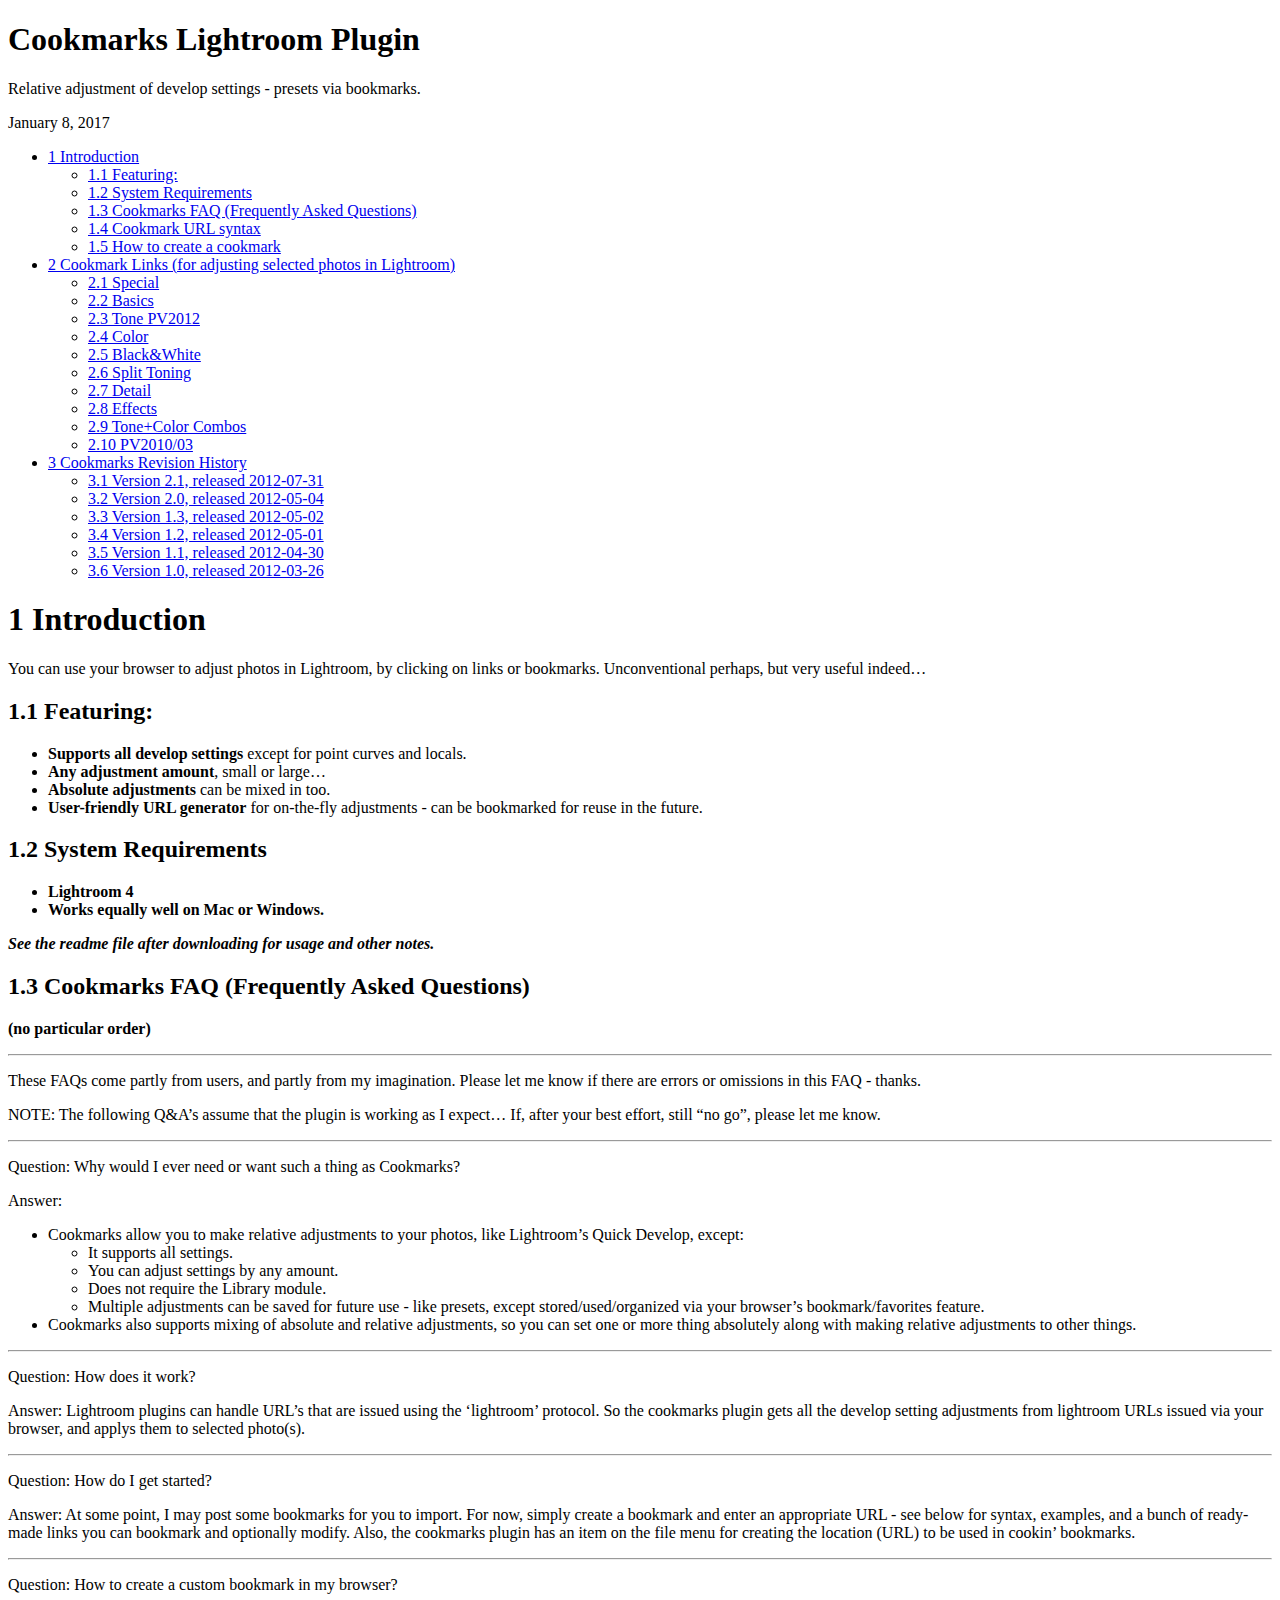
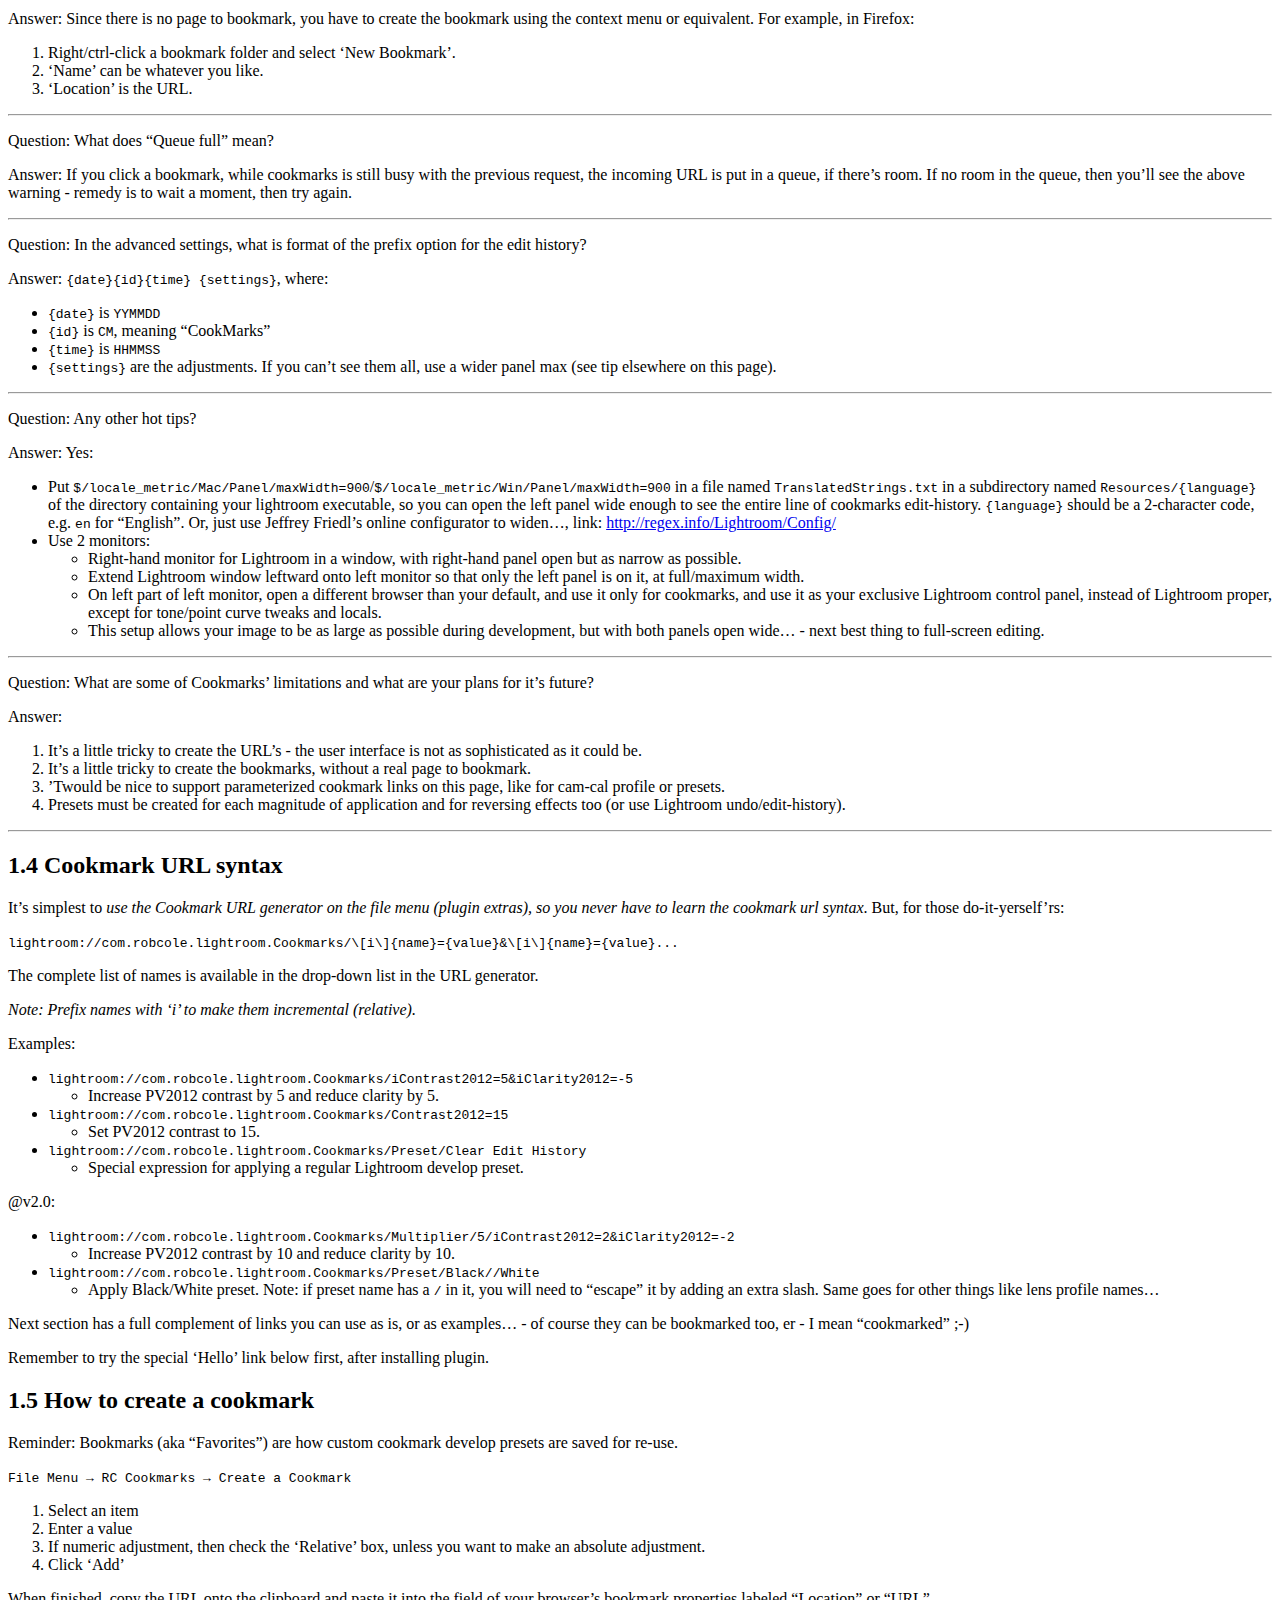
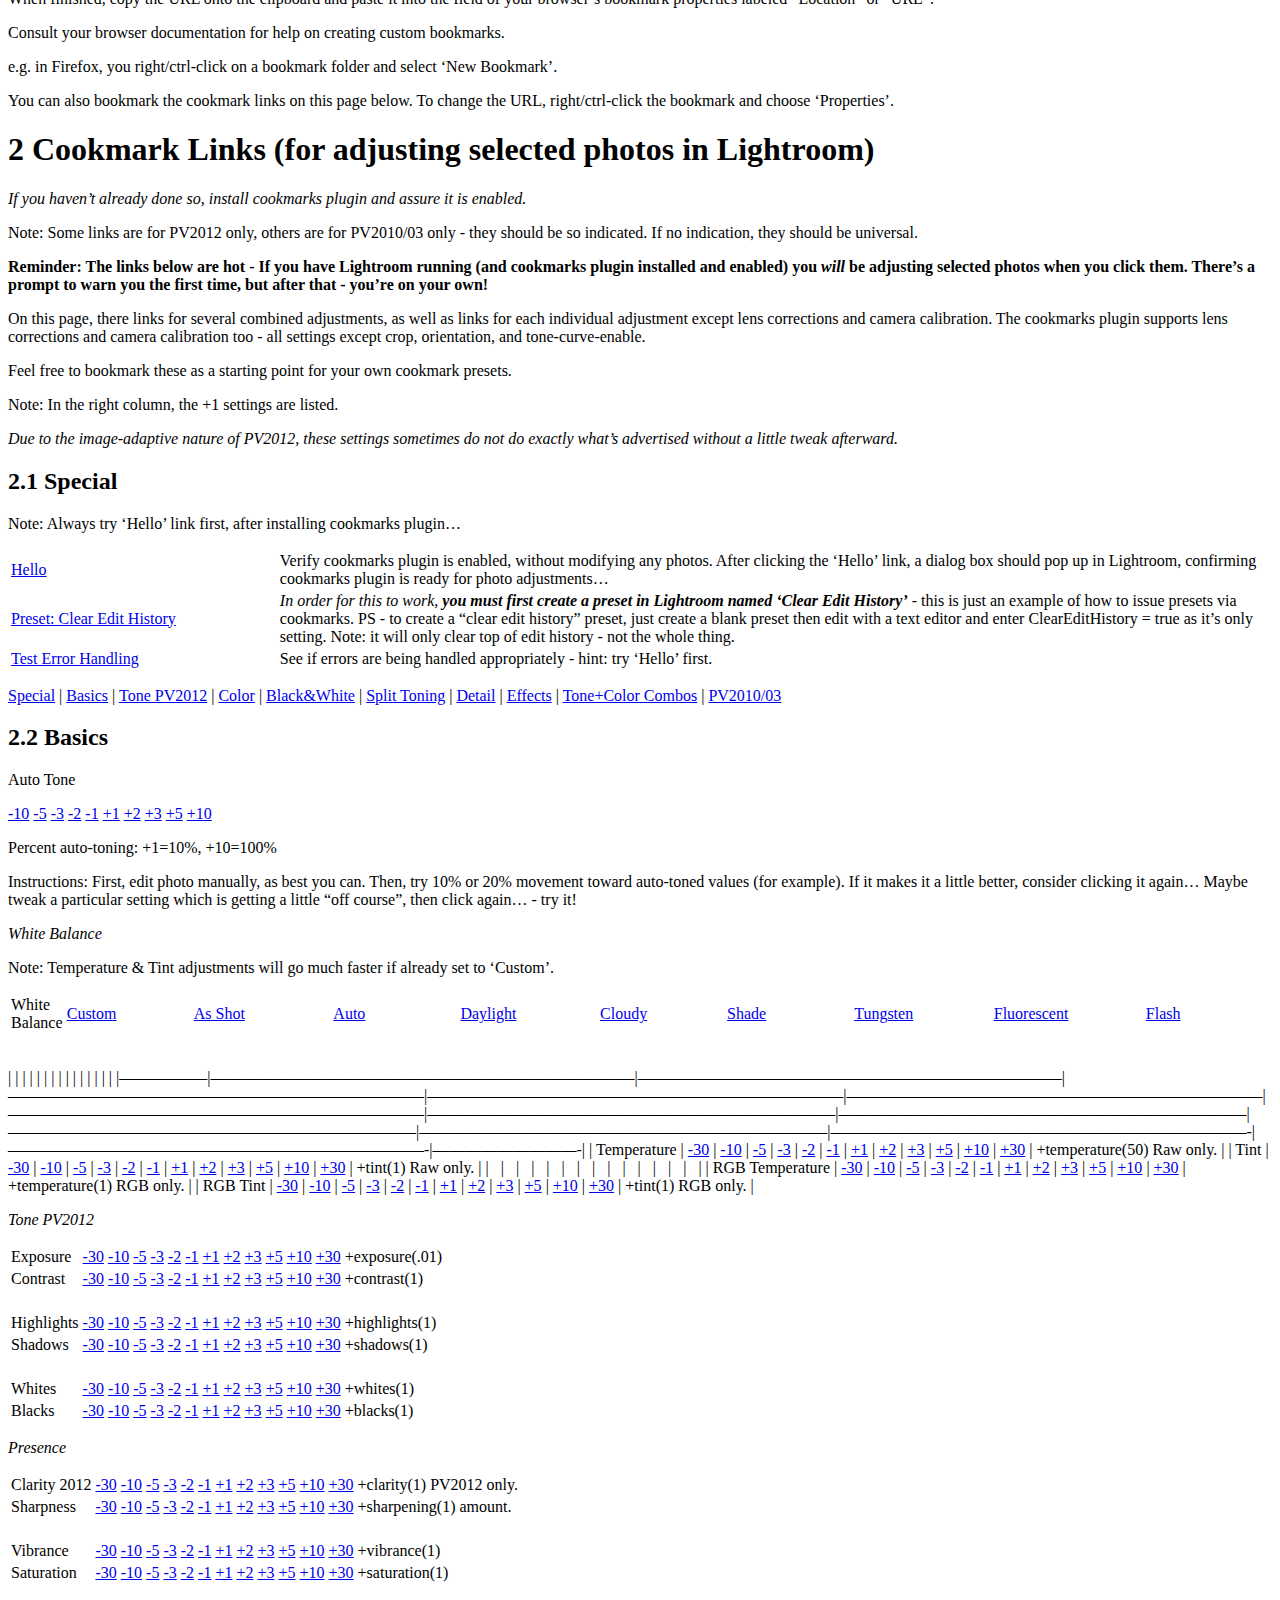
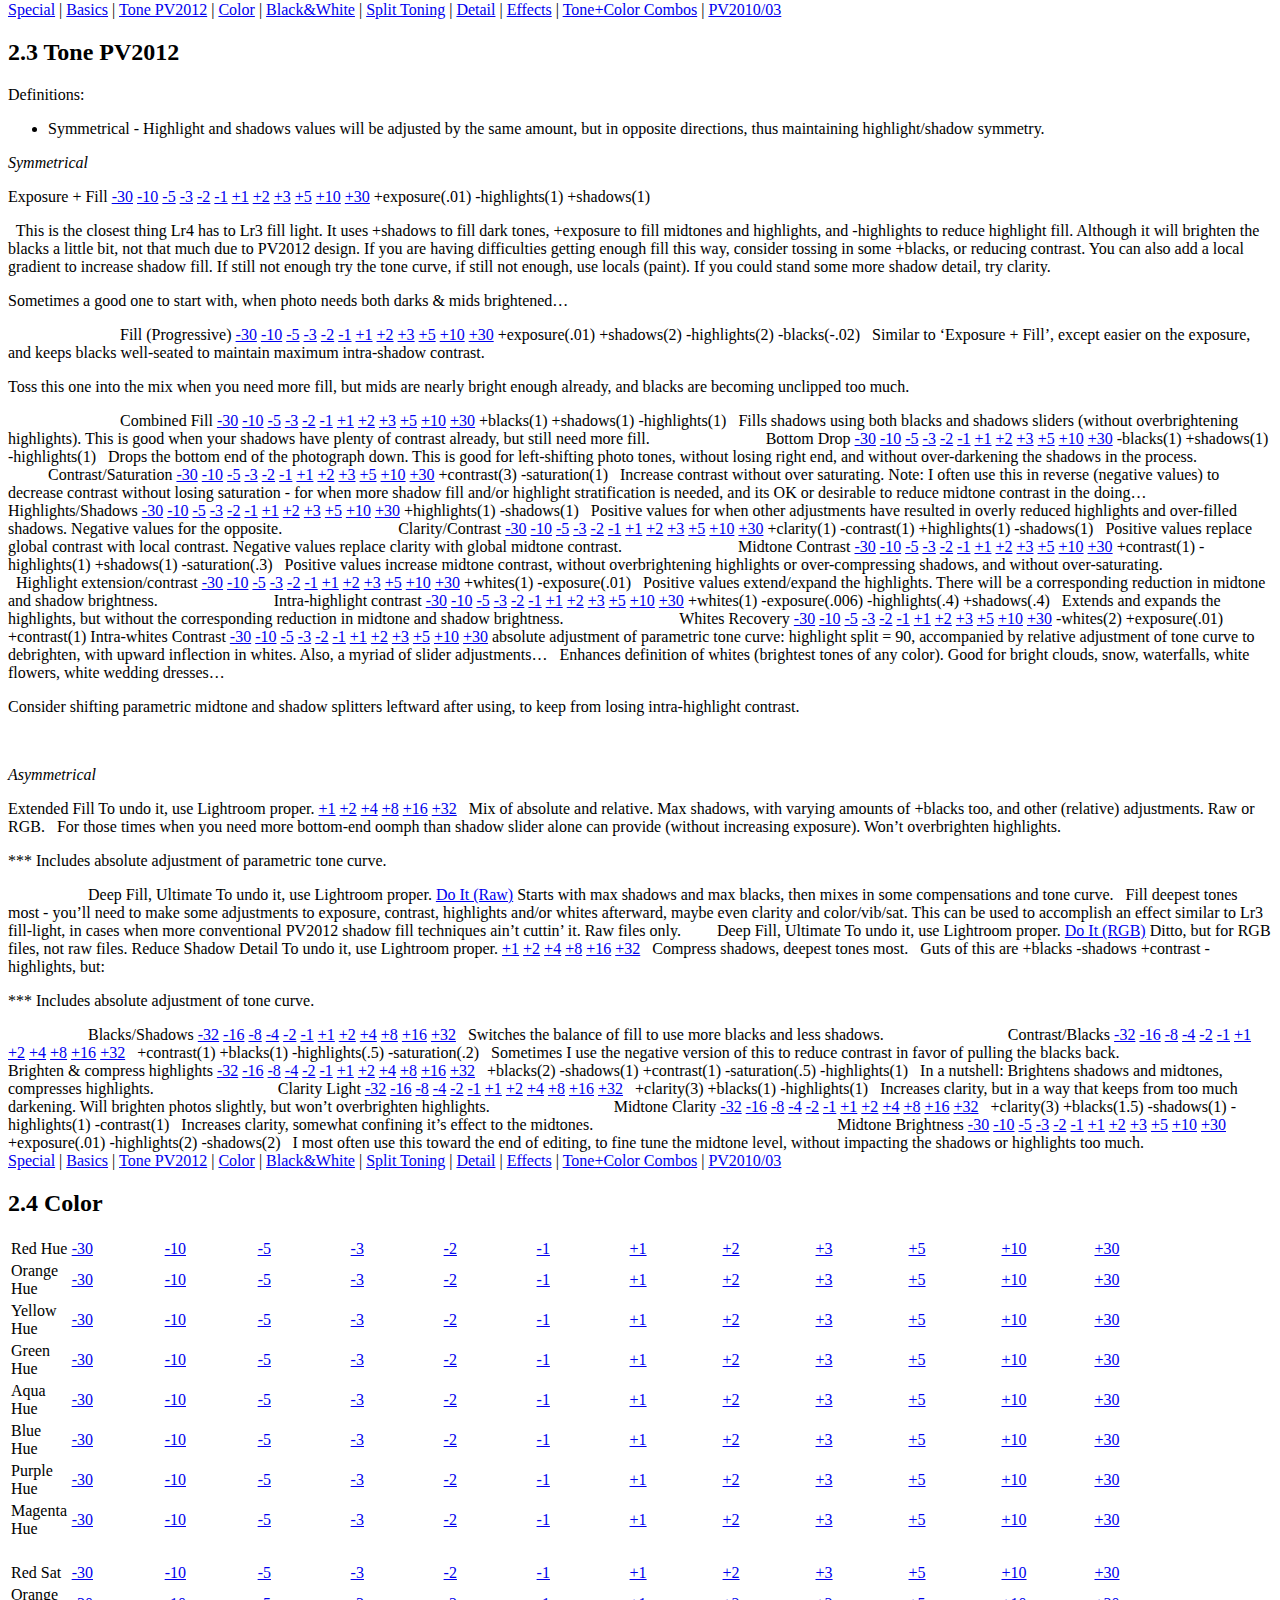
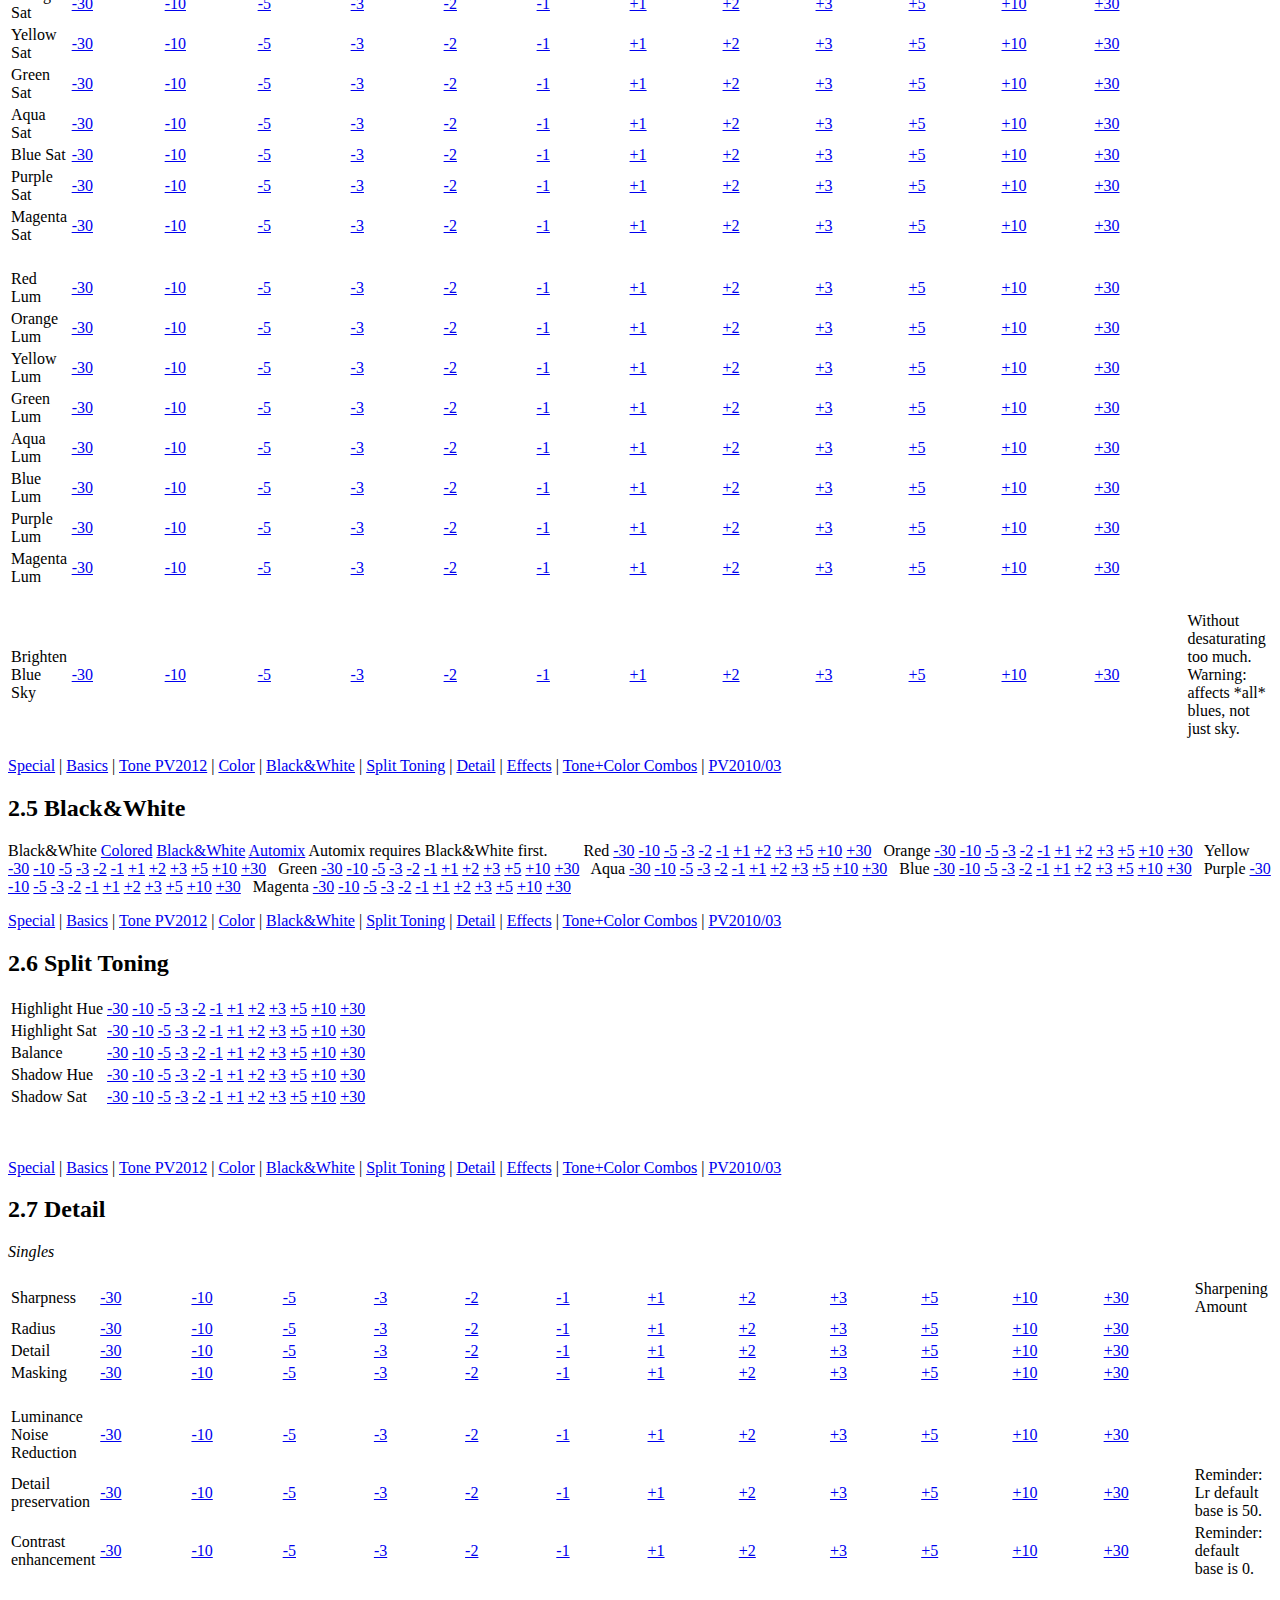
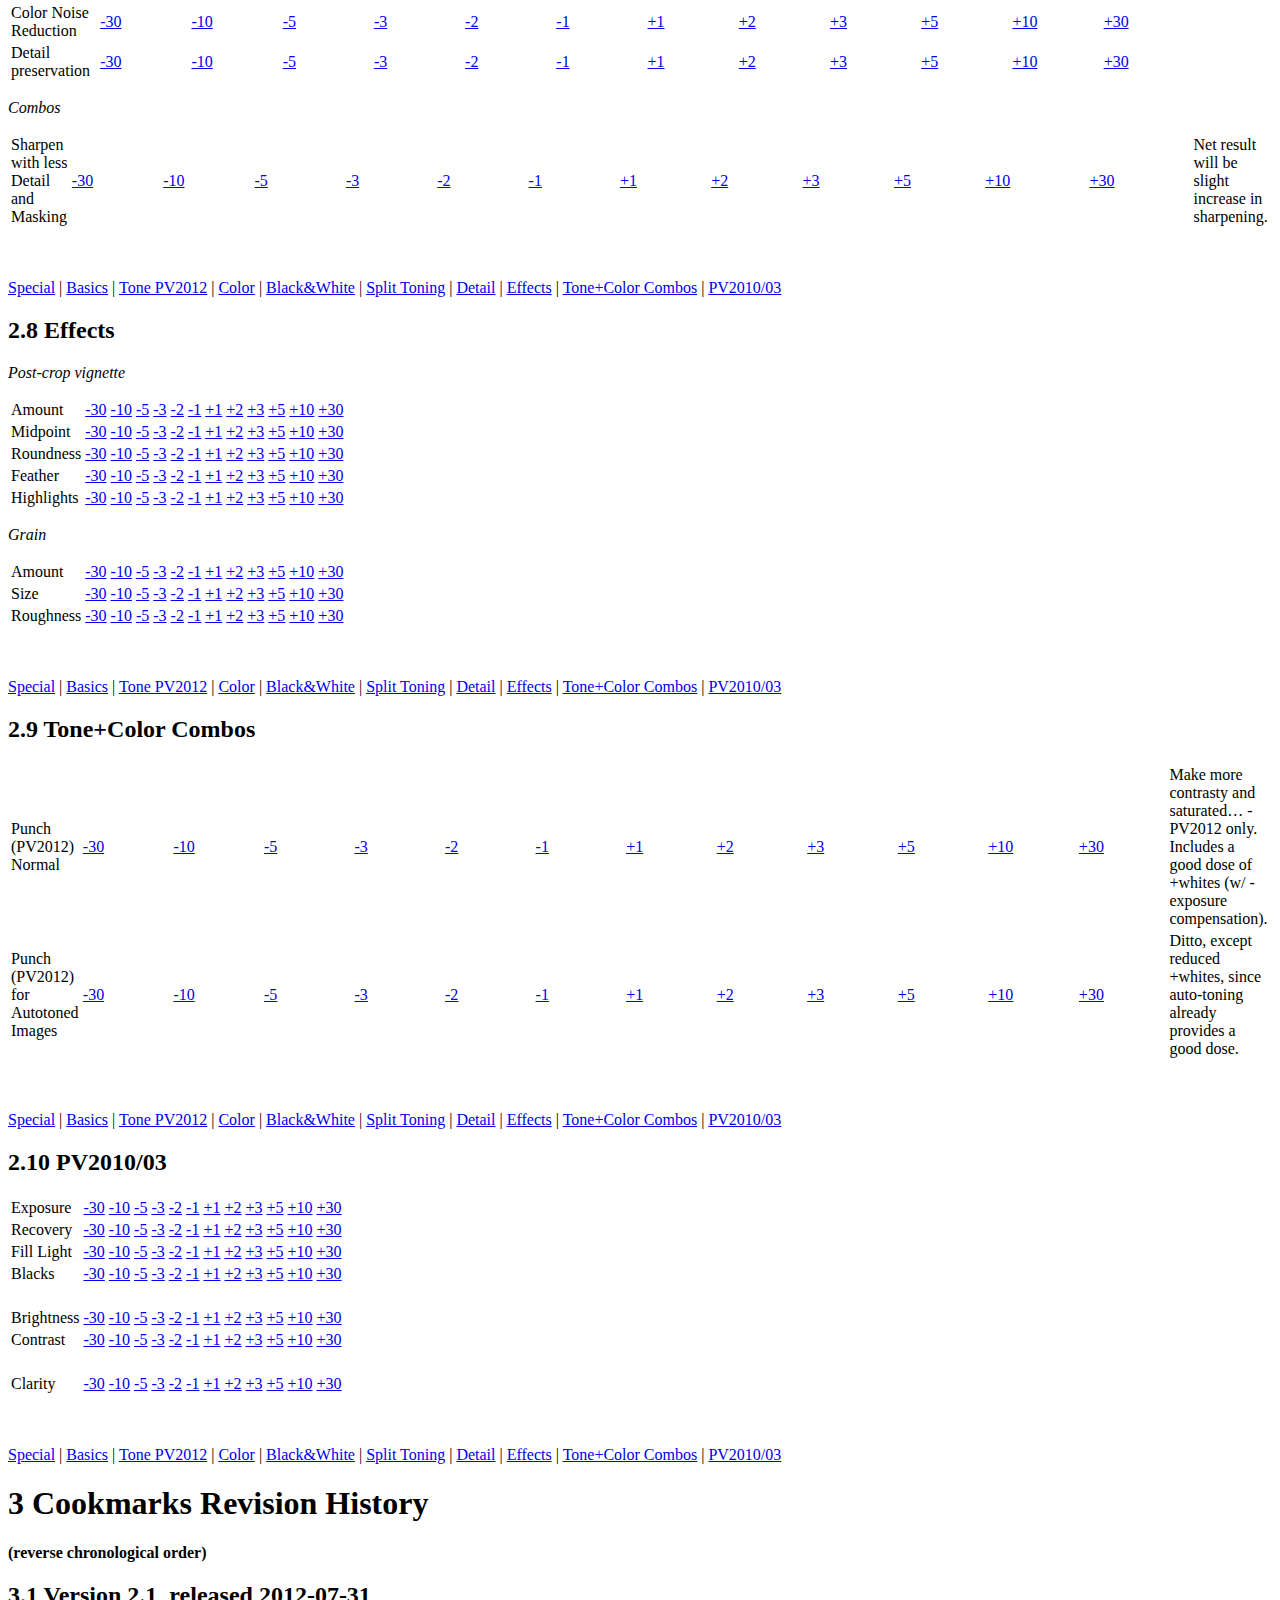
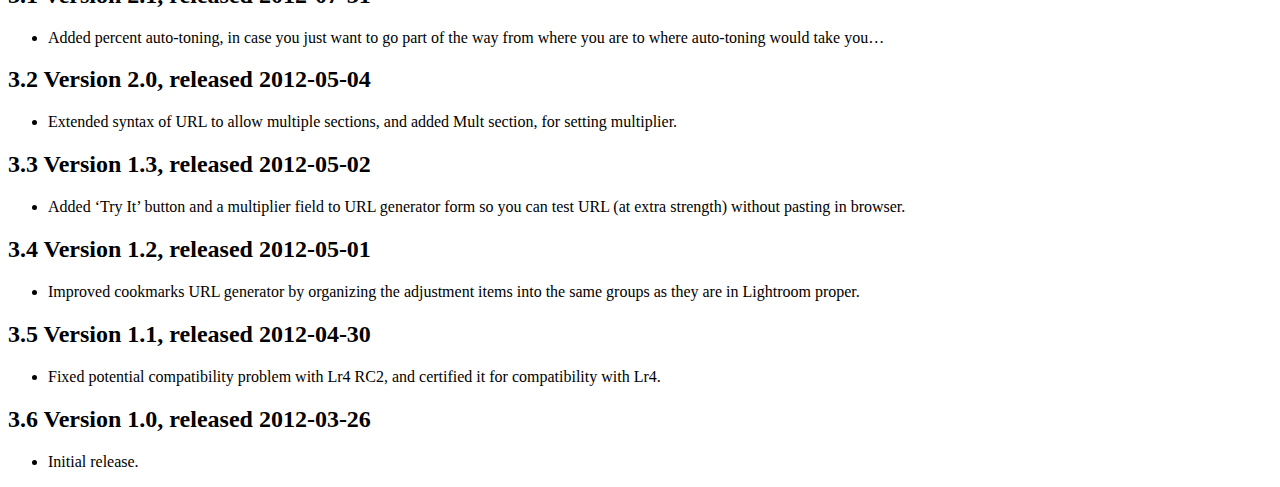
<file: docs/index.html>
<!DOCTYPE html>
<html>
<head>
  <meta charset="utf-8">
  <meta name="generator" content="pandoc">
  <meta name="viewport" content="width=device-width, initial-scale=1.0, user-scalable=yes">
  <title>Cookmarks Lightroom Plugin</title>
  <style type="text/css">code{white-space: pre;}</style>
  <link rel="stylesheet" href="https://ickc.github.io/markdown-latex-css/css/common.css">
  <link rel="stylesheet" href="https://ickc.github.io/markdown-latex-css/fonts/fonts.css">
  <!--[if lt IE 9]>
    <script src="//cdnjs.cloudflare.com/ajax/libs/html5shiv/3.7.3/html5shiv-printshiv.min.js"></script>
  <![endif]-->
</head>
<body>
<header>
<h1 class="title">Cookmarks Lightroom Plugin</h1>
<p class="subtitle">Relative adjustment of develop settings - presets via bookmarks.</p>
<p class="date">January  8, 2017</p>
</header>
<nav id="TOC">
<ul>
<li><a href="#introduction"><span class="toc-section-number">1</span> Introduction</a><ul>
<li><a href="#featuring"><span class="toc-section-number">1.1</span> Featuring:</a></li>
<li><a href="#system-requirements"><span class="toc-section-number">1.2</span> System Requirements</a></li>
<li><a href="#cookmarks-faq-frequently-asked-questions"><span class="toc-section-number">1.3</span> Cookmarks FAQ (Frequently Asked Questions)</a></li>
<li><a href="#cookmark-url-syntax"><span class="toc-section-number">1.4</span> Cookmark URL syntax</a></li>
<li><a href="#how-to-create-a-cookmark"><span class="toc-section-number">1.5</span> How to create a cookmark</a></li>
</ul></li>
<li><a href="#cookmark-links-for-adjusting-selected-photos-in-lightroom"><span class="toc-section-number">2</span> Cookmark Links (for adjusting selected photos in Lightroom)</a><ul>
<li><a href="#special"><span class="toc-section-number">2.1</span> Special</a></li>
<li><a href="#basics"><span class="toc-section-number">2.2</span> Basics</a></li>
<li><a href="#tone-pv2012"><span class="toc-section-number">2.3</span> Tone PV2012</a></li>
<li><a href="#color"><span class="toc-section-number">2.4</span> Color</a></li>
<li><a href="#blackwhite"><span class="toc-section-number">2.5</span> Black&amp;White</a></li>
<li><a href="#split-toning"><span class="toc-section-number">2.6</span> Split Toning</a></li>
<li><a href="#detail"><span class="toc-section-number">2.7</span> Detail</a></li>
<li><a href="#effects"><span class="toc-section-number">2.8</span> Effects</a></li>
<li><a href="#tonecolor-combos"><span class="toc-section-number">2.9</span> Tone+Color Combos</a></li>
<li><a href="#pv201003"><span class="toc-section-number">2.10</span> PV2010/03</a></li>
</ul></li>
<li><a href="#cookmarks-revision-history"><span class="toc-section-number">3</span> Cookmarks Revision History</a><ul>
<li><a href="#version-2.1-released-2012-07-31"><span class="toc-section-number">3.1</span> Version 2.1, released 2012-07-31</a></li>
<li><a href="#version-2.0-released-2012-05-04"><span class="toc-section-number">3.2</span> Version 2.0, released 2012-05-04</a></li>
<li><a href="#version-1.3-released-2012-05-02"><span class="toc-section-number">3.3</span> Version 1.3, released 2012-05-02</a></li>
<li><a href="#version-1.2-released-2012-05-01"><span class="toc-section-number">3.4</span> Version 1.2, released 2012-05-01</a></li>
<li><a href="#version-1.1-released-2012-04-30"><span class="toc-section-number">3.5</span> Version 1.1, released 2012-04-30</a></li>
<li><a href="#version-1.0-released-2012-03-26"><span class="toc-section-number">3.6</span> Version 1.0, released 2012-03-26</a></li>
</ul></li>
</ul>
</nav>
<h1 id="introduction"><span class="header-section-number">1</span> Introduction</h1>
<p>You can use your browser to adjust photos in Lightroom, by clicking on links or bookmarks. Unconventional perhaps, but very useful indeed…</p>
<h2 id="featuring"><span class="header-section-number">1.1</span> Featuring:</h2>
<ul>
<li><strong>Supports all develop settings</strong> except for point curves and locals.</li>
<li><strong>Any adjustment amount</strong>, small or large…</li>
<li><strong>Absolute adjustments</strong> can be mixed in too.</li>
<li><strong>User-friendly URL generator</strong> for on-the-fly adjustments - can be bookmarked for reuse in the future.</li>
</ul>
<h2 id="system-requirements"><span class="header-section-number">1.2</span> System Requirements</h2>
<ul>
<li><strong>Lightroom 4</strong></li>
<li><strong>Works equally well on Mac or Windows.</strong></li>
</ul>
<p><strong><em>See the readme file after downloading for usage and other notes.</em></strong></p>
<h2 id="cookmarks-faq-frequently-asked-questions"><span class="header-section-number">1.3</span> Cookmarks FAQ (Frequently Asked Questions)</h2>
<p><strong>(no particular order)</strong></p>
<hr />
<p>These FAQs come partly from users, and partly from my imagination. Please let me know if there are errors or omissions in this FAQ - thanks.</p>
<p>NOTE: The following Q&amp;A’s assume that the plugin is working as I expect… If, after your best effort, still “no go”, please let me know.</p>
<hr />
<p><span class="question">Question:</span> Why would I ever need or want such a thing as Cookmarks?</p>
<p><span class="answer">Answer:</span></p>
<ul>
<li>Cookmarks allow you to make relative adjustments to your photos, like Lightroom’s Quick Develop, except:
<ul>
<li>It supports all settings.</li>
<li>You can adjust settings by any amount.</li>
<li>Does not require the Library module.</li>
<li>Multiple adjustments can be saved for future use - like presets, except stored/used/organized via your browser’s bookmark/favorites feature.</li>
</ul></li>
<li>Cookmarks also supports mixing of absolute and relative adjustments, so you can set one or more thing absolutely along with making relative adjustments to other things.</li>
</ul>
<hr />
<p><span class="question">Question:</span> How does it work?</p>
<p><span class="answer">Answer:</span> Lightroom plugins can handle URL’s that are issued using the ‘lightroom’ protocol. So the cookmarks plugin gets all the develop setting adjustments from lightroom URLs issued via your browser, and applys them to selected photo(s).</p>
<hr />
<p><span class="question">Question:</span> How do I get started?</p>
<p><span class="answer">Answer:</span> At some point, I may post some bookmarks for you to import. For now, simply create a bookmark and enter an appropriate URL - see below for syntax, examples, and a bunch of ready-made links you can bookmark and optionally modify. Also, the cookmarks plugin has an item on the file menu for creating the location (URL) to be used in cookin’ bookmarks.</p>
<hr />
<p><span class="question">Question:</span> How to create a custom bookmark in my browser?</p>
<p><span class="answer">Answer:</span> Since there is no page to bookmark, you have to create the bookmark using the context menu or equivalent. For example, in Firefox:</p>
<ol>
<li>Right/ctrl-click a bookmark folder and select ‘New Bookmark’.</li>
<li>‘Name’ can be whatever you like.</li>
<li>‘Location’ is the URL.</li>
</ol>
<hr />
<p><span class="question">Question:</span> What does “Queue full” mean?</p>
<p><span class="answer">Answer:</span> If you click a bookmark, while cookmarks is still busy with the previous request, the incoming URL is put in a queue, if there’s room. If no room in the queue, then you’ll see the above warning - remedy is to wait a moment, then try again.</p>
<hr />
<p><span class="question">Question:</span> In the advanced settings, what is format of the prefix option for the edit history?</p>
<p><span class="answer">Answer:</span> <code>{date}{id}{time} {settings}</code>, where:</p>
<ul>
<li><code>{date}</code> is <code>YYMMDD</code></li>
<li><code>{id}</code> is <code>CM</code>, meaning “CookMarks”</li>
<li><code>{time}</code> is <code>HHMMSS</code></li>
<li><code>{settings}</code> are the adjustments. If you can’t see them all, use a wider panel max (see tip elsewhere on this page).</li>
</ul>
<hr />
<p><span class="question">Question:</span> Any other hot tips?</p>
<p><span class="answer">Answer:</span> Yes:</p>
<ul>
<li>Put <code>$/locale_metric/Mac/Panel/maxWidth=900</code>/<code>$/locale_metric/Win/Panel/maxWidth=900</code> in a file named <code>TranslatedStrings.txt</code> in a subdirectory named <code>Resources/{language}</code> of the directory containing your lightroom executable, so you can open the left panel wide enough to see the entire line of cookmarks edit-history. <code>{language}</code> should be a 2-character code, e.g. <code>en</code> for “English”. Or, just use Jeffrey Friedl’s online configurator to widen…, link: <a href="http://regex.info/Lightroom/Config/" class="uri">http://regex.info/Lightroom/Config/</a></li>
<li>Use 2 monitors:
<ul>
<li>Right-hand monitor for Lightroom in a window, with right-hand panel open but as narrow as possible.</li>
<li>Extend Lightroom window leftward onto left monitor so that only the left panel is on it, at full/maximum width.</li>
<li>On left part of left monitor, open a different browser than your default, and use it only for cookmarks, and use it as your exclusive Lightroom control panel, instead of Lightroom proper, except for tone/point curve tweaks and locals.</li>
<li>This setup allows your image to be as large as possible during development, but with both panels open wide… - next best thing to full-screen editing.</li>
</ul></li>
</ul>
<hr />
<p><span class="question">Question:</span> What are some of Cookmarks’ limitations and what are your plans for it’s future?</p>
<p><span class="answer">Answer:</span></p>
<ol>
<li>It’s a little tricky to create the URL’s - the user interface is not as sophisticated as it could be.</li>
<li>It’s a little tricky to create the bookmarks, without a real page to bookmark.</li>
<li>’Twould be nice to support parameterized cookmark links on this page, like for cam-cal profile or presets.</li>
<li>Presets must be created for each magnitude of application and for reversing effects too (or use Lightroom undo/edit-history).</li>
</ol>
<hr />
<h2 id="cookmark-url-syntax"><span class="header-section-number">1.4</span> Cookmark URL syntax</h2>
<p>It’s simplest to <em>use the Cookmark URL generator on the file menu (plugin extras), so you never have to learn the cookmark url syntax</em>. But, for those do-it-yerself’rs:</p>
<p><code>lightroom://com.robcole.lightroom.Cookmarks/\[i\]{name}={value}&amp;\[i\]{name}={value}...</code></p>
<p>The complete list of names is available in the drop-down list in the URL generator.</p>
<p><em>Note: Prefix names with ‘i’ to make them incremental (relative).</em></p>
<p><span id="examples">Examples:</span></p>
<ul>
<li><code>lightroom://com.robcole.lightroom.Cookmarks/iContrast2012=5&amp;iClarity2012=-5</code>
<ul>
<li>Increase PV2012 contrast by 5 and reduce clarity by 5.</li>
</ul></li>
<li><code>lightroom://com.robcole.lightroom.Cookmarks/Contrast2012=15</code>
<ul>
<li>Set PV2012 contrast to 15.</li>
</ul></li>
<li><code>lightroom://com.robcole.lightroom.Cookmarks/Preset/Clear Edit History</code>
<ul>
<li>Special expression for applying a regular Lightroom develop preset.</li>
</ul></li>
</ul>
<p><span class="citation" data-cites="v2.0">@v2.0</span>:</p>
<ul>
<li><code>lightroom://com.robcole.lightroom.Cookmarks/Multiplier/5/iContrast2012=2&amp;iClarity2012=-2</code>
<ul>
<li>Increase PV2012 contrast by 10 and reduce clarity by 10.</li>
</ul></li>
<li><code>lightroom://com.robcole.lightroom.Cookmarks/Preset/Black//White</code>
<ul>
<li>Apply Black/White preset. Note: if preset name has a <code>/</code> in it, you will need to “escape” it by adding an extra slash. Same goes for other things like lens profile names…</li>
</ul></li>
</ul>
<p>Next section has a full complement of links you can use as is, or as examples… - of course they can be bookmarked too, er - I mean “cookmarked” ;-)</p>
<p>Remember to try the special ‘Hello’ link below first, after installing plugin.</p>
<h2 id="how-to-create-a-cookmark"><span class="header-section-number">1.5</span> How to create a cookmark</h2>
<p>Reminder: Bookmarks (aka “Favorites”) are how custom cookmark develop presets are saved for re-use.</p>
<p><code>File Menu → RC Cookmarks → Create a Cookmark</code></p>
<ol>
<li>Select an item</li>
<li>Enter a value</li>
<li>If numeric adjustment, then check the ‘Relative’ box, unless you want to make an absolute adjustment.</li>
<li>Click ‘Add’</li>
</ol>
<p>When finished, copy the URL onto the clipboard and paste it into the field of your browser’s bookmark properties labeled “Location” or “URL”.</p>
<p>Consult your browser documentation for help on creating custom bookmarks.</p>
<p>e.g. in Firefox, you right/ctrl-click on a bookmark folder and select ‘New Bookmark’.</p>
<p>You can also bookmark the cookmark links on this page below. To change the URL, right/ctrl-click the bookmark and choose ‘Properties’.</p>
<h1 id="cookmark-links-for-adjusting-selected-photos-in-lightroom"><span class="header-section-number">2</span> Cookmark Links (for adjusting selected photos in Lightroom)</h1>
<p><em>If you haven’t already done so, install cookmarks plugin and assure it is enabled.</em></p>
<p>Note: Some links are for PV2012 only, others are for PV2010/03 only - they should be so indicated. If no indication, they should be universal.</p>
<p><strong>Reminder: The links below are hot - If you have Lightroom running (and cookmarks plugin installed and enabled) you <em>will</em> be adjusting selected photos when you click them. There’s a prompt to warn you the first time, but after that - you’re on your own!</strong></p>
<p>On this page, there links for several combined adjustments, as well as links for each individual adjustment except lens corrections and camera calibration. The cookmarks plugin supports lens corrections and camera calibration too - all settings except crop, orientation, and tone-curve-enable.</p>
<p>Feel free to bookmark these as a starting point for your own cookmark presets.</p>
<p>Note: In the right column, the +1 settings are listed.</p>
<p><em>Due to the image-adaptive nature of PV2012, these settings sometimes do not do exactly what’s advertised without a little tweak afterward.</em></p>
<h2 id="special"><span class="header-section-number">2.1</span> Special</h2>
<p>Note: Always try ‘Hello’ link first, after installing cookmarks plugin…</p>
<table>
<colgroup>
<col style="width: 21%" />
<col style="width: 78%" />
</colgroup>
<tbody>
<tr class="odd">
<td><a href="lightroom://com.robcole.lightroom.Cookmarks/Hello">Hello</a></td>
<td>Verify cookmarks plugin is enabled, without modifying any photos. After clicking the ‘Hello’ link, a dialog box should pop up in Lightroom, confirming cookmarks plugin is ready for photo adjustments…</td>
</tr>
<tr class="even">
<td><a href="lightroom://com.robcole.lightroom.Cookmarks/Preset/Clear%20Edit%20History">Preset: Clear Edit History</a></td>
<td><em>In order for this to work, <strong>you must first create a preset in Lightroom named ‘Clear Edit History’</strong></em> - this is just an example of how to issue presets via cookmarks. PS - to create a “clear edit history” preset, just create a blank preset then edit with a text editor and enter ClearEditHistory = true as it’s only setting. Note: it will only clear top of edit history - not the whole thing.</td>
</tr>
<tr class="odd">
<td><a href="lightroom://com.robcole.lightroom.Cookmarks/Error=For%20Sure...">Test Error Handling</a></td>
<td>See if errors are being handled appropriately - hint: try ‘Hello’ first.</td>
</tr>
</tbody>
</table>
<p><a href="#special">Special</a> | <a href="#basics">Basics</a> | <a href="#tone-pv2012">Tone PV2012</a> | <a href="#color">Color</a> | <a href="#blackwhite">Black&amp;White</a> | <a href="#split-toning">Split Toning</a> | <a href="#detail">Detail</a> | <a href="#effects">Effects</a> | <a href="#tonecolor-combos">Tone+Color Combos</a> | <a href="#pv201003">PV2010/03</a></p>
<h2 id="basics"><span class="header-section-number">2.2</span> Basics</h2>
<p>Auto Tone</p>
<p><a href="lightroom://com.robcole.lightroom.Cookmarks/Mult/-1/AutoTone">-10</a> <a href="lightroom://com.robcole.lightroom.Cookmarks/Mult/-.5/AutoTone">-5</a> <a href="lightroom://com.robcole.lightroom.Cookmarks/Mult/-.3/AutoTone">-3</a> <a href="lightroom://com.robcole.lightroom.Cookmarks/Mult/-.2/AutoTone">-2</a> <a href="lightroom://com.robcole.lightroom.Cookmarks/Mult/-.1/AutoTone">-1</a> <a href="lightroom://com.robcole.lightroom.Cookmarks/Mult/.1/AutoTone">+1</a> <a href="lightroom://com.robcole.lightroom.Cookmarks/Mult/.2/AutoTone">+2</a> <a href="lightroom://com.robcole.lightroom.Cookmarks/Mult/.3/AutoTone">+3</a> <a href="lightroom://com.robcole.lightroom.Cookmarks/Mult/.5/AutoTone">+5</a> <a href="lightroom://com.robcole.lightroom.Cookmarks/Mult/1/AutoTone">+10</a></p>
<p>Percent auto-toning: +1=10%, +10=100%</p>
<p>Instructions: First, edit photo manually, as best you can. Then, try 10% or 20% movement toward auto-toned values (for example). If it makes it a little better, consider clicking it again… Maybe tweak a particular setting which is getting a little “off course”, then click again… - try it!</p>
<p><em>White Balance</em></p>
<p>Note: Temperature &amp; Tint adjustments will go much faster if already set to ‘Custom’.</p>
<table style="width:100%;">
<colgroup>
<col style="width: 2%" />
<col style="width: 10%" />
<col style="width: 11%" />
<col style="width: 10%" />
<col style="width: 11%" />
<col style="width: 10%" />
<col style="width: 10%" />
<col style="width: 11%" />
<col style="width: 12%" />
<col style="width: 10%" />
</colgroup>
<tbody>
<tr class="odd">
<td>White Balance</td>
<td><a href="lightroom://com.robcole.lightroom.Cookmarks/WhiteBalance=Custom">Custom</a></td>
<td><a href="lightroom://com.robcole.lightroom.Cookmarks/WhiteBalance=As%20Shot">As Shot</a></td>
<td><a href="lightroom://com.robcole.lightroom.Cookmarks/WhiteBalance=Auto">Auto</a></td>
<td><a href="lightroom://com.robcole.lightroom.Cookmarks/WhiteBalance=Daylight">Daylight</a></td>
<td><a href="lightroom://com.robcole.lightroom.Cookmarks/WhiteBalance=Cloudy">Cloudy</a></td>
<td><a href="lightroom://com.robcole.lightroom.Cookmarks/WhiteBalance=Shade">Shade</a></td>
<td><a href="lightroom://com.robcole.lightroom.Cookmarks/WhiteBalance=Tungsten">Tungsten</a></td>
<td><a href="lightroom://com.robcole.lightroom.Cookmarks/WhiteBalance=Fluorescent">Fluorescent</a></td>
<td><a href="lightroom://com.robcole.lightroom.Cookmarks/WhiteBalance=Flash">Flash</a></td>
</tr>
</tbody>
</table>
<p><br />
| | | | | | | | | | | | | | | |—————–|——————————————————————————–|——————————————————————————–|——————————————————————————|——————————————————————————|——————————————————————————|——————————————————————————|—————————————————————————–|—————————————————————————–|—————————————————————————–|—————————————————————————–|——————————————————————————-|——————————————————————————-|—————————-| | Temperature | <a href="lightroom://com.robcole.lightroom.Cookmarks/iTemperature=-1500">-30</a> | <a href="lightroom://com.robcole.lightroom.Cookmarks/iTemperature=-500">-10</a> | <a href="lightroom://com.robcole.lightroom.Cookmarks/iTemperature=-250">-5</a> | <a href="lightroom://com.robcole.lightroom.Cookmarks/iTemperature=-150">-3</a> | <a href="lightroom://com.robcole.lightroom.Cookmarks/iTemperature=-100">-2</a> | <a href="lightroom://com.robcole.lightroom.Cookmarks/iTemperature=-50">-1</a> | <a href="lightroom://com.robcole.lightroom.Cookmarks/iTemperature=50">+1</a> | <a href="lightroom://com.robcole.lightroom.Cookmarks/iTemperature=100">+2</a> | <a href="lightroom://com.robcole.lightroom.Cookmarks/iTemperature=150">+3</a> | <a href="lightroom://com.robcole.lightroom.Cookmarks/iTemperature=250">+5</a> | <a href="lightroom://com.robcole.lightroom.Cookmarks/iTemperature=500">+10</a> | <a href="lightroom://com.robcole.lightroom.Cookmarks/iTemperature=1500">+30</a> | +temperature(50) Raw only. | | Tint | <a href="lightroom://com.robcole.lightroom.Cookmarks/iTint=-30">-30</a> | <a href="lightroom://com.robcole.lightroom.Cookmarks/iTint=-10">-10</a> | <a href="lightroom://com.robcole.lightroom.Cookmarks/iTint=-5">-5</a> | <a href="lightroom://com.robcole.lightroom.Cookmarks/iTint=-3">-3</a> | <a href="lightroom://com.robcole.lightroom.Cookmarks/iTint=-2">-2</a> | <a href="lightroom://com.robcole.lightroom.Cookmarks/iTint=-1">-1</a> | <a href="lightroom://com.robcole.lightroom.Cookmarks/iTint=1">+1</a> | <a href="lightroom://com.robcole.lightroom.Cookmarks/iTint=2">+2</a> | <a href="lightroom://com.robcole.lightroom.Cookmarks/iTint=3">+3</a> | <a href="lightroom://com.robcole.lightroom.Cookmarks/iTint=5">+5</a> | <a href="lightroom://com.robcole.lightroom.Cookmarks/iTint=10">+10</a> | <a href="lightroom://com.robcole.lightroom.Cookmarks/iTint=30">+30</a> | +tint(1) Raw only. | |   |   |   |   |   |   |   |   |   |   |   |   |   |   | | RGB Temperature | <a href="lightroom://com.robcole.lightroom.Cookmarks/iIncrementalTemperature=-30">-30</a> | <a href="lightroom://com.robcole.lightroom.Cookmarks/iIncrementalTemperature=-10">-10</a> | <a href="lightroom://com.robcole.lightroom.Cookmarks/iIncrementalTemperature=-5">-5</a> | <a href="lightroom://com.robcole.lightroom.Cookmarks/iIncrementalTemperature=-3">-3</a> | <a href="lightroom://com.robcole.lightroom.Cookmarks/iIncrementalTemperature=-2">-2</a> | <a href="lightroom://com.robcole.lightroom.Cookmarks/iIncrementalTemperature=-1">-1</a> | <a href="lightroom://com.robcole.lightroom.Cookmarks/iIncrementalTemperature=1">+1</a> | <a href="lightroom://com.robcole.lightroom.Cookmarks/iIncrementalTemperature=2">+2</a> | <a href="lightroom://com.robcole.lightroom.Cookmarks/iIncrementalTemperature=3">+3</a> | <a href="lightroom://com.robcole.lightroom.Cookmarks/iIncrementalTemperature=5">+5</a> | <a href="lightroom://com.robcole.lightroom.Cookmarks/iIncrementalTemperature=10">+10</a> | <a href="lightroom://com.robcole.lightroom.Cookmarks/iIncrementalTemperature=30">+30</a> | +temperature(1) RGB only. | | RGB Tint | <a href="lightroom://com.robcole.lightroom.Cookmarks/iIncrementalTint=-30">-30</a> | <a href="lightroom://com.robcole.lightroom.Cookmarks/iIncrementalTint=-10">-10</a> | <a href="lightroom://com.robcole.lightroom.Cookmarks/iIncrementalTint=-5">-5</a> | <a href="lightroom://com.robcole.lightroom.Cookmarks/iIncrementalTint=-3">-3</a> | <a href="lightroom://com.robcole.lightroom.Cookmarks/iIncrementalTint=-2">-2</a> | <a href="lightroom://com.robcole.lightroom.Cookmarks/iIncrementalTint=-1">-1</a> | <a href="lightroom://com.robcole.lightroom.Cookmarks/iIncrementalTint=1">+1</a> | <a href="lightroom://com.robcole.lightroom.Cookmarks/iIncrementalTint=2">+2</a> | <a href="lightroom://com.robcole.lightroom.Cookmarks/iIncrementalTint=3">+3</a> | <a href="lightroom://com.robcole.lightroom.Cookmarks/iIncrementalTint=5">+5</a> | <a href="lightroom://com.robcole.lightroom.Cookmarks/iIncrementalTint=10">+10</a> | <a href="lightroom://com.robcole.lightroom.Cookmarks/iIncrementalTint=30">+30</a> | +tint(1) RGB only. |</p>
<p><em>Tone PV2012</em></p>
<table>
<tbody>
<tr class="odd">
<td>Exposure</td>
<td><a href="lightroom://com.robcole.lightroom.Cookmarks/iExposure2012=-.3">-30</a></td>
<td><a href="lightroom://com.robcole.lightroom.Cookmarks/iExposure2012=-.1">-10</a></td>
<td><a href="lightroom://com.robcole.lightroom.Cookmarks/iExposure2012=-.05">-5</a></td>
<td><a href="lightroom://com.robcole.lightroom.Cookmarks/iExposure2012=-.03">-3</a></td>
<td><a href="lightroom://com.robcole.lightroom.Cookmarks/iExposure2012=-.02">-2</a></td>
<td><a href="lightroom://com.robcole.lightroom.Cookmarks/iExposure2012=-.01">-1</a></td>
<td><a href="lightroom://com.robcole.lightroom.Cookmarks/iExposure2012=.01">+1</a></td>
<td><a href="lightroom://com.robcole.lightroom.Cookmarks/iExposure2012=.02">+2</a></td>
<td><a href="lightroom://com.robcole.lightroom.Cookmarks/iExposure2012=.03">+3</a></td>
<td><a href="lightroom://com.robcole.lightroom.Cookmarks/iExposure2012=.05">+5</a></td>
<td><a href="lightroom://com.robcole.lightroom.Cookmarks/iExposure2012=.1">+10</a></td>
<td><a href="lightroom://com.robcole.lightroom.Cookmarks/iExposure2012=.3">+30</a></td>
<td>+exposure(.01)</td>
</tr>
<tr class="even">
<td>Contrast</td>
<td><a href="lightroom://com.robcole.lightroom.Cookmarks/iContrast2012=-30">-30</a></td>
<td><a href="lightroom://com.robcole.lightroom.Cookmarks/iContrast2012=-10">-10</a></td>
<td><a href="lightroom://com.robcole.lightroom.Cookmarks/iContrast2012=-5">-5</a></td>
<td><a href="lightroom://com.robcole.lightroom.Cookmarks/iContrast2012=-3">-3</a></td>
<td><a href="lightroom://com.robcole.lightroom.Cookmarks/iContrast2012=-2">-2</a></td>
<td><a href="lightroom://com.robcole.lightroom.Cookmarks/iContrast2012=-1">-1</a></td>
<td><a href="lightroom://com.robcole.lightroom.Cookmarks/iContrast2012=1">+1</a></td>
<td><a href="lightroom://com.robcole.lightroom.Cookmarks/iContrast2012=2">+2</a></td>
<td><a href="lightroom://com.robcole.lightroom.Cookmarks/iContrast2012=3">+3</a></td>
<td><a href="lightroom://com.robcole.lightroom.Cookmarks/iContrast2012=5">+5</a></td>
<td><a href="lightroom://com.robcole.lightroom.Cookmarks/iContrast2012=10">+10</a></td>
<td><a href="lightroom://com.robcole.lightroom.Cookmarks/iContrast2012=30">+30</a></td>
<td>+contrast(1)</td>
</tr>
<tr class="odd">
<td> </td>
<td> </td>
<td> </td>
<td> </td>
<td> </td>
<td> </td>
<td> </td>
<td> </td>
<td> </td>
<td> </td>
<td> </td>
<td> </td>
<td> </td>
<td> </td>
</tr>
<tr class="even">
<td>Highlights</td>
<td><a href="lightroom://com.robcole.lightroom.Cookmarks/iHighlights2012=-30">-30</a></td>
<td><a href="lightroom://com.robcole.lightroom.Cookmarks/iHighlights2012=-10">-10</a></td>
<td><a href="lightroom://com.robcole.lightroom.Cookmarks/iHighlights2012=-5">-5</a></td>
<td><a href="lightroom://com.robcole.lightroom.Cookmarks/iHighlights2012=-3">-3</a></td>
<td><a href="lightroom://com.robcole.lightroom.Cookmarks/iHighlights2012=-2">-2</a></td>
<td><a href="lightroom://com.robcole.lightroom.Cookmarks/iHighlights2012=-1">-1</a></td>
<td><a href="lightroom://com.robcole.lightroom.Cookmarks/iHighlights2012=1">+1</a></td>
<td><a href="lightroom://com.robcole.lightroom.Cookmarks/iHighlights2012=2">+2</a></td>
<td><a href="lightroom://com.robcole.lightroom.Cookmarks/iHighlights2012=3">+3</a></td>
<td><a href="lightroom://com.robcole.lightroom.Cookmarks/iHighlights2012=5">+5</a></td>
<td><a href="lightroom://com.robcole.lightroom.Cookmarks/iHighlights2012=10">+10</a></td>
<td><a href="lightroom://com.robcole.lightroom.Cookmarks/iHighlights2012=30">+30</a></td>
<td>+highlights(1)</td>
</tr>
<tr class="odd">
<td>Shadows</td>
<td><a href="lightroom://com.robcole.lightroom.Cookmarks/iShadows2012=-30">-30</a></td>
<td><a href="lightroom://com.robcole.lightroom.Cookmarks/iShadows2012=-10">-10</a></td>
<td><a href="lightroom://com.robcole.lightroom.Cookmarks/iShadows2012=-5">-5</a></td>
<td><a href="lightroom://com.robcole.lightroom.Cookmarks/iShadows2012=-3">-3</a></td>
<td><a href="lightroom://com.robcole.lightroom.Cookmarks/iShadows2012=-2">-2</a></td>
<td><a href="lightroom://com.robcole.lightroom.Cookmarks/iShadows2012=-1">-1</a></td>
<td><a href="lightroom://com.robcole.lightroom.Cookmarks/iShadows2012=1">+1</a></td>
<td><a href="lightroom://com.robcole.lightroom.Cookmarks/iShadows2012=2">+2</a></td>
<td><a href="lightroom://com.robcole.lightroom.Cookmarks/iShadows2012=3">+3</a></td>
<td><a href="lightroom://com.robcole.lightroom.Cookmarks/iShadows2012=5">+5</a></td>
<td><a href="lightroom://com.robcole.lightroom.Cookmarks/iShadows2012=10">+10</a></td>
<td><a href="lightroom://com.robcole.lightroom.Cookmarks/iShadows2012=30">+30</a></td>
<td>+shadows(1)</td>
</tr>
<tr class="even">
<td> </td>
<td> </td>
<td> </td>
<td> </td>
<td> </td>
<td> </td>
<td> </td>
<td> </td>
<td> </td>
<td> </td>
<td> </td>
<td> </td>
<td> </td>
<td> </td>
</tr>
<tr class="odd">
<td>Whites</td>
<td><a href="lightroom://com.robcole.lightroom.Cookmarks/iWhites2012=-30">-30</a></td>
<td><a href="lightroom://com.robcole.lightroom.Cookmarks/iWhites2012=-10">-10</a></td>
<td><a href="lightroom://com.robcole.lightroom.Cookmarks/iWhites2012=-5">-5</a></td>
<td><a href="lightroom://com.robcole.lightroom.Cookmarks/iWhites2012=-3">-3</a></td>
<td><a href="lightroom://com.robcole.lightroom.Cookmarks/iWhites2012=-2">-2</a></td>
<td><a href="lightroom://com.robcole.lightroom.Cookmarks/iWhites2012=-1">-1</a></td>
<td><a href="lightroom://com.robcole.lightroom.Cookmarks/iWhites2012=1">+1</a></td>
<td><a href="lightroom://com.robcole.lightroom.Cookmarks/iWhites2012=2">+2</a></td>
<td><a href="lightroom://com.robcole.lightroom.Cookmarks/iWhites2012=3">+3</a></td>
<td><a href="lightroom://com.robcole.lightroom.Cookmarks/iWhites2012=5">+5</a></td>
<td><a href="lightroom://com.robcole.lightroom.Cookmarks/iWhites2012=10">+10</a></td>
<td><a href="lightroom://com.robcole.lightroom.Cookmarks/iWhites2012=30">+30</a></td>
<td>+whites(1)</td>
</tr>
<tr class="even">
<td>Blacks</td>
<td><a href="lightroom://com.robcole.lightroom.Cookmarks/iBlacks2012=-30">-30</a></td>
<td><a href="lightroom://com.robcole.lightroom.Cookmarks/iBlacks2012=-10">-10</a></td>
<td><a href="lightroom://com.robcole.lightroom.Cookmarks/iBlacks2012=-5">-5</a></td>
<td><a href="lightroom://com.robcole.lightroom.Cookmarks/iBlacks2012=-3">-3</a></td>
<td><a href="lightroom://com.robcole.lightroom.Cookmarks/iBlacks2012=-2">-2</a></td>
<td><a href="lightroom://com.robcole.lightroom.Cookmarks/iBlacks2012=-1">-1</a></td>
<td><a href="lightroom://com.robcole.lightroom.Cookmarks/iBlacks2012=1">+1</a></td>
<td><a href="lightroom://com.robcole.lightroom.Cookmarks/iBlacks2012=2">+2</a></td>
<td><a href="lightroom://com.robcole.lightroom.Cookmarks/iBlacks2012=3">+3</a></td>
<td><a href="lightroom://com.robcole.lightroom.Cookmarks/iBlacks2012=5">+5</a></td>
<td><a href="lightroom://com.robcole.lightroom.Cookmarks/iBlacks2012=10">+10</a></td>
<td><a href="lightroom://com.robcole.lightroom.Cookmarks/iBlacks2012=30">+30</a></td>
<td>+blacks(1)</td>
</tr>
</tbody>
</table>
<p><em>Presence</em></p>
<table>
<tbody>
<tr class="odd">
<td>Clarity 2012</td>
<td><a href="lightroom://com.robcole.lightroom.Cookmarks/iClarity2012=-30">-30</a></td>
<td><a href="lightroom://com.robcole.lightroom.Cookmarks/iClarity2012=-10">-10</a></td>
<td><a href="lightroom://com.robcole.lightroom.Cookmarks/iClarity2012=-5">-5</a></td>
<td><a href="lightroom://com.robcole.lightroom.Cookmarks/iClarity2012=-3">-3</a></td>
<td><a href="lightroom://com.robcole.lightroom.Cookmarks/iClarity2012=-2">-2</a></td>
<td><a href="lightroom://com.robcole.lightroom.Cookmarks/iClarity2012=-1">-1</a></td>
<td><a href="lightroom://com.robcole.lightroom.Cookmarks/iClarity2012=1">+1</a></td>
<td><a href="lightroom://com.robcole.lightroom.Cookmarks/iClarity2012=2">+2</a></td>
<td><a href="lightroom://com.robcole.lightroom.Cookmarks/iClarity2012=3">+3</a></td>
<td><a href="lightroom://com.robcole.lightroom.Cookmarks/iClarity2012=5">+5</a></td>
<td><a href="lightroom://com.robcole.lightroom.Cookmarks/iClarity2012=10">+10</a></td>
<td><a href="lightroom://com.robcole.lightroom.Cookmarks/iClarity2012=30">+30</a></td>
<td>+clarity(1) PV2012 only.</td>
</tr>
<tr class="even">
<td>Sharpness</td>
<td><a href="lightroom://com.robcole.lightroom.Cookmarks/iSharpness=-30">-30</a></td>
<td><a href="lightroom://com.robcole.lightroom.Cookmarks/iSharpness=-10">-10</a></td>
<td><a href="lightroom://com.robcole.lightroom.Cookmarks/iSharpness=-5">-5</a></td>
<td><a href="lightroom://com.robcole.lightroom.Cookmarks/iSharpness=-3">-3</a></td>
<td><a href="lightroom://com.robcole.lightroom.Cookmarks/iSharpness=-2">-2</a></td>
<td><a href="lightroom://com.robcole.lightroom.Cookmarks/iSharpness=-1">-1</a></td>
<td><a href="lightroom://com.robcole.lightroom.Cookmarks/iSharpness=1">+1</a></td>
<td><a href="lightroom://com.robcole.lightroom.Cookmarks/iSharpness=2">+2</a></td>
<td><a href="lightroom://com.robcole.lightroom.Cookmarks/iSharpness=3">+3</a></td>
<td><a href="lightroom://com.robcole.lightroom.Cookmarks/iSharpness=5">+5</a></td>
<td><a href="lightroom://com.robcole.lightroom.Cookmarks/iSharpness=10">+10</a></td>
<td><a href="lightroom://com.robcole.lightroom.Cookmarks/iSharpness=30">+30</a></td>
<td>+sharpening(1) amount.</td>
</tr>
<tr class="odd">
<td> </td>
<td> </td>
<td> </td>
<td> </td>
<td> </td>
<td> </td>
<td> </td>
<td> </td>
<td> </td>
<td> </td>
<td> </td>
<td> </td>
<td> </td>
<td> </td>
</tr>
<tr class="even">
<td>Vibrance</td>
<td><a href="lightroom://com.robcole.lightroom.Cookmarks/iVibrance=-30">-30</a></td>
<td><a href="lightroom://com.robcole.lightroom.Cookmarks/iVibrance=-10">-10</a></td>
<td><a href="lightroom://com.robcole.lightroom.Cookmarks/iVibrance=-5">-5</a></td>
<td><a href="lightroom://com.robcole.lightroom.Cookmarks/iVibrance=-3">-3</a></td>
<td><a href="lightroom://com.robcole.lightroom.Cookmarks/iVibrance=-2">-2</a></td>
<td><a href="lightroom://com.robcole.lightroom.Cookmarks/iVibrance=-1">-1</a></td>
<td><a href="lightroom://com.robcole.lightroom.Cookmarks/iVibrance=1">+1</a></td>
<td><a href="lightroom://com.robcole.lightroom.Cookmarks/iVibrance=2">+2</a></td>
<td><a href="lightroom://com.robcole.lightroom.Cookmarks/iVibrance=3">+3</a></td>
<td><a href="lightroom://com.robcole.lightroom.Cookmarks/iVibrance=5">+5</a></td>
<td><a href="lightroom://com.robcole.lightroom.Cookmarks/iVibrance=10">+10</a></td>
<td><a href="lightroom://com.robcole.lightroom.Cookmarks/iVibrance=30">+30</a></td>
<td>+vibrance(1)</td>
</tr>
<tr class="odd">
<td>Saturation</td>
<td><a href="lightroom://com.robcole.lightroom.Cookmarks/iSaturation=-30">-30</a></td>
<td><a href="lightroom://com.robcole.lightroom.Cookmarks/iSaturation=-10">-10</a></td>
<td><a href="lightroom://com.robcole.lightroom.Cookmarks/iSaturation=-5">-5</a></td>
<td><a href="lightroom://com.robcole.lightroom.Cookmarks/iSaturation=-3">-3</a></td>
<td><a href="lightroom://com.robcole.lightroom.Cookmarks/iSaturation=-2">-2</a></td>
<td><a href="lightroom://com.robcole.lightroom.Cookmarks/iSaturation=-1">-1</a></td>
<td><a href="lightroom://com.robcole.lightroom.Cookmarks/iSaturation=1">+1</a></td>
<td><a href="lightroom://com.robcole.lightroom.Cookmarks/iSaturation=2">+2</a></td>
<td><a href="lightroom://com.robcole.lightroom.Cookmarks/iSaturation=3">+3</a></td>
<td><a href="lightroom://com.robcole.lightroom.Cookmarks/iSaturation=5">+5</a></td>
<td><a href="lightroom://com.robcole.lightroom.Cookmarks/iSaturation=10">+10</a></td>
<td><a href="lightroom://com.robcole.lightroom.Cookmarks/iSaturation=30">+30</a></td>
<td>+saturation(1)</td>
</tr>
</tbody>
</table>
<p><a href="#special">Special</a> | <a href="#basics">Basics</a> | <a href="#tone-pv2012">Tone PV2012</a> | <a href="#color">Color</a> | <a href="#blackwhite">Black&amp;White</a> | <a href="#split-toning">Split Toning</a> | <a href="#detail">Detail</a> | <a href="#effects">Effects</a> | <a href="#tonecolor-combos">Tone+Color Combos</a> | <a href="#pv201003">PV2010/03</a></p>
<h2 id="tone-pv2012"><span class="header-section-number">2.3</span> Tone PV2012</h2>
<p>Definitions:</p>
<ul>
<li>Symmetrical - Highlight and shadows values will be adjusted by the same amount, but in opposite directions, thus maintaining highlight/shadow symmetry.</li>
</ul>
<p><em>Symmetrical</em></p>
<p>Exposure + Fill <a href="lightroom://com.robcole.lightroom.Cookmarks/iExposure2012=-.3&amp;iHighlights2012=30&amp;iShadows2012=-30">-30</a> <a href="lightroom://com.robcole.lightroom.Cookmarks/iExposure2012=-.1&amp;iHighlights2012=10&amp;iShadows2012=-10">-10</a> <a href="lightroom://com.robcole.lightroom.Cookmarks/iExposure2012=-.05&amp;iHighlights2012=5&amp;iShadows2012=-5">-5</a> <a href="lightroom://com.robcole.lightroom.Cookmarks/iExposure2012=-.03&amp;iHighlights2012=3&amp;iShadows2012=-3">-3</a> <a href="lightroom://com.robcole.lightroom.Cookmarks/iExposure2012=-.02&amp;iHighlights2012=2&amp;iShadows2012=-2">-2</a> <a href="lightroom://com.robcole.lightroom.Cookmarks/iExposure2012=-.01&amp;iHighlights2012=1&amp;iShadows2012=-1">-1</a> <a href="lightroom://com.robcole.lightroom.Cookmarks/iExposure2012=.01&amp;iHighlights2012=-1&amp;iShadows2012=1">+1</a> <a href="lightroom://com.robcole.lightroom.Cookmarks/iExposure2012=.02&amp;iHighlights2012=-2&amp;iShadows2012=2">+2</a> <a href="lightroom://com.robcole.lightroom.Cookmarks/iExposure2012=.03&amp;iHighlights2012=-3&amp;iShadows2012=3">+3</a> <a href="lightroom://com.robcole.lightroom.Cookmarks/iExposure2012=.05&amp;iHighlights2012=-5&amp;iShadows2012=5">+5</a> <a href="lightroom://com.robcole.lightroom.Cookmarks/iExposure2012=.1&amp;iHighlights2012=-10&amp;iShadows2012=10">+10</a> <a href="lightroom://com.robcole.lightroom.Cookmarks/iExposure2012=.3&amp;iHighlights2012=-30&amp;iShadows2012=30">+30</a> <a href="http://web.archive.org/web/20130303033922/http://www.robcole.com/Rob/ProductsAndServices/CookmarksLrPlugin/footnote_1"></a> +exposure(.01) -highlights(1) +shadows(1)</p>
<p>  This is the closest thing Lr4 has to Lr3 fill light. It uses +shadows to fill dark tones, +exposure to fill midtones and highlights, and -highlights to reduce highlight fill. Although it will brighten the blacks a little bit, not that much due to PV2012 design. If you are having difficulties getting enough fill this way, consider tossing in some +blacks, or reducing contrast. You can also add a local gradient to increase shadow fill. If still not enough try the tone curve, if still not enough, use locals (paint). If you could stand some more shadow detail, try clarity.</p>
<p>Sometimes a good one to start with, when photo needs both darks &amp; mids brightened…</p>
<p>                            Fill (Progressive) <a href="lightroom://com.robcole.lightroom.Cookmarks/iExposure2012=-.3&amp;iShadows2012=-60&amp;iHighlights2012=60&amp;iBlacks2012=6">-30</a> <a href="lightroom://com.robcole.lightroom.Cookmarks/iExposure2012=-.1&amp;iShadows2012=-20&amp;iHighlights2012=20&amp;iBlacks2012=2">-10</a> <a href="lightroom://com.robcole.lightroom.Cookmarks/iExposure2012=-.05&amp;iShadows2012=-10&amp;iHighlights2012=10&amp;iBlacks2012=1">-5</a> <a href="lightroom://com.robcole.lightroom.Cookmarks/iExposure2012=-.03&amp;iShadows2012=-6&amp;iHighlights2012=6&amp;iBlacks2012=.6">-3</a> <a href="lightroom://com.robcole.lightroom.Cookmarks/iExposure2012=-.02&amp;iShadows2012=-4&amp;iHighlights2012=4&amp;iBlacks2012=.4">-2</a> <a href="lightroom://com.robcole.lightroom.Cookmarks/iExposure2012=-.01&amp;iShadows2012=-2&amp;iHighlights2012=2&amp;iBlacks2012=.2">-1</a> <a href="lightroom://com.robcole.lightroom.Cookmarks/iExposure2012=.01&amp;iShadows2012=2&amp;iHighlights2012=-2&amp;iBlacks2012=-.2">+1</a> <a href="lightroom://com.robcole.lightroom.Cookmarks/iExposure2012=.02&amp;iShadows2012=4&amp;iHighlights2012=-4&amp;iBlacks2012=-.4">+2</a> <a href="lightroom://com.robcole.lightroom.Cookmarks/iExposure2012=.03&amp;iShadows2012=6&amp;iHighlights2012=-6&amp;iBlacks2012=-.6">+3</a> <a href="lightroom://com.robcole.lightroom.Cookmarks/iExposure2012=.05&amp;iShadows2012=10&amp;iHighlights2012=-10&amp;iBlacks2012=-1">+5</a> <a href="lightroom://com.robcole.lightroom.Cookmarks/iExposure2012=.1&amp;iShadows2012=20&amp;iHighlights2012=-20&amp;iBlacks2012=-2">+10</a> <a href="lightroom://com.robcole.lightroom.Cookmarks/iExposure2012=.3&amp;iShadows2012=60&amp;iHighlights2012=-60&amp;iBlacks2012=-6">+30</a> +exposure(.01) +shadows(2) -highlights(2) -blacks(-.02)   Similar to ‘Exposure + Fill’, except easier on the exposure, and keeps blacks well-seated to maintain maximum intra-shadow contrast.</p>
<p>Toss this one into the mix when you need more fill, but mids are nearly bright enough already, and blacks are becoming unclipped too much.</p>
<p>                            Combined Fill <a href="lightroom://com.robcole.lightroom.Cookmarks/iBlacks2012=-30&amp;iShadows2012=-30&amp;iHighlights2012=30">-30</a> <a href="lightroom://com.robcole.lightroom.Cookmarks/iBlacks2012=-10&amp;iShadows2012=-10&amp;iHighlights2012=10">-10</a> <a href="lightroom://com.robcole.lightroom.Cookmarks/iBlacks2012=-5&amp;iShadows2012=-5&amp;iHighlights2012=5">-5</a> <a href="lightroom://com.robcole.lightroom.Cookmarks/iBlacks2012=-3&amp;iShadows2012=-3&amp;iHighlights2012=3">-3</a> <a href="lightroom://com.robcole.lightroom.Cookmarks/iBlacks2012=-2&amp;iShadows2012=-2&amp;iHighlights2012=2">-2</a> <a href="lightroom://com.robcole.lightroom.Cookmarks/iBlacks2012=-1&amp;iShadows2012=-1&amp;iHighlights2012=1">-1</a> <a href="lightroom://com.robcole.lightroom.Cookmarks/iBlacks2012=1&amp;iShadows2012=1&amp;iHighlights2012=-1">+1</a> <a href="lightroom://com.robcole.lightroom.Cookmarks/iBlacks2012=2&amp;iShadows2012=2&amp;iHighlights2012=-2">+2</a> <a href="lightroom://com.robcole.lightroom.Cookmarks/iBlacks2012=3&amp;iShadows2012=3&amp;iHighlights2012=-3">+3</a> <a href="lightroom://com.robcole.lightroom.Cookmarks/iBlacks2012=5&amp;iShadows2012=5&amp;iHighlights2012=-5">+5</a> <a href="lightroom://com.robcole.lightroom.Cookmarks/iBlacks2012=10&amp;iShadows2012=10&amp;iHighlights2012=-10">+10</a> <a href="lightroom://com.robcole.lightroom.Cookmarks/iBlacks2012=30&amp;iShadows2012=30&amp;iHighlights2012=-30">+30</a> +blacks(1) +shadows(1) -highlights(1)   Fills shadows using both blacks and shadows sliders (without overbrightening highlights). This is good when your shadows have plenty of contrast already, but still need more fill.                             Bottom Drop <a href="lightroom://com.robcole.lightroom.Cookmarks/iBlacks2012=30&amp;iShadows2012=-30&amp;iHighlights2012=30">-30</a> <a href="lightroom://com.robcole.lightroom.Cookmarks/iBlacks2012=10&amp;iShadows2012=-10&amp;iHighlights2012=10">-10</a> <a href="lightroom://com.robcole.lightroom.Cookmarks/iBlacks2012=5&amp;iShadows2012=-5&amp;iHighlights2012=5">-5</a> <a href="lightroom://com.robcole.lightroom.Cookmarks/iBlacks2012=3&amp;iShadows2012=-3&amp;iHighlights2012=3">-3</a> <a href="lightroom://com.robcole.lightroom.Cookmarks/iBlacks2012=2&amp;iShadows2012=-2&amp;iHighlights2012=2">-2</a> <a href="lightroom://com.robcole.lightroom.Cookmarks/iBlacks2012=1&amp;iShadows2012=-1&amp;iHighlights2012=1">-1</a> <a href="lightroom://com.robcole.lightroom.Cookmarks/iBlacks2012=-1&amp;iShadows2012=1&amp;iHighlights2012=-1">+1</a> <a href="lightroom://com.robcole.lightroom.Cookmarks/iBlacks2012=-2&amp;iShadows2012=2&amp;iHighlights2012=-2">+2</a> <a href="lightroom://com.robcole.lightroom.Cookmarks/iBlacks2012=-3&amp;iShadows2012=3&amp;iHighlights2012=-3">+3</a> <a href="lightroom://com.robcole.lightroom.Cookmarks/iBlacks2012=-5&amp;iShadows2012=5&amp;iHighlights2012=-5">+5</a> <a href="lightroom://com.robcole.lightroom.Cookmarks/iBlacks2012=-10&amp;iShadows2012=10&amp;iHighlights2012=-10">+10</a> <a href="lightroom://com.robcole.lightroom.Cookmarks/iBlacks2012=-30&amp;iShadows2012=30&amp;iHighlights2012=-30">+30</a> -blacks(1) +shadows(1) -highlights(1)   Drops the bottom end of the photograph down. This is good for left-shifting photo tones, without losing right end, and without over-darkening the shadows in the process.                             Contrast/Saturation <a href="lightroom://com.robcole.lightroom.Cookmarks/iContrast2012=-90&amp;iSaturation=30">-30</a> <a href="lightroom://com.robcole.lightroom.Cookmarks/iContrast2012=-30&amp;iSaturation=10">-10</a> <a href="lightroom://com.robcole.lightroom.Cookmarks/iContrast2012=-15&amp;iSaturation=5">-5</a> <a href="lightroom://com.robcole.lightroom.Cookmarks/iContrast2012=-9&amp;iSaturation=3">-3</a> <a href="lightroom://com.robcole.lightroom.Cookmarks/iContrast2012=-6&amp;iSaturation=2">-2</a> <a href="lightroom://com.robcole.lightroom.Cookmarks/iContrast2012=-3&amp;iSaturation=1">-1</a> <a href="lightroom://com.robcole.lightroom.Cookmarks/iContrast2012=3&amp;iSaturation=-1">+1</a> <a href="lightroom://com.robcole.lightroom.Cookmarks/iContrast2012=6&amp;iSaturation=-1">+2</a> <a href="lightroom://com.robcole.lightroom.Cookmarks/iContrast2012=9&amp;iSaturation=-3">+3</a> <a href="lightroom://com.robcole.lightroom.Cookmarks/iContrast2012=15&amp;iSaturation=-5">+5</a> <a href="lightroom://com.robcole.lightroom.Cookmarks/iContrast2012=30&amp;iSaturation=-10">+10</a> <a href="lightroom://com.robcole.lightroom.Cookmarks/iContrast2012=90&amp;iSaturation=-30">+30</a> +contrast(3) -saturation(1)   Increase contrast without over saturating. Note: I often use this in reverse (negative values) to decrease contrast without losing saturation - for when more shadow fill and/or highlight stratification is needed, and its OK or desirable to reduce midtone contrast in the doing…                             Highlights/Shadows <a href="lightroom://com.robcole.lightroom.Cookmarks/iHighlights2012=-30&amp;iShadows2012=30">-30</a> <a href="lightroom://com.robcole.lightroom.Cookmarks/iHighlights2012=-10&amp;iShadows2012=10">-10</a> <a href="lightroom://com.robcole.lightroom.Cookmarks/iHighlights2012=-5&amp;iShadows2012=5">-5</a> <a href="lightroom://com.robcole.lightroom.Cookmarks/iHighlights2012=-3&amp;iShadows2012=3">-3</a> <a href="lightroom://com.robcole.lightroom.Cookmarks/iHighlights2012=-2&amp;iShadows2012=2">-2</a> <a href="lightroom://com.robcole.lightroom.Cookmarks/iHighlights2012=-1&amp;iShadows2012=1">-1</a> <a href="lightroom://com.robcole.lightroom.Cookmarks/iHighlights2012=1&amp;iShadows2012=-1">+1</a> <a href="lightroom://com.robcole.lightroom.Cookmarks/iHighlights2012=2&amp;iShadows2012=-2">+2</a> <a href="lightroom://com.robcole.lightroom.Cookmarks/iHighlights2012=3&amp;iShadows2012=-3">+3</a> <a href="lightroom://com.robcole.lightroom.Cookmarks/iHighlights2012=5&amp;iShadows2012=-5">+5</a> <a href="lightroom://com.robcole.lightroom.Cookmarks/iHighlights2012=10&amp;iShadows2012=-10">+10</a> <a href="lightroom://com.robcole.lightroom.Cookmarks/iHighlights2012=30&amp;iShadows2012=-30">+30</a> +highlights(1) -shadows(1)   Positive values for when other adjustments have resulted in overly reduced highlights and over-filled shadows. Negative values for the opposite.                             Clarity/Contrast <a href="lightroom://com.robcole.lightroom.Cookmarks/iClarity2012=-30&amp;iContrast2012=30&amp;iHighlights2012=-30&amp;iShadows2012=30">-30</a> <a href="lightroom://com.robcole.lightroom.Cookmarks/iClarity2012=-10&amp;iContrast2012=10&amp;iHighlights2012=-10&amp;iShadows2012=10">-10</a> <a href="lightroom://com.robcole.lightroom.Cookmarks/iClarity2012=-5&amp;iContrast2012=5&amp;iHighlights2012=-5&amp;iShadows2012=5">-5</a> <a href="lightroom://com.robcole.lightroom.Cookmarks/iClarity2012=-3&amp;iContrast2012=3&amp;iHighlights2012=-3&amp;iShadows2012=3">-3</a> <a href="lightroom://com.robcole.lightroom.Cookmarks/iClarity2012=-2&amp;iContrast2012=2&amp;iHighlights2012=-2&amp;iShadows2012=2">-2</a> <a href="lightroom://com.robcole.lightroom.Cookmarks/iClarity2012=-1&amp;iContrast2012=1&amp;iHighlights2012=-1&amp;iShadows2012=1">-1</a> <a href="lightroom://com.robcole.lightroom.Cookmarks/iClarity2012=1&amp;iContrast2012=-1&amp;iHighlights2012=1&amp;iShadows2012=-1">+1</a> <a href="lightroom://com.robcole.lightroom.Cookmarks/iClarity2012=2&amp;iContrast2012=-2&amp;iHighlights2012=2&amp;iShadows2012=-2">+2</a> <a href="lightroom://com.robcole.lightroom.Cookmarks/iClarity2012=3&amp;iContrast2012=-3&amp;iHighlights2012=3&amp;iShadows2012=-3">+3</a> <a href="lightroom://com.robcole.lightroom.Cookmarks/iClarity2012=5&amp;iContrast2012=-5&amp;iHighlights2012=5&amp;iShadows2012=-5">+5</a> <a href="lightroom://com.robcole.lightroom.Cookmarks/iClarity2012=10&amp;iContrast2012=-10&amp;iHighlights2012=10&amp;iShadows2012=-10">+10</a> <a href="lightroom://com.robcole.lightroom.Cookmarks/iClarity2012=30&amp;iContrast2012=-30&amp;iHighlights2012=30&amp;iShadows2012=-30">+30</a> +clarity(1) -contrast(1) +highlights(1) -shadows(1)   Positive values replace global contrast with local contrast. Negative values replace clarity with global midtone contrast.                             Midtone Contrast <a href="lightroom://com.robcole.lightroom.Cookmarks/iContrast2012=-30&amp;iHighlights2012=30&amp;iShadows2012=-30&amp;iSaturation=10">-30</a> <a href="lightroom://com.robcole.lightroom.Cookmarks/iContrast2012=-10&amp;iHighlights2012=10&amp;iShadows2012=-10&amp;iSaturation=3">-10</a> <a href="lightroom://com.robcole.lightroom.Cookmarks/iContrast2012=-5&amp;iHighlights2012=5&amp;iShadows2012=-5&amp;iSaturation=1.7">-5</a> <a href="lightroom://com.robcole.lightroom.Cookmarks/iContrast2012=-3&amp;iHighlights2012=3&amp;iShadows2012=-3&amp;iSaturation=3">-3</a> <a href="lightroom://com.robcole.lightroom.Cookmarks/iContrast2012=-2&amp;iHighlights2012=2&amp;iShadows2012=-2&amp;iSaturation=.7">-2</a> <a href="lightroom://com.robcole.lightroom.Cookmarks/iContrast2012=-1&amp;iHighlights2012=1&amp;iShadows2012=-1&amp;iSaturation=.3">-1</a> <a href="lightroom://com.robcole.lightroom.Cookmarks/iContrast2012=1&amp;iHighlights2012=-1&amp;iShadows2012=1&amp;iSaturation=-.3">+1</a> <a href="lightroom://com.robcole.lightroom.Cookmarks/iContrast2012=2&amp;iHighlights2012=-2&amp;iShadows2012=2&amp;iSaturation=-.7">+2</a> <a href="lightroom://com.robcole.lightroom.Cookmarks/iContrast2012=3&amp;iHighlights2012=-3&amp;iShadows2012=3&amp;iSaturation=-1">+3</a> <a href="lightroom://com.robcole.lightroom.Cookmarks/iContrast2012=5&amp;iHighlights2012=-5&amp;iShadows2012=5&amp;iSaturation=-1.7">+5</a> <a href="lightroom://com.robcole.lightroom.Cookmarks/iContrast2012=10&amp;iHighlights2012=-10&amp;iShadows2012=10&amp;iSaturation=-3">+10</a> <a href="lightroom://com.robcole.lightroom.Cookmarks/iContrast2012=30&amp;iHighlights2012=-30&amp;iShadows2012=30&amp;iSaturation=-10">+30</a> +contrast(1) -highlights(1) +shadows(1) -saturation(.3)   Positive values increase midtone contrast, without overbrightening highlights or over-compressing shadows, and without over-saturating.                             Highlight extension/contrast <a href="lightroom://com.robcole.lightroom.Cookmarks/iWhites2012=-30&amp;iExposure2012=.3">-30</a> <a href="lightroom://com.robcole.lightroom.Cookmarks/iWhites2012=-10&amp;iExposure2012=.1">-10</a> <a href="lightroom://com.robcole.lightroom.Cookmarks/iWhites2012=-5&amp;iExposure2012=.05">-5</a> <a href="lightroom://com.robcole.lightroom.Cookmarks/iWhites2012=-3&amp;iExposure2012=.03">-3</a> <a href="lightroom://com.robcole.lightroom.Cookmarks/iWhites2012=-2&amp;iExposure2012=.02">-2</a> <a href="lightroom://com.robcole.lightroom.Cookmarks/iWhites2012=-1&amp;iExposure2012=.01">-1</a> <a href="lightroom://com.robcole.lightroom.Cookmarks/iWhites2012=1&amp;iExposure2012=-.01">+1</a> <a href="lightroom://com.robcole.lightroom.Cookmarks/iWhites2012=2&amp;iExposure2012=-.02">+2</a> <a href="lightroom://com.robcole.lightroom.Cookmarks/iWhites2012=3&amp;iExposure2012=-.03">+3</a> <a href="lightroom://com.robcole.lightroom.Cookmarks/iWhites2012=5&amp;iExposure2012=-.05">+5</a> <a href="lightroom://com.robcole.lightroom.Cookmarks/iWhites2012=10&amp;iExposure2012=-.1">+10</a> <a href="lightroom://com.robcole.lightroom.Cookmarks/iWhites2012=30&amp;iExposure2012=-.3&amp;">+30</a> +whites(1) -exposure(.01)   Positive values extend/expand the highlights. There will be a corresponding reduction in midtone and shadow brightness.                             Intra-highlight contrast <a href="lightroom://com.robcole.lightroom.Cookmarks/iWhites2012=-30&amp;iExposure2012=.18&amp;iHighlights2012=12&amp;iShadows2012=-12">-30</a> <a href="lightroom://com.robcole.lightroom.Cookmarks/iWhites2012=-10&amp;iExposure2012=.06&amp;iHighlights2012=4&amp;iShadows2012=-4">-10</a> <a href="lightroom://com.robcole.lightroom.Cookmarks/iWhites2012=-5&amp;iExposure2012=.03&amp;iHighlights2012=2&amp;iShadows2012=-2">-5</a> <a href="lightroom://com.robcole.lightroom.Cookmarks/iWhites2012=-3&amp;iExposure2012=.018&amp;iHighlights2012=1.2&amp;iShadows2012=-1.2">-3</a> <a href="lightroom://com.robcole.lightroom.Cookmarks/iWhites2012=-2&amp;iExposure2012=.012&amp;iHighlights2012=.8&amp;iShadows2012=-.8">-2</a> <a href="lightroom://com.robcole.lightroom.Cookmarks/iWhites2012=-1&amp;iExposure2012=.006&amp;iHighlights2012=.4&amp;iShadows2012=-.4">-1</a> <a href="lightroom://com.robcole.lightroom.Cookmarks/iWhites2012=1&amp;iExposure2012=-.006&amp;iHighlights2012=-.4&amp;iShadows2012=.4">+1</a> <a href="lightroom://com.robcole.lightroom.Cookmarks/iWhites2012=2&amp;iExposure2012=-.012&amp;iHighlights2012=-.8&amp;iShadows2012=.8">+2</a> <a href="lightroom://com.robcole.lightroom.Cookmarks/iWhites2012=3&amp;iExposure2012=-.018&amp;iHighlights2012=-1.2&amp;iShadows2012=1.2">+3</a> <a href="lightroom://com.robcole.lightroom.Cookmarks/iWhites2012=5&amp;iExposure2012=-.03&amp;iHighlights2012=-2&amp;iShadows2012=2">+5</a> <a href="lightroom://com.robcole.lightroom.Cookmarks/iWhites2012=10&amp;iExposure2012=-.06&amp;iHighlights2012=-4&amp;iShadows2012=4">+10</a> <a href="lightroom://com.robcole.lightroom.Cookmarks/iWhites2012=30&amp;iExposure2012=-.18&amp;iHighlights2012=-12&amp;iShadows2012=12">+30</a> +whites(1) -exposure(.006) -highlights(.4) +shadows(.4)   Extends and expands the highlights, but without the corresponding reduction in midtone and shadow brightness.                             Whites Recovery <a href="lightroom://com.robcole.lightroom.Cookmarks/Mult/-30/iWhites2012=-2&amp;iExposure2012=+.01&amp;iContrast2012=1">-30</a> <a href="lightroom://com.robcole.lightroom.Cookmarks/Mult/-10/iWhites2012=-2&amp;iExposure2012=+.01&amp;iContrast2012=1">-10</a> <a href="lightroom://com.robcole.lightroom.Cookmarks/Mult/-5/iWhites2012=-2&amp;iExposure2012=+.01&amp;iContrast2012=1">-5</a> <a href="lightroom://com.robcole.lightroom.Cookmarks/Mult/-3/iWhites2012=-2&amp;iExposure2012=+.01&amp;iContrast2012=1">-3</a> <a href="lightroom://com.robcole.lightroom.Cookmarks/Mult/-2/iWhites2012=-2&amp;iExposure2012=+.01&amp;iContrast2012=1">-2</a> <a href="lightroom://com.robcole.lightroom.Cookmarks/Mult/-1/iWhites2012=-2&amp;iExposure2012=+.01&amp;iContrast2012=1">-1</a> <a href="lightroom://com.robcole.lightroom.Cookmarks/Mult/1/iWhites2012=-2&amp;iExposure2012=+.01&amp;iContrast2012=1">+1</a> <a href="lightroom://com.robcole.lightroom.Cookmarks/Mult/2/iWhites2012=-2&amp;iExposure2012=+.01&amp;iContrast2012=1">+2</a> <a href="lightroom://com.robcole.lightroom.Cookmarks/Mult/3/iWhites2012=-2&amp;iExposure2012=+.01&amp;iContrast2012=1">+3</a> <a href="lightroom://com.robcole.lightroom.Cookmarks/Mult/5/iWhites2012=-2&amp;iExposure2012=+.01&amp;iContrast2012=1">+5</a> <a href="lightroom://com.robcole.lightroom.Cookmarks/Mult/10/iWhites2012=-2&amp;iExposure2012=+.01&amp;iContrast2012=1">+10</a> <a href="lightroom://com.robcole.lightroom.Cookmarks/Mult/30/iWhites2012=-2&amp;iExposure2012=+.01&amp;iContrast2012=1">+30</a> -whites(2) +exposure(.01) +contrast(1) Intra-whites Contrast <a href="lightroom://com.robcole.lightroom.Cookmarks/Mult/-100/ParametricHighlightSplit=90&amp;iParametricHighlights=-.8&amp;iParametricLights=-.4&amp;iParametricDarks=-.2&amp;iParametricShadows=-.1&amp;iWhites2012=+.1&amp;iExposure2012=+.005&amp;iContrast2012=+.2&amp;iHighlights2012=-.1&amp;iShadows2012=+.1&amp;iBlacks2012=-.1">-30</a> <a href="lightroom://com.robcole.lightroom.Cookmarks/Mult/-33.3/ParametricHighlightSplit=90&amp;iParametricHighlights=-.8&amp;iParametricLights=-.4&amp;iParametricDarks=-.2&amp;iParametricShadows=-.1&amp;iWhites2012=+.1&amp;iExposure2012=+.005&amp;iContrast2012=+.2&amp;iHighlights2012=-.1&amp;iShadows2012=+.1&amp;iBlacks2012=-.1">-10</a> <a href="lightroom://com.robcole.lightroom.Cookmarks/Mult/-17.7/ParametricHighlightSplit=90&amp;iParametricHighlights=-.8&amp;iParametricLights=-.4&amp;iParametricDarks=-.2&amp;iParametricShadows=-.1&amp;iWhites2012=+.1&amp;iExposure2012=+.005&amp;iContrast2012=+.2&amp;iHighlights2012=-.1&amp;iShadows2012=+.1&amp;iBlacks2012=-.1">-5</a> <a href="lightroom://com.robcole.lightroom.Cookmarks/Mult/-10/ParametricHighlightSplit=90&amp;iParametricHighlights=-.8&amp;iParametricLights=-.4&amp;iParametricDarks=-.2&amp;iParametricShadows=-.1&amp;iWhites2012=+.1&amp;iExposure2012=+.005&amp;iContrast2012=+.2&amp;iHighlights2012=-.1&amp;iShadows2012=+.1&amp;iBlacks2012=-.1">-3</a> <a href="lightroom://com.robcole.lightroom.Cookmarks/Mult/-6.7/ParametricHighlightSplit=90&amp;iParametricHighlights=-.8&amp;iParametricLights=-.4&amp;iParametricDarks=-.2&amp;iParametricShadows=-.1&amp;iWhites2012=+.1&amp;iExposure2012=+.005&amp;iContrast2012=+.2&amp;iHighlights2012=-.1&amp;iShadows2012=+.1&amp;iBlacks2012=-.1">-2</a> <a href="lightroom://com.robcole.lightroom.Cookmarks/Mult/-3.3/ParametricHighlightSplit=90&amp;iParametricHighlights=-.8&amp;iParametricLights=-.4&amp;iParametricDarks=-.2&amp;iParametricShadows=-.1&amp;iWhites2012=+.1&amp;iExposure2012=+.005&amp;iContrast2012=+.2&amp;iHighlights2012=-.1&amp;iShadows2012=+.1&amp;iBlacks2012=-.1">-1</a> <a href="lightroom://com.robcole.lightroom.Cookmarks/Mult/3.3/ParametricHighlightSplit=90&amp;iParametricHighlights=-.8&amp;iParametricLights=-.4&amp;iParametricDarks=-.2&amp;iParametricShadows=-.1&amp;iWhites2012=+.1&amp;iExposure2012=+.005&amp;iContrast2012=+.2&amp;iHighlights2012=-.1&amp;iShadows2012=+.1&amp;iBlacks2012=-.1">+1</a> <a href="lightroom://com.robcole.lightroom.Cookmarks/Mult/6.7/ParametricHighlightSplit=90&amp;iParametricHighlights=-.8&amp;iParametricLights=-.4&amp;iParametricDarks=-.2&amp;iParametricShadows=-.1&amp;iWhites2012=+.1&amp;iExposure2012=+.005&amp;iContrast2012=+.2&amp;iHighlights2012=-.1&amp;iShadows2012=+.1&amp;iBlacks2012=-.1">+2</a> <a href="lightroom://com.robcole.lightroom.Cookmarks/Mult/10/ParametricHighlightSplit=90&amp;iParametricHighlights=-.8&amp;iParametricLights=-.4&amp;iParametricDarks=-.2&amp;iParametricShadows=-.1&amp;iWhites2012=+.1&amp;iExposure2012=+.005&amp;iContrast2012=+.2&amp;iHighlights2012=-.1&amp;iShadows2012=+.1&amp;iBlacks2012=-.1">+3</a> <a href="lightroom://com.robcole.lightroom.Cookmarks/Mult/17.7/ParametricHighlightSplit=90&amp;iParametricHighlights=-.8&amp;iParametricLights=-.4&amp;iParametricDarks=-.2&amp;iParametricShadows=-.1&amp;iWhites2012=+.1&amp;iExposure2012=+.005&amp;iContrast2012=+.2&amp;iHighlights2012=-.1&amp;iShadows2012=+.1&amp;iBlacks2012=-.1">+5</a> <a href="lightroom://com.robcole.lightroom.Cookmarks/Mult/33.3/ParametricHighlightSplit=90&amp;iParametricHighlights=-.8&amp;iParametricLights=-.4&amp;iParametricDarks=-.2&amp;iParametricShadows=-.1&amp;iWhites2012=+.1&amp;iExposure2012=+.005&amp;iContrast2012=+.2&amp;iHighlights2012=-.1&amp;iShadows2012=+.1&amp;iBlacks2012=-.1">+10</a> <a href="lightroom://com.robcole.lightroom.Cookmarks/Mult/100/ParametricHighlightSplit=90&amp;iParametricHighlights=-.8&amp;iParametricLights=-.4&amp;iParametricDarks=-.2&amp;iParametricShadows=-.1&amp;iWhites2012=+.1&amp;iExposure2012=+.005&amp;iContrast2012=+.2&amp;iHighlights2012=-.1&amp;iShadows2012=+.1&amp;iBlacks2012=-.1">+30</a> absolute adjustment of parametric tone curve: highlight split = 90, accompanied by relative adjustment of tone curve to debrighten, with upward inflection in whites. Also, a myriad of slider adjustments…   Enhances definition of whites (brightest tones of any color). Good for bright clouds, snow, waterfalls, white flowers, white wedding dresses…</p>
<p>Consider shifting parametric midtone and shadow splitters leftward after using, to keep from losing intra-highlight contrast.</p>
<p> </p>
<p><em>Asymmetrical</em></p>
<p>Extended Fill To undo it, use Lightroom proper. <a href="lightroom://com.robcole.lightroom.Cookmarks/Shadows2012=100&amp;Blacks2012=3&amp;iWhites2012=1&amp;iExposure2012=-.01&amp;iHighlights2012=-1&amp;iContrast2012=-1&amp;ParametricShadowSplit=25&amp;ParametricMidtoneSplit=50&amp;ParametricHighlightSplit=75&amp;ParametricShadows=3&amp;ParametricDarks=-6&amp;ParametricLights=-3&amp;ParametricHighlights=-1">+1</a> <a href="lightroom://com.robcole.lightroom.Cookmarks/Shadows2012=100&amp;Blacks2012=6&amp;iWhites2012=2&amp;iExposure2012=-.02&amp;iHighlights2012=-2&amp;iContrast2012=-2&amp;ParametricShadowSplit=25&amp;ParametricMidtoneSplit=50&amp;ParametricHighlightSplit=75&amp;ParametricShadows=6&amp;ParametricDarks=-12&amp;ParametricLights=-6&amp;ParametricHighlights=-2">+2</a> <a href="lightroom://com.robcole.lightroom.Cookmarks/Shadows2012=100&amp;Blacks2012=12&amp;iWhites2012=4&amp;iExposure2012=-.04&amp;iHighlights2012=-4&amp;iContrast2012=-4&amp;ParametricShadowSplit=25&amp;ParametricMidtoneSplit=50&amp;ParametricHighlightSplit=75&amp;ParametricShadows=9&amp;ParametricDarks=-18&amp;ParametricLights=-9&amp;ParametricHighlights=-3">+4</a> <a href="lightroom://com.robcole.lightroom.Cookmarks/Shadows2012=100&amp;Blacks2012=25&amp;iWhites2012=8&amp;iExposure2012=-.08&amp;iHighlights2012=-8&amp;iContrast2012=-8&amp;ParametricShadowSplit=25&amp;ParametricMidtoneSplit=50&amp;ParametricHighlightSplit=75&amp;ParametricShadows=12&amp;ParametricDarks=-24&amp;ParametricLights=-12&amp;ParametricHighlights=-4">+8</a> <a href="lightroom://com.robcole.lightroom.Cookmarks/Shadows2012=100&amp;Blacks2012=50&amp;iWhites2012=16&amp;iExposure2012=-.16&amp;iHighlights2012=-16&amp;iContrast2012=-16&amp;ParametricShadowSplit=25&amp;ParametricMidtoneSplit=50&amp;ParametricHighlightSplit=75&amp;ParametricShadows=15&amp;ParametricDarks=-30&amp;ParametricLights=-15&amp;ParametricHighlights=-5">+16</a> <a href="lightroom://com.robcole.lightroom.Cookmarks/Shadows2012=100&amp;Blacks2012=100&amp;iWhites2012=32&amp;iExposure2012=-.32&amp;iHighlights2012=-32&amp;iContrast2012=-32&amp;ParametricShadowSplit=25&amp;ParametricMidtoneSplit=50&amp;ParametricHighlightSplit=75&amp;ParametricShadows=18&amp;ParametricDarks=-36&amp;ParametricLights=-18&amp;ParametricHighlights=-6">+32</a>   Mix of absolute and relative. Max shadows, with varying amounts of +blacks too, and other (relative) adjustments. Raw or RGB.   For those times when you need more bottom-end oomph than shadow slider alone can provide (without increasing exposure). Won’t overbrighten highlights.</p>
<p>*** Includes absolute adjustment of parametric tone curve.</p>
<p>                    Deep Fill, Ultimate To undo it, use Lightroom proper. <a href="lightroom://com.robcole.lightroom.Cookmarks/Blacks2012=100&amp;Shadows2012=100&amp;ParametricShadowSplit=10&amp;ParametricMidtoneSplit=50&amp;ParametricHighlightSplit=90&amp;ParametricShadows=40&amp;ParametricDarks=-40&amp;ParametricLights=-30&amp;ParametricHighlights=-20&amp;iExposure2012=-1&amp;iWhites2012=30&amp;iSaturation=-10&amp;iVibrance=-10&amp;iClarity2012=20&amp;iTemperature=-200&amp;iTint=2">Do It (Raw)</a> Starts with max shadows and max blacks, then mixes in some compensations and tone curve.   Fill deepest tones most - you’ll need to make some adjustments to exposure, contrast, highlights and/or whites afterward, maybe even clarity and color/vib/sat. This can be used to accomplish an effect similar to Lr3 fill-light, in cases when more conventional PV2012 shadow fill techniques ain’t cuttin’ it. Raw files only.         Deep Fill, Ultimate To undo it, use Lightroom proper. <a href="lightroom://com.robcole.lightroom.Cookmarks/Blacks2012=100&amp;Shadows2012=100&amp;ParametricShadowSplit=10&amp;ParametricMidtoneSplit=50&amp;ParametricHighlightSplit=90&amp;ParametricShadows=40&amp;ParametricDarks=-40&amp;ParametricLights=-30&amp;ParametricHighlights=-20&amp;iExposure2012=-1&amp;iWhites2012=30&amp;iSaturation=-10&amp;iVibrance=-10&amp;iClarity2012=20&amp;iIncrementalTemperature=-2&amp;iIncrementalTint=1">Do It (RGB)</a> Ditto, but for RGB files, not raw files. Reduce Shadow Detail To undo it, use Lightroom proper. <a href="lightroom://com.robcole.lightroom.Cookmarks/iBlacks2012=3&amp;iShadows2012=-3&amp;iHighlights2012=-1&amp;iContrast2012=1&amp;ParametricShadowSplit=10&amp;ParametricMidtoneSplit=50&amp;ParametricHighlightSplit=90&amp;ParametricShadows=-6&amp;ParametricDarks=2&amp;ParametricLights=0&amp;ParametricHighlights=0">+1</a> <a href="lightroom://com.robcole.lightroom.Cookmarks/iBlacks2012=6&amp;iShadows2012=-6&amp;iHighlights2012=-3&amp;iContrast2012=2&amp;ParametricShadowSplit=10&amp;ParametricMidtoneSplit=50&amp;ParametricHighlightSplit=90&amp;ParametricShadows=-12&amp;ParametricDarks=4&amp;ParametricLights=0&amp;ParametricHighlights=0">+2</a> <a href="lightroom://com.robcole.lightroom.Cookmarks/iBlacks2012=12&amp;iShadows2012=-12&amp;iHighlights2012=-6&amp;iContrast2012=4&amp;ParametricShadowSplit=10&amp;ParametricMidtoneSplit=50&amp;ParametricHighlightSplit=90&amp;ParametricShadows=-18&amp;ParametricDarks=6&amp;ParametricLights=0&amp;ParametricHighlights=0">+4</a> <a href="lightroom://com.robcole.lightroom.Cookmarks/iBlacks2012=24&amp;iShadows2012=-24&amp;iHighlights2012=-12&amp;iContrast2012=8&amp;ParametricShadowSplit=10&amp;ParametricMidtoneSplit=50&amp;ParametricHighlightSplit=90&amp;ParametricShadows=-24&amp;ParametricDarks=8&amp;ParametricLights=0&amp;ParametricHighlights=0">+8</a> <a href="lightroom://com.robcole.lightroom.Cookmarks/iBlacks2012=48&amp;iShadows2012=-48&amp;iHighlights2012=-24&amp;iContrast2012=16&amp;ParametricShadowSplit=10&amp;ParametricMidtoneSplit=50&amp;ParametricHighlightSplit=90&amp;ParametricShadows=-30&amp;ParametricDarks=10&amp;ParametricLights=0&amp;ParametricHighlights=0">+16</a> <a href="lightroom://com.robcole.lightroom.Cookmarks/iBlacks2012=96&amp;iShadows2012=-96&amp;iHighlights2012=-48&amp;iContrast2012=32&amp;ParametricShadowSplit=10&amp;ParametricMidtoneSplit=50&amp;ParametricHighlightSplit=90&amp;ParametricShadows=-36&amp;ParametricDarks=12&amp;ParametricLights=0&amp;ParametricHighlights=0">+32</a>   Compress shadows, deepest tones most.   Guts of this are +blacks -shadows +contrast -highlights, but:</p>
<p>*** Includes absolute adjustment of tone curve.</p>
<p>                    Blacks/Shadows <a href="lightroom://com.robcole.lightroom.Cookmarks/iBlacks2012=-96&amp;iShadows2012=32&amp;iContrast2012=-32&amp;iHighlights2012=64">-32</a> <a href="lightroom://com.robcole.lightroom.Cookmarks/iBlacks2012=-48&amp;iShadows2012=16&amp;iContrast2012=-16&amp;iHighlights2012=32">-16</a> <a href="lightroom://com.robcole.lightroom.Cookmarks/iBlacks2012=-24&amp;iShadows2012=8&amp;iContrast2012=-8&amp;iHighlights2012=16">-8</a> <a href="lightroom://com.robcole.lightroom.Cookmarks/iBlacks2012=-12&amp;iShadows2012=4&amp;iContrast2012=-4&amp;iHighlights2012=8">-4</a> <a href="lightroom://com.robcole.lightroom.Cookmarks/iBlacks2012=-6&amp;iShadows2012=2&amp;iContrast2012=-2&amp;iHighlights2012=4">-2</a> <a href="lightroom://com.robcole.lightroom.Cookmarks/iBlacks2012=-3&amp;iShadows2012=1&amp;iContrast2012=-1&amp;iHighlights2012=2">-1</a> <a href="lightroom://com.robcole.lightroom.Cookmarks/iBlacks2012=3&amp;iShadows2012=-1&amp;iContrast2012=1&amp;iHighlights2012=-2">+1</a> <a href="lightroom://com.robcole.lightroom.Cookmarks/iBlacks2012=6&amp;iShadows2012=-2&amp;iContrast2012=2&amp;iHighlights2012=-4">+2</a> <a href="lightroom://com.robcole.lightroom.Cookmarks/iBlacks2012=12&amp;iShadows2012=-4&amp;iContrast2012=4&amp;iHighlights2012=-8">+4</a> <a href="lightroom://com.robcole.lightroom.Cookmarks/iBlacks2012=24&amp;iShadows2012=-8&amp;iContrast2012=8&amp;iHighlights2012=-16">+8</a> <a href="lightroom://com.robcole.lightroom.Cookmarks/iBlacks2012=48&amp;iShadows2012=-16&amp;iContrast2012=16&amp;iHighlights2012=-32">+16</a> <a href="lightroom://com.robcole.lightroom.Cookmarks/iBlacks2012=96&amp;iShadows2012=-32&amp;iContrast2012=32&amp;iHighlights2012=-64">+32</a>   Switches the balance of fill to use more blacks and less shadows.                               Contrast/Blacks <a href="lightroom://com.robcole.lightroom.Cookmarks/Mult/-32/iContrast2012=1&amp;iBlacks2012=1&amp;iHighlights2012=-.5&amp;iSaturation=-.2">-32</a> <a href="lightroom://com.robcole.lightroom.Cookmarks/Mult/-16/iContrast2012=1&amp;iBlacks2012=1&amp;iHighlights2012=-.5&amp;iSaturation=-.2">-16</a> <a href="lightroom://com.robcole.lightroom.Cookmarks/Mult/-8/iContrast2012=1&amp;iBlacks2012=1&amp;iHighlights2012=-.5&amp;iSaturation=-.2">-8</a> <a href="lightroom://com.robcole.lightroom.Cookmarks/Mult/-4/iContrast2012=1&amp;iBlacks2012=1&amp;iHighlights2012=-.5&amp;iSaturation=-.2">-4</a> <a href="lightroom://com.robcole.lightroom.Cookmarks/Mult/-2/iContrast2012=1&amp;iBlacks2012=1&amp;iHighlights2012=-.5&amp;iSaturation=-.2">-2</a> <a href="lightroom://com.robcole.lightroom.Cookmarks/Mult/-1/iContrast2012=1&amp;iBlacks2012=1&amp;iHighlights2012=-.5&amp;iSaturation=-.2">-1</a> <a href="lightroom://com.robcole.lightroom.Cookmarks/Mult/1/iContrast2012=1&amp;iBlacks2012=1&amp;iHighlights2012=-.5&amp;iSaturation=-.2">+1</a> <a href="lightroom://com.robcole.lightroom.Cookmarks/Mult/2/iContrast2012=1&amp;iBlacks2012=1&amp;iHighlights2012=-.5&amp;iSaturation=-.2">+2</a> <a href="lightroom://com.robcole.lightroom.Cookmarks/Mult/4/iContrast2012=1&amp;iBlacks2012=1&amp;iHighlights2012=-.5&amp;iSaturation=-.2">+4</a> <a href="lightroom://com.robcole.lightroom.Cookmarks/Mult/8/iContrast2012=1&amp;iBlacks2012=1&amp;iHighlights2012=-.5&amp;iSaturation=-.2">+8</a> <a href="lightroom://com.robcole.lightroom.Cookmarks/Mult/16/iContrast2012=1&amp;iBlacks2012=1&amp;iHighlights2012=-.5&amp;iSaturation=-.2">+16</a> <a href="lightroom://com.robcole.lightroom.Cookmarks/Mult/32/iContrast2012=1&amp;iBlacks2012=1&amp;iHighlights2012=-.5&amp;iSaturation=-.2">+32</a>   +contrast(1) +blacks(1) -highlights(.5) -saturation(.2)   Sometimes I use the negative version of this to reduce contrast in favor of pulling the blacks back.                               Brighten &amp; compress highlights <a href="lightroom://com.robcole.lightroom.Cookmarks/iBlacks2012=-64&amp;iShadows2012=32&amp;iContrast2012=-32&amp;iSaturation=16&amp;iHighlights2012=32">-32</a> <a href="lightroom://com.robcole.lightroom.Cookmarks/iBlacks2012=-32&amp;iShadows2012=16&amp;iContrast2012=-16&amp;iSaturation=8&amp;iHighlights2012=16">-16</a> <a href="lightroom://com.robcole.lightroom.Cookmarks/iBlacks2012=-16&amp;iShadows2012=8&amp;iContrast2012=-8&amp;iSaturation=4&amp;iHighlights2012=8">-8</a> <a href="lightroom://com.robcole.lightroom.Cookmarks/iBlacks2012=-8&amp;iShadows2012=4&amp;iContrast2012=-4&amp;iSaturation=2&amp;iHighlights2012=4">-4</a> <a href="lightroom://com.robcole.lightroom.Cookmarks/iBlacks2012=-4&amp;iShadows2012=2&amp;iContrast2012=-2&amp;iSaturation=1&amp;iHighlights2012=2">-2</a> <a href="lightroom://com.robcole.lightroom.Cookmarks/iBlacks2012=-2&amp;iShadows2012=1&amp;iContrast2012=-1&amp;iSaturation=.5&amp;iHighlights2012=1">-1</a> <a href="lightroom://com.robcole.lightroom.Cookmarks/iBlacks2012=2&amp;iShadows2012=-1&amp;iContrast2012=1&amp;iSaturation=-.5&amp;iHighlights2012=-1">+1</a> <a href="lightroom://com.robcole.lightroom.Cookmarks/iBlacks2012=4&amp;iShadows2012=-2&amp;iContrast2012=2&amp;iSaturation=-1&amp;iHighlights2012=-2">+2</a> <a href="lightroom://com.robcole.lightroom.Cookmarks/iBlacks2012=8&amp;iShadows2012=-4&amp;iContrast2012=4&amp;iSaturation=-2&amp;iHighlights2012=-4">+4</a> <a href="lightroom://com.robcole.lightroom.Cookmarks/iBlacks2012=16&amp;iShadows2012=-8&amp;iContrast2012=8&amp;iSaturation=-4&amp;iHighlights2012=-8">+8</a> <a href="lightroom://com.robcole.lightroom.Cookmarks/iBlacks2012=32&amp;iShadows2012=-16&amp;iContrast2012=16&amp;iSaturation=-8&amp;iHighlights2012=-16">+16</a> <a href="lightroom://com.robcole.lightroom.Cookmarks/iBlacks2012=64&amp;iShadows2012=-32&amp;iContrast2012=32&amp;iSaturation=-16&amp;iHighlights2012=-32">+32</a>   +blacks(2) -shadows(1) +contrast(1) -saturation(.5) -highlights(1)   In a nutshell: Brightens shadows and midtones, compresses highlights.                               Clarity Light <a href="lightroom://com.robcole.lightroom.Cookmarks/iClarity2012=-96&amp;iBlacks2012=-32&amp;iHighlights2012=32">-32</a> <a href="lightroom://com.robcole.lightroom.Cookmarks/iClarity2012=-48&amp;iBlacks2012=-16&amp;iHighlights2012=16">-16</a> <a href="lightroom://com.robcole.lightroom.Cookmarks/iClarity2012=-24&amp;iBlacks2012=-8&amp;iHighlights2012=8">-8</a> <a href="lightroom://com.robcole.lightroom.Cookmarks/iClarity2012=-12&amp;iBlacks2012=-4&amp;iHighlights2012=4">-4</a> <a href="lightroom://com.robcole.lightroom.Cookmarks/iClarity2012=-6&amp;iBlacks2012=-2&amp;iHighlights2012=2">-2</a> <a href="lightroom://com.robcole.lightroom.Cookmarks/iClarity2012=-3&amp;iBlacks2012=-1&amp;iHighlights2012=1">-1</a> <a href="lightroom://com.robcole.lightroom.Cookmarks/iClarity2012=3&amp;iBlacks2012=1&amp;iHighlights2012=-1">+1</a> <a href="lightroom://com.robcole.lightroom.Cookmarks/iClarity2012=6&amp;iBlacks2012=2&amp;iHighlights2012=-2">+2</a> <a href="lightroom://com.robcole.lightroom.Cookmarks/iClarity2012=12&amp;iBlacks2012=4&amp;iHighlights2012=-4">+4</a> <a href="lightroom://com.robcole.lightroom.Cookmarks/iClarity2012=24&amp;iBlacks2012=8&amp;iHighlights2012=-8">+8</a> <a href="lightroom://com.robcole.lightroom.Cookmarks/iClarity2012=48&amp;iBlacks2012=16&amp;iHighlights2012=-16">+16</a> <a href="lightroom://com.robcole.lightroom.Cookmarks/iClarity2012=96&amp;iBlacks2012=32&amp;iHighlights2012=-32">+32</a>   +clarity(3) +blacks(1) -highlights(1)   Increases clarity, but in a way that keeps from too much darkening. Will brighten photos slightly, but won’t overbrighten highlights.                               Midtone Clarity <a href="lightroom://com.robcole.lightroom.Cookmarks/iClarity2012=-96&amp;iBlacks2012=-48&amp;iShadows2012=32&amp;iHighlights2012=32&amp;iContrast2012=32">-32</a> <a href="lightroom://com.robcole.lightroom.Cookmarks/iClarity2012=-48&amp;iBlacks2012=-24&amp;iShadows2012=16&amp;iHighlights2012=16&amp;iContrast2012=16">-16</a> <a href="lightroom://com.robcole.lightroom.Cookmarks/iClarity2012=-24&amp;iBlacks2012=-12&amp;iShadows2012=8&amp;iHighlights2012=8&amp;iContrast2012=8">-8</a> <a href="lightroom://com.robcole.lightroom.Cookmarks/iClarity2012=-12&amp;iBlacks2012=-6&amp;iShadows2012=4&amp;iHighlights2012=4&amp;iContrast2012=4">-4</a> <a href="lightroom://com.robcole.lightroom.Cookmarks/iClarity2012=-6&amp;iBlacks2012=-3&amp;iShadows2012=2&amp;iHighlights2012=2&amp;iContrast2012=2">-2</a> <a href="lightroom://com.robcole.lightroom.Cookmarks/iClarity2012=-3&amp;iBlacks2012=-1.5&amp;iShadows2012=1&amp;iHighlights2012=1&amp;iContrast2012=1">-1</a> <a href="lightroom://com.robcole.lightroom.Cookmarks/iClarity2012=3&amp;iBlacks2012=1.5&amp;iShadows2012=-1&amp;iHighlights2012=-1&amp;iContrast2012=-1">+1</a> <a href="lightroom://com.robcole.lightroom.Cookmarks/iClarity2012=6&amp;iBlacks2012=3&amp;iShadows2012=-2&amp;iHighlights2012=-2&amp;iContrast2012=-2">+2</a> <a href="lightroom://com.robcole.lightroom.Cookmarks/iClarity2012=12&amp;iBlacks2012=6&amp;iShadows2012=-4&amp;iHighlights2012=-4&amp;iContrast2012=-4">+4</a> <a href="lightroom://com.robcole.lightroom.Cookmarks/iClarity2012=24&amp;iBlacks2012=12&amp;iShadows2012=-8&amp;iHighlights2012=-8&amp;iContrast2012=-8">+8</a> <a href="lightroom://com.robcole.lightroom.Cookmarks/iClarity2012=48&amp;iBlacks2012=24&amp;iShadows2012=-16&amp;iHighlights2012=-16&amp;iContrast2012=-16">+16</a> <a href="lightroom://com.robcole.lightroom.Cookmarks/iClarity2012=96&amp;iBlacks2012=48&amp;iShadows2012=-32&amp;iHighlights2012=-32&amp;iContrast2012=-32">+32</a>   +clarity(3) +blacks(1.5) -shadows(1) -highlights(1) -contrast(1)   Increases clarity, somewhat confining it’s effect to the midtones.                                                             Midtone Brightness <a href="lightroom://com.robcole.lightroom.Cookmarks/iExposure2012=-.3&amp;iHighlights2012=60&amp;iShadows2012=60">-30</a> <a href="lightroom://com.robcole.lightroom.Cookmarks/iExposure2012=-.1&amp;iHighlights2012=20&amp;iShadows2012=20">-10</a> <a href="lightroom://com.robcole.lightroom.Cookmarks/iExposure2012=-.05&amp;iHighlights2012=10&amp;iShadows2012=10">-5</a> <a href="lightroom://com.robcole.lightroom.Cookmarks/iExposure2012=-.03&amp;iHighlights2012=6&amp;iShadows2012=6">-3</a> <a href="lightroom://com.robcole.lightroom.Cookmarks/iExposure2012=-.02&amp;iHighlights2012=4&amp;iShadows2012=4">-2</a> <a href="lightroom://com.robcole.lightroom.Cookmarks/iExposure2012=-.01&amp;iHighlights2012=2&amp;iShadows2012=2">-1</a> <a href="lightroom://com.robcole.lightroom.Cookmarks/iExposure2012=.01&amp;iHighlights2012=-2&amp;iShadows2012=-2">+1</a> <a href="lightroom://com.robcole.lightroom.Cookmarks/iExposure2012=.02&amp;iHighlights2012=-4&amp;iShadows2012=-4">+2</a> <a href="lightroom://com.robcole.lightroom.Cookmarks/iExposure2012=.03&amp;iHighlights2012=-6&amp;iShadows2012=-6">+3</a> <a href="lightroom://com.robcole.lightroom.Cookmarks/iExposure2012=.05&amp;iHighlights2012=-10&amp;iShadows2012=-10">+5</a> <a href="lightroom://com.robcole.lightroom.Cookmarks/iExposure2012=.1&amp;iHighlights2012=-20&amp;iShadows2012=-20">+10</a> <a href="lightroom://com.robcole.lightroom.Cookmarks/iExposure2012=.3&amp;iHighlights2012=-60&amp;iShadows2012=-60">+30</a>   +exposure(.01) -highlights(2) -shadows(2)   I most often use this toward the end of editing, to fine tune the midtone level, without impacting the shadows or highlights too much.                               <a href="#special">Special</a> | <a href="#basics">Basics</a> | <a href="#tone-pv2012">Tone PV2012</a> | <a href="#color">Color</a> | <a href="#blackwhite">Black&amp;White</a> | <a href="#split-toning">Split Toning</a> | <a href="#detail">Detail</a> | <a href="#effects">Effects</a> | <a href="#tonecolor-combos">Tone+Color Combos</a> | <a href="#pv201003">PV2010/03</a></p>
<h2 id="color"><span class="header-section-number">2.4</span> Color</h2>
<table style="width:100%;">
<colgroup>
<col style="width: 1%" />
<col style="width: 7%" />
<col style="width: 7%" />
<col style="width: 7%" />
<col style="width: 7%" />
<col style="width: 7%" />
<col style="width: 7%" />
<col style="width: 7%" />
<col style="width: 7%" />
<col style="width: 7%" />
<col style="width: 7%" />
<col style="width: 7%" />
<col style="width: 7%" />
<col style="width: 5%" />
</colgroup>
<tbody>
<tr class="odd">
<td>Red Hue</td>
<td><a href="lightroom://com.robcole.lightroom.Cookmarks/iHueAdjustmentRed=-30">-30</a></td>
<td><a href="lightroom://com.robcole.lightroom.Cookmarks/iHueAdjustmentRed=-10">-10</a></td>
<td><a href="lightroom://com.robcole.lightroom.Cookmarks/iHueAdjustmentRed=-5">-5</a></td>
<td><a href="lightroom://com.robcole.lightroom.Cookmarks/iHueAdjustmentRed=-3">-3</a></td>
<td><a href="lightroom://com.robcole.lightroom.Cookmarks/iHueAdjustmentRed=-2">-2</a></td>
<td><a href="lightroom://com.robcole.lightroom.Cookmarks/iHueAdjustmentRed=-1">-1</a></td>
<td><a href="lightroom://com.robcole.lightroom.Cookmarks/iHueAdjustmentRed=1">+1</a></td>
<td><a href="lightroom://com.robcole.lightroom.Cookmarks/iHueAdjustmentRed=2">+2</a></td>
<td><a href="lightroom://com.robcole.lightroom.Cookmarks/iHueAdjustmentRed=3">+3</a></td>
<td><a href="lightroom://com.robcole.lightroom.Cookmarks/iHueAdjustmentRed=5">+5</a></td>
<td><a href="lightroom://com.robcole.lightroom.Cookmarks/iHueAdjustmentRed=10">+10</a></td>
<td><a href="lightroom://com.robcole.lightroom.Cookmarks/iHueAdjustmentRed=30">+30</a></td>
<td> </td>
</tr>
<tr class="even">
<td>Orange Hue</td>
<td><a href="lightroom://com.robcole.lightroom.Cookmarks/iHueAdjustmentOrange=-30">-30</a></td>
<td><a href="lightroom://com.robcole.lightroom.Cookmarks/iHueAdjustmentOrange=-10">-10</a></td>
<td><a href="lightroom://com.robcole.lightroom.Cookmarks/iHueAdjustmentOrange=-5">-5</a></td>
<td><a href="lightroom://com.robcole.lightroom.Cookmarks/iHueAdjustmentOrange=-3">-3</a></td>
<td><a href="lightroom://com.robcole.lightroom.Cookmarks/iHueAdjustmentOrange=-2">-2</a></td>
<td><a href="lightroom://com.robcole.lightroom.Cookmarks/iHueAdjustmentOrange=-1">-1</a></td>
<td><a href="lightroom://com.robcole.lightroom.Cookmarks/iHueAdjustmentOrange=1">+1</a></td>
<td><a href="lightroom://com.robcole.lightroom.Cookmarks/iHueAdjustmentOrange=2">+2</a></td>
<td><a href="lightroom://com.robcole.lightroom.Cookmarks/iHueAdjustmentOrange=3">+3</a></td>
<td><a href="lightroom://com.robcole.lightroom.Cookmarks/iHueAdjustmentOrange=5">+5</a></td>
<td><a href="lightroom://com.robcole.lightroom.Cookmarks/iHueAdjustmentOrange=10">+10</a></td>
<td><a href="lightroom://com.robcole.lightroom.Cookmarks/iHueAdjustmentOrange=30">+30</a></td>
<td> </td>
</tr>
<tr class="odd">
<td>Yellow Hue</td>
<td><a href="lightroom://com.robcole.lightroom.Cookmarks/iHueAdjustmentYellow=-30">-30</a></td>
<td><a href="lightroom://com.robcole.lightroom.Cookmarks/iHueAdjustmentYellow=-10">-10</a></td>
<td><a href="lightroom://com.robcole.lightroom.Cookmarks/iHueAdjustmentYellow=-5">-5</a></td>
<td><a href="lightroom://com.robcole.lightroom.Cookmarks/iHueAdjustmentYellow=-3">-3</a></td>
<td><a href="lightroom://com.robcole.lightroom.Cookmarks/iHueAdjustmentYellow=-2">-2</a></td>
<td><a href="lightroom://com.robcole.lightroom.Cookmarks/iHueAdjustmentYellow=-1">-1</a></td>
<td><a href="lightroom://com.robcole.lightroom.Cookmarks/iHueAdjustmentYellow=1">+1</a></td>
<td><a href="lightroom://com.robcole.lightroom.Cookmarks/iHueAdjustmentYellow=2">+2</a></td>
<td><a href="lightroom://com.robcole.lightroom.Cookmarks/iHueAdjustmentYellow=3">+3</a></td>
<td><a href="lightroom://com.robcole.lightroom.Cookmarks/iHueAdjustmentYellow=5">+5</a></td>
<td><a href="lightroom://com.robcole.lightroom.Cookmarks/iHueAdjustmentYellow=10">+10</a></td>
<td><a href="lightroom://com.robcole.lightroom.Cookmarks/iHueAdjustmentYellow=30">+30</a></td>
<td> </td>
</tr>
<tr class="even">
<td>Green Hue</td>
<td><a href="lightroom://com.robcole.lightroom.Cookmarks/iHueAdjustmentGreen=-30">-30</a></td>
<td><a href="lightroom://com.robcole.lightroom.Cookmarks/iHueAdjustmentGreen=-10">-10</a></td>
<td><a href="lightroom://com.robcole.lightroom.Cookmarks/iHueAdjustmentGreen=-5">-5</a></td>
<td><a href="lightroom://com.robcole.lightroom.Cookmarks/iHueAdjustmentGreen=-3">-3</a></td>
<td><a href="lightroom://com.robcole.lightroom.Cookmarks/iHueAdjustmentGreen=-2">-2</a></td>
<td><a href="lightroom://com.robcole.lightroom.Cookmarks/iHueAdjustmentGreen=-1">-1</a></td>
<td><a href="lightroom://com.robcole.lightroom.Cookmarks/iHueAdjustmentGreen=1">+1</a></td>
<td><a href="lightroom://com.robcole.lightroom.Cookmarks/iHueAdjustmentGreen=2">+2</a></td>
<td><a href="lightroom://com.robcole.lightroom.Cookmarks/iHueAdjustmentGreen=3">+3</a></td>
<td><a href="lightroom://com.robcole.lightroom.Cookmarks/iHueAdjustmentGreen=5">+5</a></td>
<td><a href="lightroom://com.robcole.lightroom.Cookmarks/iHueAdjustmentGreen=10">+10</a></td>
<td><a href="lightroom://com.robcole.lightroom.Cookmarks/iHueAdjustmentGreen=30">+30</a></td>
<td> </td>
</tr>
<tr class="odd">
<td>Aqua Hue</td>
<td><a href="lightroom://com.robcole.lightroom.Cookmarks/iHueAdjustmentAqua=-30">-30</a></td>
<td><a href="lightroom://com.robcole.lightroom.Cookmarks/iHueAdjustmentAqua=-10">-10</a></td>
<td><a href="lightroom://com.robcole.lightroom.Cookmarks/iHueAdjustmentAqua=-5">-5</a></td>
<td><a href="lightroom://com.robcole.lightroom.Cookmarks/iHueAdjustmentAqua=-3">-3</a></td>
<td><a href="lightroom://com.robcole.lightroom.Cookmarks/iHueAdjustmentAqua=-2">-2</a></td>
<td><a href="lightroom://com.robcole.lightroom.Cookmarks/iHueAdjustmentAqua=-1">-1</a></td>
<td><a href="lightroom://com.robcole.lightroom.Cookmarks/iHueAdjustmentAqua=1">+1</a></td>
<td><a href="lightroom://com.robcole.lightroom.Cookmarks/iHueAdjustmentAqua=2">+2</a></td>
<td><a href="lightroom://com.robcole.lightroom.Cookmarks/iHueAdjustmentAqua=3">+3</a></td>
<td><a href="lightroom://com.robcole.lightroom.Cookmarks/iHueAdjustmentAqua=5">+5</a></td>
<td><a href="lightroom://com.robcole.lightroom.Cookmarks/iHueAdjustmentAqua=10">+10</a></td>
<td><a href="lightroom://com.robcole.lightroom.Cookmarks/iHueAdjustmentAqua=30">+30</a></td>
<td> </td>
</tr>
<tr class="even">
<td>Blue Hue</td>
<td><a href="lightroom://com.robcole.lightroom.Cookmarks/iHueAdjustmentBlue=-30">-30</a></td>
<td><a href="lightroom://com.robcole.lightroom.Cookmarks/iHueAdjustmentBlue=-10">-10</a></td>
<td><a href="lightroom://com.robcole.lightroom.Cookmarks/iHueAdjustmentBlue=-5">-5</a></td>
<td><a href="lightroom://com.robcole.lightroom.Cookmarks/iHueAdjustmentBlue=-3">-3</a></td>
<td><a href="lightroom://com.robcole.lightroom.Cookmarks/iHueAdjustmentBlue=-2">-2</a></td>
<td><a href="lightroom://com.robcole.lightroom.Cookmarks/iHueAdjustmentBlue=-1">-1</a></td>
<td><a href="lightroom://com.robcole.lightroom.Cookmarks/iHueAdjustmentBlue=1">+1</a></td>
<td><a href="lightroom://com.robcole.lightroom.Cookmarks/iHueAdjustmentBlue=2">+2</a></td>
<td><a href="lightroom://com.robcole.lightroom.Cookmarks/iHueAdjustmentBlue=3">+3</a></td>
<td><a href="lightroom://com.robcole.lightroom.Cookmarks/iHueAdjustmentBlue=5">+5</a></td>
<td><a href="lightroom://com.robcole.lightroom.Cookmarks/iHueAdjustmentBlue=10">+10</a></td>
<td><a href="lightroom://com.robcole.lightroom.Cookmarks/iHueAdjustmentBlue=30">+30</a></td>
<td> </td>
</tr>
<tr class="odd">
<td>Purple Hue</td>
<td><a href="lightroom://com.robcole.lightroom.Cookmarks/iHueAdjustmentPurple=-30">-30</a></td>
<td><a href="lightroom://com.robcole.lightroom.Cookmarks/iHueAdjustmentPurple=-10">-10</a></td>
<td><a href="lightroom://com.robcole.lightroom.Cookmarks/iHueAdjustmentPurple=-5">-5</a></td>
<td><a href="lightroom://com.robcole.lightroom.Cookmarks/iHueAdjustmentPurple=-3">-3</a></td>
<td><a href="lightroom://com.robcole.lightroom.Cookmarks/iHueAdjustmentPurple=-2">-2</a></td>
<td><a href="lightroom://com.robcole.lightroom.Cookmarks/iHueAdjustmentPurple=-1">-1</a></td>
<td><a href="lightroom://com.robcole.lightroom.Cookmarks/iHueAdjustmentPurple=1">+1</a></td>
<td><a href="lightroom://com.robcole.lightroom.Cookmarks/iHueAdjustmentPurple=2">+2</a></td>
<td><a href="lightroom://com.robcole.lightroom.Cookmarks/iHueAdjustmentPurple=3">+3</a></td>
<td><a href="lightroom://com.robcole.lightroom.Cookmarks/iHueAdjustmentPurple=5">+5</a></td>
<td><a href="lightroom://com.robcole.lightroom.Cookmarks/iHueAdjustmentPurple=10">+10</a></td>
<td><a href="lightroom://com.robcole.lightroom.Cookmarks/iHueAdjustmentPurple=30">+30</a></td>
<td> </td>
</tr>
<tr class="even">
<td>Magenta Hue</td>
<td><a href="lightroom://com.robcole.lightroom.Cookmarks/iHueAdjustmentMagenta=-30">-30</a></td>
<td><a href="lightroom://com.robcole.lightroom.Cookmarks/iHueAdjustmentMagenta=-10">-10</a></td>
<td><a href="lightroom://com.robcole.lightroom.Cookmarks/iHueAdjustmentMagenta=-5">-5</a></td>
<td><a href="lightroom://com.robcole.lightroom.Cookmarks/iHueAdjustmentMagenta=-3">-3</a></td>
<td><a href="lightroom://com.robcole.lightroom.Cookmarks/iHueAdjustmentMagenta=-2">-2</a></td>
<td><a href="lightroom://com.robcole.lightroom.Cookmarks/iHueAdjustmentMagenta=-1">-1</a></td>
<td><a href="lightroom://com.robcole.lightroom.Cookmarks/iHueAdjustmentMagenta=1">+1</a></td>
<td><a href="lightroom://com.robcole.lightroom.Cookmarks/iHueAdjustmentMagenta=2">+2</a></td>
<td><a href="lightroom://com.robcole.lightroom.Cookmarks/iHueAdjustmentMagenta=3">+3</a></td>
<td><a href="lightroom://com.robcole.lightroom.Cookmarks/iHueAdjustmentMagenta=5">+5</a></td>
<td><a href="lightroom://com.robcole.lightroom.Cookmarks/iHueAdjustmentMagenta=10">+10</a></td>
<td><a href="lightroom://com.robcole.lightroom.Cookmarks/iHueAdjustmentMagenta=30">+30</a></td>
<td> </td>
</tr>
<tr class="odd">
<td> </td>
<td> </td>
<td> </td>
<td> </td>
<td> </td>
<td> </td>
<td> </td>
<td> </td>
<td> </td>
<td> </td>
<td> </td>
<td> </td>
<td> </td>
<td> </td>
</tr>
<tr class="even">
<td>Red Sat</td>
<td><a href="lightroom://com.robcole.lightroom.Cookmarks/iSaturationAdjustmentRed=-30">-30</a></td>
<td><a href="lightroom://com.robcole.lightroom.Cookmarks/iSaturationAdjustmentRed=-10">-10</a></td>
<td><a href="lightroom://com.robcole.lightroom.Cookmarks/iSaturationAdjustmentRed=-5">-5</a></td>
<td><a href="lightroom://com.robcole.lightroom.Cookmarks/iSaturationAdjustmentRed=-3">-3</a></td>
<td><a href="lightroom://com.robcole.lightroom.Cookmarks/iSaturationAdjustmentRed=-2">-2</a></td>
<td><a href="lightroom://com.robcole.lightroom.Cookmarks/iSaturationAdjustmentRed=-1">-1</a></td>
<td><a href="lightroom://com.robcole.lightroom.Cookmarks/iSaturationAdjustmentRed=1">+1</a></td>
<td><a href="lightroom://com.robcole.lightroom.Cookmarks/iSaturationAdjustmentRed=2">+2</a></td>
<td><a href="lightroom://com.robcole.lightroom.Cookmarks/iSaturationAdjustmentRed=3">+3</a></td>
<td><a href="lightroom://com.robcole.lightroom.Cookmarks/iSaturationAdjustmentRed=5">+5</a></td>
<td><a href="lightroom://com.robcole.lightroom.Cookmarks/iSaturationAdjustmentRed=10">+10</a></td>
<td><a href="lightroom://com.robcole.lightroom.Cookmarks/iSaturationAdjustmentRed=30">+30</a></td>
<td> </td>
</tr>
<tr class="odd">
<td>Orange Sat</td>
<td><a href="lightroom://com.robcole.lightroom.Cookmarks/iSaturationAdjustmentOrange=-30">-30</a></td>
<td><a href="lightroom://com.robcole.lightroom.Cookmarks/iSaturationAdjustmentOrange=-10">-10</a></td>
<td><a href="lightroom://com.robcole.lightroom.Cookmarks/iSaturationAdjustmentOrange=-5">-5</a></td>
<td><a href="lightroom://com.robcole.lightroom.Cookmarks/iSaturationAdjustmentOrange=-3">-3</a></td>
<td><a href="lightroom://com.robcole.lightroom.Cookmarks/iSaturationAdjustmentOrange=-2">-2</a></td>
<td><a href="lightroom://com.robcole.lightroom.Cookmarks/iSaturationAdjustmentOrange=-1">-1</a></td>
<td><a href="lightroom://com.robcole.lightroom.Cookmarks/iSaturationAdjustmentOrange=1">+1</a></td>
<td><a href="lightroom://com.robcole.lightroom.Cookmarks/iSaturationAdjustmentOrange=2">+2</a></td>
<td><a href="lightroom://com.robcole.lightroom.Cookmarks/iSaturationAdjustmentOrange=3">+3</a></td>
<td><a href="lightroom://com.robcole.lightroom.Cookmarks/iSaturationAdjustmentOrange=5">+5</a></td>
<td><a href="lightroom://com.robcole.lightroom.Cookmarks/iSaturationAdjustmentOrange=10">+10</a></td>
<td><a href="lightroom://com.robcole.lightroom.Cookmarks/iSaturationAdjustmentOrange=30">+30</a></td>
<td> </td>
</tr>
<tr class="even">
<td>Yellow Sat</td>
<td><a href="lightroom://com.robcole.lightroom.Cookmarks/iSaturationAdjustmentYellow=-30">-30</a></td>
<td><a href="lightroom://com.robcole.lightroom.Cookmarks/iSaturationAdjustmentYellow=-10">-10</a></td>
<td><a href="lightroom://com.robcole.lightroom.Cookmarks/iSaturationAdjustmentYellow=-5">-5</a></td>
<td><a href="lightroom://com.robcole.lightroom.Cookmarks/iSaturationAdjustmentYellow=-3">-3</a></td>
<td><a href="lightroom://com.robcole.lightroom.Cookmarks/iSaturationAdjustmentYellow=-2">-2</a></td>
<td><a href="lightroom://com.robcole.lightroom.Cookmarks/iSaturationAdjustmentYellow=-1">-1</a></td>
<td><a href="lightroom://com.robcole.lightroom.Cookmarks/iSaturationAdjustmentYellow=1">+1</a></td>
<td><a href="lightroom://com.robcole.lightroom.Cookmarks/iSaturationAdjustmentYellow=2">+2</a></td>
<td><a href="lightroom://com.robcole.lightroom.Cookmarks/iSaturationAdjustmentYellow=3">+3</a></td>
<td><a href="lightroom://com.robcole.lightroom.Cookmarks/iSaturationAdjustmentYellow=5">+5</a></td>
<td><a href="lightroom://com.robcole.lightroom.Cookmarks/iSaturationAdjustmentYellow=10">+10</a></td>
<td><a href="lightroom://com.robcole.lightroom.Cookmarks/iSaturationAdjustmentYellow=30">+30</a></td>
<td> </td>
</tr>
<tr class="odd">
<td>Green Sat</td>
<td><a href="lightroom://com.robcole.lightroom.Cookmarks/iSaturationAdjustmentGreen=-30">-30</a></td>
<td><a href="lightroom://com.robcole.lightroom.Cookmarks/iSaturationAdjustmentGreen=-10">-10</a></td>
<td><a href="lightroom://com.robcole.lightroom.Cookmarks/iSaturationAdjustmentGreen=-5">-5</a></td>
<td><a href="lightroom://com.robcole.lightroom.Cookmarks/iSaturationAdjustmentGreen=-3">-3</a></td>
<td><a href="lightroom://com.robcole.lightroom.Cookmarks/iSaturationAdjustmentGreen=-2">-2</a></td>
<td><a href="lightroom://com.robcole.lightroom.Cookmarks/iSaturationAdjustmentGreen=-1">-1</a></td>
<td><a href="lightroom://com.robcole.lightroom.Cookmarks/iSaturationAdjustmentGreen=1">+1</a></td>
<td><a href="lightroom://com.robcole.lightroom.Cookmarks/iSaturationAdjustmentGreen=2">+2</a></td>
<td><a href="lightroom://com.robcole.lightroom.Cookmarks/iSaturationAdjustmentGreen=3">+3</a></td>
<td><a href="lightroom://com.robcole.lightroom.Cookmarks/iSaturationAdjustmentGreen=5">+5</a></td>
<td><a href="lightroom://com.robcole.lightroom.Cookmarks/iSaturationAdjustmentGreen=10">+10</a></td>
<td><a href="lightroom://com.robcole.lightroom.Cookmarks/iSaturationAdjustmentGreen=30">+30</a></td>
<td> </td>
</tr>
<tr class="even">
<td>Aqua Sat</td>
<td><a href="lightroom://com.robcole.lightroom.Cookmarks/iSaturationAdjustmentAqua=-30">-30</a></td>
<td><a href="lightroom://com.robcole.lightroom.Cookmarks/iSaturationAdjustmentAqua=-10">-10</a></td>
<td><a href="lightroom://com.robcole.lightroom.Cookmarks/iSaturationAdjustmentAqua=-5">-5</a></td>
<td><a href="lightroom://com.robcole.lightroom.Cookmarks/iSaturationAdjustmentAqua=-3">-3</a></td>
<td><a href="lightroom://com.robcole.lightroom.Cookmarks/iSaturationAdjustmentAqua=-2">-2</a></td>
<td><a href="lightroom://com.robcole.lightroom.Cookmarks/iSaturationAdjustmentAqua=-1">-1</a></td>
<td><a href="lightroom://com.robcole.lightroom.Cookmarks/iSaturationAdjustmentAqua=1">+1</a></td>
<td><a href="lightroom://com.robcole.lightroom.Cookmarks/iSaturationAdjustmentAqua=2">+2</a></td>
<td><a href="lightroom://com.robcole.lightroom.Cookmarks/iSaturationAdjustmentAqua=3">+3</a></td>
<td><a href="lightroom://com.robcole.lightroom.Cookmarks/iSaturationAdjustmentAqua=5">+5</a></td>
<td><a href="lightroom://com.robcole.lightroom.Cookmarks/iSaturationAdjustmentAqua=10">+10</a></td>
<td><a href="lightroom://com.robcole.lightroom.Cookmarks/iSaturationAdjustmentAqua=30">+30</a></td>
<td> </td>
</tr>
<tr class="odd">
<td>Blue Sat</td>
<td><a href="lightroom://com.robcole.lightroom.Cookmarks/iSaturationAdjustmentBlue=-30">-30</a></td>
<td><a href="lightroom://com.robcole.lightroom.Cookmarks/iSaturationAdjustmentBlue=-10">-10</a></td>
<td><a href="lightroom://com.robcole.lightroom.Cookmarks/iSaturationAdjustmentBlue=-5">-5</a></td>
<td><a href="lightroom://com.robcole.lightroom.Cookmarks/iSaturationAdjustmentBlue=-3">-3</a></td>
<td><a href="lightroom://com.robcole.lightroom.Cookmarks/iSaturationAdjustmentBlue=-2">-2</a></td>
<td><a href="lightroom://com.robcole.lightroom.Cookmarks/iSaturationAdjustmentBlue=-1">-1</a></td>
<td><a href="lightroom://com.robcole.lightroom.Cookmarks/iSaturationAdjustmentBlue=1">+1</a></td>
<td><a href="lightroom://com.robcole.lightroom.Cookmarks/iSaturationAdjustmentBlue=2">+2</a></td>
<td><a href="lightroom://com.robcole.lightroom.Cookmarks/iSaturationAdjustmentBlue=3">+3</a></td>
<td><a href="lightroom://com.robcole.lightroom.Cookmarks/iSaturationAdjustmentBlue=5">+5</a></td>
<td><a href="lightroom://com.robcole.lightroom.Cookmarks/iSaturationAdjustmentBlue=10">+10</a></td>
<td><a href="lightroom://com.robcole.lightroom.Cookmarks/iSaturationAdjustmentBlue=30">+30</a></td>
<td> </td>
</tr>
<tr class="even">
<td>Purple Sat</td>
<td><a href="lightroom://com.robcole.lightroom.Cookmarks/iSaturationAdjustmentPurple=-30">-30</a></td>
<td><a href="lightroom://com.robcole.lightroom.Cookmarks/iSaturationAdjustmentPurple=-10">-10</a></td>
<td><a href="lightroom://com.robcole.lightroom.Cookmarks/iSaturationAdjustmentPurple=-5">-5</a></td>
<td><a href="lightroom://com.robcole.lightroom.Cookmarks/iSaturationAdjustmentPurple=-3">-3</a></td>
<td><a href="lightroom://com.robcole.lightroom.Cookmarks/iSaturationAdjustmentPurple=-2">-2</a></td>
<td><a href="lightroom://com.robcole.lightroom.Cookmarks/iSaturationAdjustmentPurple=-1">-1</a></td>
<td><a href="lightroom://com.robcole.lightroom.Cookmarks/iSaturationAdjustmentPurple=1">+1</a></td>
<td><a href="lightroom://com.robcole.lightroom.Cookmarks/iSaturationAdjustmentPurple=2">+2</a></td>
<td><a href="lightroom://com.robcole.lightroom.Cookmarks/iSaturationAdjustmentPurple=3">+3</a></td>
<td><a href="lightroom://com.robcole.lightroom.Cookmarks/iSaturationAdjustmentPurple=5">+5</a></td>
<td><a href="lightroom://com.robcole.lightroom.Cookmarks/iSaturationAdjustmentPurple=10">+10</a></td>
<td><a href="lightroom://com.robcole.lightroom.Cookmarks/iSaturationAdjustmentPurple=30">+30</a></td>
<td> </td>
</tr>
<tr class="odd">
<td>Magenta Sat</td>
<td><a href="lightroom://com.robcole.lightroom.Cookmarks/iSaturationAdjustmentMagenta=-30">-30</a></td>
<td><a href="lightroom://com.robcole.lightroom.Cookmarks/iSaturationAdjustmentMagenta=-10">-10</a></td>
<td><a href="lightroom://com.robcole.lightroom.Cookmarks/iSaturationAdjustmentMagenta=-5">-5</a></td>
<td><a href="lightroom://com.robcole.lightroom.Cookmarks/iSaturationAdjustmentMagenta=-3">-3</a></td>
<td><a href="lightroom://com.robcole.lightroom.Cookmarks/iSaturationAdjustmentMagenta=-2">-2</a></td>
<td><a href="lightroom://com.robcole.lightroom.Cookmarks/iSaturationAdjustmentMagenta=-1">-1</a></td>
<td><a href="lightroom://com.robcole.lightroom.Cookmarks/iSaturationAdjustmentMagenta=1">+1</a></td>
<td><a href="lightroom://com.robcole.lightroom.Cookmarks/iSaturationAdjustmentMagenta=2">+2</a></td>
<td><a href="lightroom://com.robcole.lightroom.Cookmarks/iSaturationAdjustmentMagenta=3">+3</a></td>
<td><a href="lightroom://com.robcole.lightroom.Cookmarks/iSaturationAdjustmentMagenta=5">+5</a></td>
<td><a href="lightroom://com.robcole.lightroom.Cookmarks/iSaturationAdjustmentMagenta=10">+10</a></td>
<td><a href="lightroom://com.robcole.lightroom.Cookmarks/iSaturationAdjustmentMagenta=30">+30</a></td>
<td> </td>
</tr>
<tr class="even">
<td> </td>
<td> </td>
<td> </td>
<td> </td>
<td> </td>
<td> </td>
<td> </td>
<td> </td>
<td> </td>
<td> </td>
<td> </td>
<td> </td>
<td> </td>
<td> </td>
</tr>
<tr class="odd">
<td>Red Lum</td>
<td><a href="lightroom://com.robcole.lightroom.Cookmarks/iLuminanceAdjustmentRed=-30">-30</a></td>
<td><a href="lightroom://com.robcole.lightroom.Cookmarks/iLuminanceAdjustmentRed=-10">-10</a></td>
<td><a href="lightroom://com.robcole.lightroom.Cookmarks/iLuminanceAdjustmentRed=-5">-5</a></td>
<td><a href="lightroom://com.robcole.lightroom.Cookmarks/iLuminanceAdjustmentRed=-3">-3</a></td>
<td><a href="lightroom://com.robcole.lightroom.Cookmarks/iLuminanceAdjustmentRed=-2">-2</a></td>
<td><a href="lightroom://com.robcole.lightroom.Cookmarks/iLuminanceAdjustmentRed=-1">-1</a></td>
<td><a href="lightroom://com.robcole.lightroom.Cookmarks/iLuminanceAdjustmentRed=1">+1</a></td>
<td><a href="lightroom://com.robcole.lightroom.Cookmarks/iLuminanceAdjustmentRed=2">+2</a></td>
<td><a href="lightroom://com.robcole.lightroom.Cookmarks/iLuminanceAdjustmentRed=3">+3</a></td>
<td><a href="lightroom://com.robcole.lightroom.Cookmarks/iLuminanceAdjustmentRed=5">+5</a></td>
<td><a href="lightroom://com.robcole.lightroom.Cookmarks/iLuminanceAdjustmentRed=10">+10</a></td>
<td><a href="lightroom://com.robcole.lightroom.Cookmarks/iLuminanceAdjustmentRed=30">+30</a></td>
<td> </td>
</tr>
<tr class="even">
<td>Orange Lum</td>
<td><a href="lightroom://com.robcole.lightroom.Cookmarks/iLuminanceAdjustmentOrange=-30">-30</a></td>
<td><a href="lightroom://com.robcole.lightroom.Cookmarks/iLuminanceAdjustmentOrange=-10">-10</a></td>
<td><a href="lightroom://com.robcole.lightroom.Cookmarks/iLuminanceAdjustmentOrange=-5">-5</a></td>
<td><a href="lightroom://com.robcole.lightroom.Cookmarks/iLuminanceAdjustmentOrange=-3">-3</a></td>
<td><a href="lightroom://com.robcole.lightroom.Cookmarks/iLuminanceAdjustmentOrange=-2">-2</a></td>
<td><a href="lightroom://com.robcole.lightroom.Cookmarks/iLuminanceAdjustmentOrange=-1">-1</a></td>
<td><a href="lightroom://com.robcole.lightroom.Cookmarks/iLuminanceAdjustmentOrange=1">+1</a></td>
<td><a href="lightroom://com.robcole.lightroom.Cookmarks/iLuminanceAdjustmentOrange=2">+2</a></td>
<td><a href="lightroom://com.robcole.lightroom.Cookmarks/iLuminanceAdjustmentOrange=3">+3</a></td>
<td><a href="lightroom://com.robcole.lightroom.Cookmarks/iLuminanceAdjustmentOrange=5">+5</a></td>
<td><a href="lightroom://com.robcole.lightroom.Cookmarks/iLuminanceAdjustmentOrange=10">+10</a></td>
<td><a href="lightroom://com.robcole.lightroom.Cookmarks/iLuminanceAdjustmentOrange=30">+30</a></td>
<td> </td>
</tr>
<tr class="odd">
<td>Yellow Lum</td>
<td><a href="lightroom://com.robcole.lightroom.Cookmarks/iLuminanceAdjustmentYellow=-30">-30</a></td>
<td><a href="lightroom://com.robcole.lightroom.Cookmarks/iLuminanceAdjustmentYellow=-10">-10</a></td>
<td><a href="lightroom://com.robcole.lightroom.Cookmarks/iLuminanceAdjustmentYellow=-5">-5</a></td>
<td><a href="lightroom://com.robcole.lightroom.Cookmarks/iLuminanceAdjustmentYellow=-3">-3</a></td>
<td><a href="lightroom://com.robcole.lightroom.Cookmarks/iLuminanceAdjustmentYellow=-2">-2</a></td>
<td><a href="lightroom://com.robcole.lightroom.Cookmarks/iLuminanceAdjustmentYellow=-1">-1</a></td>
<td><a href="lightroom://com.robcole.lightroom.Cookmarks/iLuminanceAdjustmentYellow=1">+1</a></td>
<td><a href="lightroom://com.robcole.lightroom.Cookmarks/iLuminanceAdjustmentYellow=2">+2</a></td>
<td><a href="lightroom://com.robcole.lightroom.Cookmarks/iLuminanceAdjustmentYellow=3">+3</a></td>
<td><a href="lightroom://com.robcole.lightroom.Cookmarks/iLuminanceAdjustmentYellow=5">+5</a></td>
<td><a href="lightroom://com.robcole.lightroom.Cookmarks/iLuminanceAdjustmentYellow=10">+10</a></td>
<td><a href="lightroom://com.robcole.lightroom.Cookmarks/iLuminanceAdjustmentYellow=30">+30</a></td>
<td> </td>
</tr>
<tr class="even">
<td>Green Lum</td>
<td><a href="lightroom://com.robcole.lightroom.Cookmarks/iLuminanceAdjustmentGreen=-30">-30</a></td>
<td><a href="lightroom://com.robcole.lightroom.Cookmarks/iLuminanceAdjustmentGreen=-10">-10</a></td>
<td><a href="lightroom://com.robcole.lightroom.Cookmarks/iLuminanceAdjustmentGreen=-5">-5</a></td>
<td><a href="lightroom://com.robcole.lightroom.Cookmarks/iLuminanceAdjustmentGreen=-3">-3</a></td>
<td><a href="lightroom://com.robcole.lightroom.Cookmarks/iLuminanceAdjustmentGreen=-2">-2</a></td>
<td><a href="lightroom://com.robcole.lightroom.Cookmarks/iLuminanceAdjustmentGreen=-1">-1</a></td>
<td><a href="lightroom://com.robcole.lightroom.Cookmarks/iLuminanceAdjustmentGreen=1">+1</a></td>
<td><a href="lightroom://com.robcole.lightroom.Cookmarks/iLuminanceAdjustmentGreen=2">+2</a></td>
<td><a href="lightroom://com.robcole.lightroom.Cookmarks/iLuminanceAdjustmentGreen=3">+3</a></td>
<td><a href="lightroom://com.robcole.lightroom.Cookmarks/iLuminanceAdjustmentGreen=5">+5</a></td>
<td><a href="lightroom://com.robcole.lightroom.Cookmarks/iLuminanceAdjustmentGreen=10">+10</a></td>
<td><a href="lightroom://com.robcole.lightroom.Cookmarks/iLuminanceAdjustmentGreen=30">+30</a></td>
<td> </td>
</tr>
<tr class="odd">
<td>Aqua Lum</td>
<td><a href="lightroom://com.robcole.lightroom.Cookmarks/iLuminanceAdjustmentAqua=-30">-30</a></td>
<td><a href="lightroom://com.robcole.lightroom.Cookmarks/iLuminanceAdjustmentAqua=-10">-10</a></td>
<td><a href="lightroom://com.robcole.lightroom.Cookmarks/iLuminanceAdjustmentAqua=-5">-5</a></td>
<td><a href="lightroom://com.robcole.lightroom.Cookmarks/iLuminanceAdjustmentAqua=-3">-3</a></td>
<td><a href="lightroom://com.robcole.lightroom.Cookmarks/iLuminanceAdjustmentAqua=-2">-2</a></td>
<td><a href="lightroom://com.robcole.lightroom.Cookmarks/iLuminanceAdjustmentAqua=-1">-1</a></td>
<td><a href="lightroom://com.robcole.lightroom.Cookmarks/iLuminanceAdjustmentAqua=1">+1</a></td>
<td><a href="lightroom://com.robcole.lightroom.Cookmarks/iLuminanceAdjustmentAqua=2">+2</a></td>
<td><a href="lightroom://com.robcole.lightroom.Cookmarks/iLuminanceAdjustmentAqua=3">+3</a></td>
<td><a href="lightroom://com.robcole.lightroom.Cookmarks/iLuminanceAdjustmentAqua=5">+5</a></td>
<td><a href="lightroom://com.robcole.lightroom.Cookmarks/iLuminanceAdjustmentAqua=10">+10</a></td>
<td><a href="lightroom://com.robcole.lightroom.Cookmarks/iLuminanceAdjustmentAqua=30">+30</a></td>
<td> </td>
</tr>
<tr class="even">
<td>Blue Lum</td>
<td><a href="lightroom://com.robcole.lightroom.Cookmarks/iLuminanceAdjustmentBlue=-30">-30</a></td>
<td><a href="lightroom://com.robcole.lightroom.Cookmarks/iLuminanceAdjustmentBlue=-10">-10</a></td>
<td><a href="lightroom://com.robcole.lightroom.Cookmarks/iLuminanceAdjustmentBlue=-5">-5</a></td>
<td><a href="lightroom://com.robcole.lightroom.Cookmarks/iLuminanceAdjustmentBlue=-3">-3</a></td>
<td><a href="lightroom://com.robcole.lightroom.Cookmarks/iLuminanceAdjustmentBlue=-2">-2</a></td>
<td><a href="lightroom://com.robcole.lightroom.Cookmarks/iLuminanceAdjustmentBlue=-1">-1</a></td>
<td><a href="lightroom://com.robcole.lightroom.Cookmarks/iLuminanceAdjustmentBlue=1">+1</a></td>
<td><a href="lightroom://com.robcole.lightroom.Cookmarks/iLuminanceAdjustmentBlue=2">+2</a></td>
<td><a href="lightroom://com.robcole.lightroom.Cookmarks/iLuminanceAdjustmentBlue=3">+3</a></td>
<td><a href="lightroom://com.robcole.lightroom.Cookmarks/iLuminanceAdjustmentBlue=5">+5</a></td>
<td><a href="lightroom://com.robcole.lightroom.Cookmarks/iLuminanceAdjustmentBlue=10">+10</a></td>
<td><a href="lightroom://com.robcole.lightroom.Cookmarks/iLuminanceAdjustmentBlue=30">+30</a></td>
<td> </td>
</tr>
<tr class="odd">
<td>Purple Lum</td>
<td><a href="lightroom://com.robcole.lightroom.Cookmarks/iLuminanceAdjustmentPurple=-30">-30</a></td>
<td><a href="lightroom://com.robcole.lightroom.Cookmarks/iLuminanceAdjustmentPurple=-10">-10</a></td>
<td><a href="lightroom://com.robcole.lightroom.Cookmarks/iLuminanceAdjustmentPurple=-5">-5</a></td>
<td><a href="lightroom://com.robcole.lightroom.Cookmarks/iLuminanceAdjustmentPurple=-3">-3</a></td>
<td><a href="lightroom://com.robcole.lightroom.Cookmarks/iLuminanceAdjustmentPurple=-2">-2</a></td>
<td><a href="lightroom://com.robcole.lightroom.Cookmarks/iLuminanceAdjustmentPurple=-1">-1</a></td>
<td><a href="lightroom://com.robcole.lightroom.Cookmarks/iLuminanceAdjustmentPurple=1">+1</a></td>
<td><a href="lightroom://com.robcole.lightroom.Cookmarks/iLuminanceAdjustmentPurple=2">+2</a></td>
<td><a href="lightroom://com.robcole.lightroom.Cookmarks/iLuminanceAdjustmentPurple=3">+3</a></td>
<td><a href="lightroom://com.robcole.lightroom.Cookmarks/iLuminanceAdjustmentPurple=5">+5</a></td>
<td><a href="lightroom://com.robcole.lightroom.Cookmarks/iLuminanceAdjustmentPurple=10">+10</a></td>
<td><a href="lightroom://com.robcole.lightroom.Cookmarks/iLuminanceAdjustmentPurple=30">+30</a></td>
<td> </td>
</tr>
<tr class="even">
<td>Magenta Lum</td>
<td><a href="lightroom://com.robcole.lightroom.Cookmarks/iLuminanceAdjustmentMagenta=-30">-30</a></td>
<td><a href="lightroom://com.robcole.lightroom.Cookmarks/iLuminanceAdjustmentMagenta=-10">-10</a></td>
<td><a href="lightroom://com.robcole.lightroom.Cookmarks/iLuminanceAdjustmentMagenta=-5">-5</a></td>
<td><a href="lightroom://com.robcole.lightroom.Cookmarks/iLuminanceAdjustmentMagenta=-3">-3</a></td>
<td><a href="lightroom://com.robcole.lightroom.Cookmarks/iLuminanceAdjustmentMagenta=-2">-2</a></td>
<td><a href="lightroom://com.robcole.lightroom.Cookmarks/iLuminanceAdjustmentMagenta=-1">-1</a></td>
<td><a href="lightroom://com.robcole.lightroom.Cookmarks/iLuminanceAdjustmentMagenta=1">+1</a></td>
<td><a href="lightroom://com.robcole.lightroom.Cookmarks/iLuminanceAdjustmentMagenta=2">+2</a></td>
<td><a href="lightroom://com.robcole.lightroom.Cookmarks/iLuminanceAdjustmentMagenta=3">+3</a></td>
<td><a href="lightroom://com.robcole.lightroom.Cookmarks/iLuminanceAdjustmentMagenta=5">+5</a></td>
<td><a href="lightroom://com.robcole.lightroom.Cookmarks/iLuminanceAdjustmentMagenta=10">+10</a></td>
<td><a href="lightroom://com.robcole.lightroom.Cookmarks/iLuminanceAdjustmentMagenta=30">+30</a></td>
<td> </td>
</tr>
<tr class="odd">
<td> </td>
<td> </td>
<td> </td>
<td> </td>
<td> </td>
<td> </td>
<td> </td>
<td> </td>
<td> </td>
<td> </td>
<td> </td>
<td> </td>
<td> </td>
<td> </td>
</tr>
<tr class="even">
<td>Brighten Blue Sky</td>
<td><a href="lightroom://com.robcole.lightroom.Cookmarks/iSaturationAdjustmentBlue=-30&amp;iLuminanceAdjustmentBlue=-1">-30</a></td>
<td><a href="lightroom://com.robcole.lightroom.Cookmarks/iSaturationAdjustmentBlue=-10&amp;iLuminanceAdjustmentBlue=-10">-10</a></td>
<td><a href="lightroom://com.robcole.lightroom.Cookmarks/iSaturationAdjustmentBlue=-5&amp;iLuminanceAdjustmentBlue=-5">-5</a></td>
<td><a href="lightroom://com.robcole.lightroom.Cookmarks/iSaturationAdjustmentBlue=-3&amp;iLuminanceAdjustmentBlue=-3">-3</a></td>
<td><a href="lightroom://com.robcole.lightroom.Cookmarks/iSaturationAdjustmentBlue=-2&amp;iLuminanceAdjustmentBlue=-2">-2</a></td>
<td><a href="lightroom://com.robcole.lightroom.Cookmarks/iSaturationAdjustmentBlue=-1&amp;iLuminanceAdjustmentBlue=-1">-1</a></td>
<td><a href="lightroom://com.robcole.lightroom.Cookmarks/iSaturationAdjustmentBlue=1&amp;iLuminanceAdjustmentBlue=1">+1</a></td>
<td><a href="lightroom://com.robcole.lightroom.Cookmarks/iSaturationAdjustmentBlue=2&amp;iLuminanceAdjustmentBlue=2">+2</a></td>
<td><a href="lightroom://com.robcole.lightroom.Cookmarks/iSaturationAdjustmentBlue=3&amp;iLuminanceAdjustmentBlue=3">+3</a></td>
<td><a href="lightroom://com.robcole.lightroom.Cookmarks/iSaturationAdjustmentBlue=5&amp;iLuminanceAdjustmentBlue=5">+5</a></td>
<td><a href="lightroom://com.robcole.lightroom.Cookmarks/iSaturationAdjustmentBlue=10&amp;iLuminanceAdjustmentBlue=10">+10</a></td>
<td><a href="lightroom://com.robcole.lightroom.Cookmarks/iSaturationAdjustmentBlue=30&amp;iLuminanceAdjustmentBlue=30">+30</a></td>
<td>Without desaturating too much. Warning: affects *all* blues, not just sky.</td>
</tr>
</tbody>
</table>
<p><a href="#special">Special</a> | <a href="#basics">Basics</a> | <a href="#tone-pv2012">Tone PV2012</a> | <a href="#color">Color</a> | <a href="#blackwhite">Black&amp;White</a> | <a href="#split-toning">Split Toning</a> | <a href="#detail">Detail</a> | <a href="#effects">Effects</a> | <a href="#tonecolor-combos">Tone+Color Combos</a> | <a href="#pv201003">PV2010/03</a></p>
<h2 id="blackwhite"><span class="header-section-number">2.5</span> Black&amp;White</h2>
<p>Black&amp;White <a href="lightroom://com.robcole.lightroom.Cookmarks/ConvertToGrayscale=false">Colored</a> <a href="lightroom://com.robcole.lightroom.Cookmarks/ConvertToGrayscale=true">Black&amp;White</a> <a href="lightroom://com.robcole.lightroom.Cookmarks/AutoGrayscaleMix=true">Automix</a> Automix requires Black&amp;White first.         Red <a href="lightroom://com.robcole.lightroom.Cookmarks/iGrayMixerRed=-30">-30</a> <a href="lightroom://com.robcole.lightroom.Cookmarks/iGrayMixerRed=-10">-10</a> <a href="lightroom://com.robcole.lightroom.Cookmarks/iGrayMixerRed=-5">-5</a> <a href="lightroom://com.robcole.lightroom.Cookmarks/iGrayMixerRed=-3">-3</a> <a href="lightroom://com.robcole.lightroom.Cookmarks/iGrayMixerRed=-2">-2</a> <a href="lightroom://com.robcole.lightroom.Cookmarks/iGrayMixerRed=-1">-1</a> <a href="lightroom://com.robcole.lightroom.Cookmarks/iGrayMixerRed=1">+1</a> <a href="lightroom://com.robcole.lightroom.Cookmarks/iGrayMixerRed=2">+2</a> <a href="lightroom://com.robcole.lightroom.Cookmarks/iGrayMixerRed=3">+3</a> <a href="lightroom://com.robcole.lightroom.Cookmarks/iGrayMixerRed=5">+5</a> <a href="lightroom://com.robcole.lightroom.Cookmarks/iGrayMixerRed=10">+10</a> <a href="lightroom://com.robcole.lightroom.Cookmarks/iGrayMixerRed=30">+30</a>   Orange <a href="lightroom://com.robcole.lightroom.Cookmarks/iGrayMixerOrange=-30">-30</a> <a href="lightroom://com.robcole.lightroom.Cookmarks/iGrayMixerOrange=-10">-10</a> <a href="lightroom://com.robcole.lightroom.Cookmarks/iGrayMixerOrange=-5">-5</a> <a href="lightroom://com.robcole.lightroom.Cookmarks/iGrayMixerOrange=-3">-3</a> <a href="lightroom://com.robcole.lightroom.Cookmarks/iGrayMixerOrange=-2">-2</a> <a href="lightroom://com.robcole.lightroom.Cookmarks/iGrayMixerOrange=-1">-1</a> <a href="lightroom://com.robcole.lightroom.Cookmarks/iGrayMixerOrange=1">+1</a> <a href="lightroom://com.robcole.lightroom.Cookmarks/iGrayMixerOrange=2">+2</a> <a href="lightroom://com.robcole.lightroom.Cookmarks/iGrayMixerOrange=3">+3</a> <a href="lightroom://com.robcole.lightroom.Cookmarks/iGrayMixerOrange=5">+5</a> <a href="lightroom://com.robcole.lightroom.Cookmarks/iGrayMixerOrange=10">+10</a> <a href="lightroom://com.robcole.lightroom.Cookmarks/iGrayMixerOrange=30">+30</a>   Yellow <a href="lightroom://com.robcole.lightroom.Cookmarks/iGrayMixerYellow=-30">-30</a> <a href="lightroom://com.robcole.lightroom.Cookmarks/iGrayMixerYellow=-10">-10</a> <a href="lightroom://com.robcole.lightroom.Cookmarks/iGrayMixerYellow=-5">-5</a> <a href="lightroom://com.robcole.lightroom.Cookmarks/iGrayMixerYellow=-3">-3</a> <a href="lightroom://com.robcole.lightroom.Cookmarks/iGrayMixerYellow=-2">-2</a> <a href="lightroom://com.robcole.lightroom.Cookmarks/iGrayMixerYellow=-1">-1</a> <a href="lightroom://com.robcole.lightroom.Cookmarks/iGrayMixerYellow=1">+1</a> <a href="lightroom://com.robcole.lightroom.Cookmarks/iGrayMixerYellow=2">+2</a> <a href="lightroom://com.robcole.lightroom.Cookmarks/iGrayMixerYellow=3">+3</a> <a href="lightroom://com.robcole.lightroom.Cookmarks/iGrayMixerYellow=5">+5</a> <a href="lightroom://com.robcole.lightroom.Cookmarks/iGrayMixerYellow=10">+10</a> <a href="lightroom://com.robcole.lightroom.Cookmarks/iGrayMixerYellow=30">+30</a>   Green <a href="lightroom://com.robcole.lightroom.Cookmarks/iGrayMixerGreen=-30">-30</a> <a href="lightroom://com.robcole.lightroom.Cookmarks/iGrayMixerGreen=-10">-10</a> <a href="lightroom://com.robcole.lightroom.Cookmarks/iGrayMixerGreen=-5">-5</a> <a href="lightroom://com.robcole.lightroom.Cookmarks/iGrayMixerGreen=-3">-3</a> <a href="lightroom://com.robcole.lightroom.Cookmarks/iGrayMixerGreen=-2">-2</a> <a href="lightroom://com.robcole.lightroom.Cookmarks/iGrayMixerGreen=-1">-1</a> <a href="lightroom://com.robcole.lightroom.Cookmarks/iGrayMixerGreen=1">+1</a> <a href="lightroom://com.robcole.lightroom.Cookmarks/iGrayMixerGreen=2">+2</a> <a href="lightroom://com.robcole.lightroom.Cookmarks/iGrayMixerGreen=3">+3</a> <a href="lightroom://com.robcole.lightroom.Cookmarks/iGrayMixerGreen=5">+5</a> <a href="lightroom://com.robcole.lightroom.Cookmarks/iGrayMixerGreen=10">+10</a> <a href="lightroom://com.robcole.lightroom.Cookmarks/iGrayMixerGreen=30">+30</a>   Aqua <a href="lightroom://com.robcole.lightroom.Cookmarks/iGrayMixerAqua=-30">-30</a> <a href="lightroom://com.robcole.lightroom.Cookmarks/iGrayMixerAqua=-10">-10</a> <a href="lightroom://com.robcole.lightroom.Cookmarks/iGrayMixerAqua=-5">-5</a> <a href="lightroom://com.robcole.lightroom.Cookmarks/iGrayMixerAqua=-3">-3</a> <a href="lightroom://com.robcole.lightroom.Cookmarks/iGrayMixerAqua=-2">-2</a> <a href="lightroom://com.robcole.lightroom.Cookmarks/iGrayMixerAqua=-1">-1</a> <a href="lightroom://com.robcole.lightroom.Cookmarks/iGrayMixerAqua=1">+1</a> <a href="lightroom://com.robcole.lightroom.Cookmarks/iGrayMixerAqua=2">+2</a> <a href="lightroom://com.robcole.lightroom.Cookmarks/iGrayMixerAqua=3">+3</a> <a href="lightroom://com.robcole.lightroom.Cookmarks/iGrayMixerAqua=5">+5</a> <a href="lightroom://com.robcole.lightroom.Cookmarks/iGrayMixerAqua=10">+10</a> <a href="lightroom://com.robcole.lightroom.Cookmarks/iGrayMixerAqua=30">+30</a>   Blue <a href="lightroom://com.robcole.lightroom.Cookmarks/iGrayMixerBlue=-30">-30</a> <a href="lightroom://com.robcole.lightroom.Cookmarks/iGrayMixerBlue=-10">-10</a> <a href="lightroom://com.robcole.lightroom.Cookmarks/iGrayMixerBlue=-5">-5</a> <a href="lightroom://com.robcole.lightroom.Cookmarks/iGrayMixerBlue=-3">-3</a> <a href="lightroom://com.robcole.lightroom.Cookmarks/iGrayMixerBlue=-2">-2</a> <a href="lightroom://com.robcole.lightroom.Cookmarks/iGrayMixerBlue=-1">-1</a> <a href="lightroom://com.robcole.lightroom.Cookmarks/iGrayMixerBlue=1">+1</a> <a href="lightroom://com.robcole.lightroom.Cookmarks/iGrayMixerBlue=2">+2</a> <a href="lightroom://com.robcole.lightroom.Cookmarks/iGrayMixerBlue=3">+3</a> <a href="lightroom://com.robcole.lightroom.Cookmarks/iGrayMixerBlue=5">+5</a> <a href="lightroom://com.robcole.lightroom.Cookmarks/iGrayMixerBlue=10">+10</a> <a href="lightroom://com.robcole.lightroom.Cookmarks/iGrayMixerBlue=30">+30</a>   Purple <a href="lightroom://com.robcole.lightroom.Cookmarks/iGrayMixerPurple=-30">-30</a> <a href="lightroom://com.robcole.lightroom.Cookmarks/iGrayMixerPurple=-10">-10</a> <a href="lightroom://com.robcole.lightroom.Cookmarks/iGrayMixerPurple=-5">-5</a> <a href="lightroom://com.robcole.lightroom.Cookmarks/iGrayMixerPurple=-3">-3</a> <a href="lightroom://com.robcole.lightroom.Cookmarks/iGrayMixerPurple=-2">-2</a> <a href="lightroom://com.robcole.lightroom.Cookmarks/iGrayMixerPurple=-1">-1</a> <a href="lightroom://com.robcole.lightroom.Cookmarks/iGrayMixerPurple=1">+1</a> <a href="lightroom://com.robcole.lightroom.Cookmarks/iGrayMixerPurple=2">+2</a> <a href="lightroom://com.robcole.lightroom.Cookmarks/iGrayMixerPurple=3">+3</a> <a href="lightroom://com.robcole.lightroom.Cookmarks/iGrayMixerPurple=5">+5</a> <a href="lightroom://com.robcole.lightroom.Cookmarks/iGrayMixerPurple=10">+10</a> <a href="lightroom://com.robcole.lightroom.Cookmarks/iGrayMixerPurple=30">+30</a>   Magenta <a href="lightroom://com.robcole.lightroom.Cookmarks/iGrayMixerMagenta=-30">-30</a> <a href="lightroom://com.robcole.lightroom.Cookmarks/iGrayMixerMagenta=-10">-10</a> <a href="lightroom://com.robcole.lightroom.Cookmarks/iGrayMixerMagenta=-5">-5</a> <a href="lightroom://com.robcole.lightroom.Cookmarks/iGrayMixerMagenta=-3">-3</a> <a href="lightroom://com.robcole.lightroom.Cookmarks/iGrayMixerMagenta=-2">-2</a> <a href="lightroom://com.robcole.lightroom.Cookmarks/iGrayMixerMagenta=-1">-1</a> <a href="lightroom://com.robcole.lightroom.Cookmarks/iGrayMixerMagenta=1">+1</a> <a href="lightroom://com.robcole.lightroom.Cookmarks/iGrayMixerMagenta=2">+2</a> <a href="lightroom://com.robcole.lightroom.Cookmarks/iGrayMixerMagenta=3">+3</a> <a href="lightroom://com.robcole.lightroom.Cookmarks/iGrayMixerMagenta=5">+5</a> <a href="lightroom://com.robcole.lightroom.Cookmarks/iGrayMixerMagenta=10">+10</a> <a href="lightroom://com.robcole.lightroom.Cookmarks/iGrayMixerMagenta=30">+30</a>    </p>
<p><a href="#special">Special</a> | <a href="#basics">Basics</a> | <a href="#tone-pv2012">Tone PV2012</a> | <a href="#color">Color</a> | <a href="#blackwhite">Black&amp;White</a> | <a href="#split-toning">Split Toning</a> | <a href="#detail">Detail</a> | <a href="#effects">Effects</a> | <a href="#tonecolor-combos">Tone+Color Combos</a> | <a href="#pv201003">PV2010/03</a></p>
<h2 id="split-toning"><span class="header-section-number">2.6</span> Split Toning</h2>
<table>
<tbody>
<tr class="odd">
<td>Highlight Hue</td>
<td><a href="lightroom://com.robcole.lightroom.Cookmarks/iSplitToningHighlightHue=-30">-30</a></td>
<td><a href="lightroom://com.robcole.lightroom.Cookmarks/iSplitToningHighlightHue=-10">-10</a></td>
<td><a href="lightroom://com.robcole.lightroom.Cookmarks/iSplitToningHighlightHue=-5">-5</a></td>
<td><a href="lightroom://com.robcole.lightroom.Cookmarks/iSplitToningHighlightHue=-3">-3</a></td>
<td><a href="lightroom://com.robcole.lightroom.Cookmarks/iSplitToningHighlightHue=-2">-2</a></td>
<td><a href="lightroom://com.robcole.lightroom.Cookmarks/iSplitToningHighlightHue=-1">-1</a></td>
<td><a href="lightroom://com.robcole.lightroom.Cookmarks/iSplitToningHighlightHue=1">+1</a></td>
<td><a href="lightroom://com.robcole.lightroom.Cookmarks/iSplitToningHighlightHue=2">+2</a></td>
<td><a href="lightroom://com.robcole.lightroom.Cookmarks/iSplitToningHighlightHue=3">+3</a></td>
<td><a href="lightroom://com.robcole.lightroom.Cookmarks/iSplitToningHighlightHue=5">+5</a></td>
<td><a href="lightroom://com.robcole.lightroom.Cookmarks/iSplitToningHighlightHue=10">+10</a></td>
<td><a href="lightroom://com.robcole.lightroom.Cookmarks/iSplitToningHighlightHue=30">+30</a></td>
<td> </td>
</tr>
<tr class="even">
<td>Highlight Sat</td>
<td><a href="lightroom://com.robcole.lightroom.Cookmarks/iSplitToningHighlightSaturation=-30">-30</a></td>
<td><a href="lightroom://com.robcole.lightroom.Cookmarks/iSplitToningHighlightSaturation=-10">-10</a></td>
<td><a href="lightroom://com.robcole.lightroom.Cookmarks/iSplitToningHighlightSaturation=-5">-5</a></td>
<td><a href="lightroom://com.robcole.lightroom.Cookmarks/iSplitToningHighlightSaturation=-3">-3</a></td>
<td><a href="lightroom://com.robcole.lightroom.Cookmarks/iSplitToningHighlightSaturation=-2">-2</a></td>
<td><a href="lightroom://com.robcole.lightroom.Cookmarks/iSplitToningHighlightSaturation=-1">-1</a></td>
<td><a href="lightroom://com.robcole.lightroom.Cookmarks/iSplitToningHighlightSaturation=1">+1</a></td>
<td><a href="lightroom://com.robcole.lightroom.Cookmarks/iSplitToningHighlightSaturation=2">+2</a></td>
<td><a href="lightroom://com.robcole.lightroom.Cookmarks/iSplitToningHighlightSaturation=3">+3</a></td>
<td><a href="lightroom://com.robcole.lightroom.Cookmarks/iSplitToningHighlightSaturation=5">+5</a></td>
<td><a href="lightroom://com.robcole.lightroom.Cookmarks/iSplitToningHighlightSaturation=10">+10</a></td>
<td><a href="lightroom://com.robcole.lightroom.Cookmarks/iSplitToningHighlightSaturation=30">+30</a></td>
<td> </td>
</tr>
<tr class="odd">
<td>Balance</td>
<td><a href="lightroom://com.robcole.lightroom.Cookmarks/iSplitToningBalance=-30">-30</a></td>
<td><a href="lightroom://com.robcole.lightroom.Cookmarks/iSplitToningBalance=-10">-10</a></td>
<td><a href="lightroom://com.robcole.lightroom.Cookmarks/iSplitToningBalance=-5">-5</a></td>
<td><a href="lightroom://com.robcole.lightroom.Cookmarks/iSplitToningBalance=-3">-3</a></td>
<td><a href="lightroom://com.robcole.lightroom.Cookmarks/iSplitToningBalance=-2">-2</a></td>
<td><a href="lightroom://com.robcole.lightroom.Cookmarks/iSplitToningBalance=-1">-1</a></td>
<td><a href="lightroom://com.robcole.lightroom.Cookmarks/iSplitToningBalance=1">+1</a></td>
<td><a href="lightroom://com.robcole.lightroom.Cookmarks/iSplitToningBalance=2">+2</a></td>
<td><a href="lightroom://com.robcole.lightroom.Cookmarks/iSplitToningBalance=3">+3</a></td>
<td><a href="lightroom://com.robcole.lightroom.Cookmarks/iSplitToningBalance=5">+5</a></td>
<td><a href="lightroom://com.robcole.lightroom.Cookmarks/iSplitToningBalance=10">+10</a></td>
<td><a href="lightroom://com.robcole.lightroom.Cookmarks/iSplitToningBalance=30">+30</a></td>
<td> </td>
</tr>
<tr class="even">
<td>Shadow Hue</td>
<td><a href="lightroom://com.robcole.lightroom.Cookmarks/iSplitToningShadowHue=-30">-30</a></td>
<td><a href="lightroom://com.robcole.lightroom.Cookmarks/iSplitToningShadowHue=-10">-10</a></td>
<td><a href="lightroom://com.robcole.lightroom.Cookmarks/iSplitToningShadowHue=-5">-5</a></td>
<td><a href="lightroom://com.robcole.lightroom.Cookmarks/iSplitToningShadowHue=-3">-3</a></td>
<td><a href="lightroom://com.robcole.lightroom.Cookmarks/iSplitToningShadowHue=-2">-2</a></td>
<td><a href="lightroom://com.robcole.lightroom.Cookmarks/iSplitToningShadowHue=-1">-1</a></td>
<td><a href="lightroom://com.robcole.lightroom.Cookmarks/iSplitToningShadowHue=1">+1</a></td>
<td><a href="lightroom://com.robcole.lightroom.Cookmarks/iSplitToningShadowHue=2">+2</a></td>
<td><a href="lightroom://com.robcole.lightroom.Cookmarks/iSplitToningShadowHue=3">+3</a></td>
<td><a href="lightroom://com.robcole.lightroom.Cookmarks/iSplitToningShadowHue=5">+5</a></td>
<td><a href="lightroom://com.robcole.lightroom.Cookmarks/iSplitToningShadowHue=10">+10</a></td>
<td><a href="lightroom://com.robcole.lightroom.Cookmarks/iSplitToningShadowHue=30">+30</a></td>
<td> </td>
</tr>
<tr class="odd">
<td>Shadow Sat</td>
<td><a href="lightroom://com.robcole.lightroom.Cookmarks/iSplitToningShadowSaturation=-30">-30</a></td>
<td><a href="lightroom://com.robcole.lightroom.Cookmarks/iSplitToningShadowSaturation=-10">-10</a></td>
<td><a href="lightroom://com.robcole.lightroom.Cookmarks/iSplitToningShadowSaturation=-5">-5</a></td>
<td><a href="lightroom://com.robcole.lightroom.Cookmarks/iSplitToningShadowSaturation=-3">-3</a></td>
<td><a href="lightroom://com.robcole.lightroom.Cookmarks/iSplitToningShadowSaturation=-2">-2</a></td>
<td><a href="lightroom://com.robcole.lightroom.Cookmarks/iSplitToningShadowSaturation=-1">-1</a></td>
<td><a href="lightroom://com.robcole.lightroom.Cookmarks/iSplitToningShadowSaturation=1">+1</a></td>
<td><a href="lightroom://com.robcole.lightroom.Cookmarks/iSplitToningShadowSaturation=2">+2</a></td>
<td><a href="lightroom://com.robcole.lightroom.Cookmarks/iSplitToningShadowSaturation=3">+3</a></td>
<td><a href="lightroom://com.robcole.lightroom.Cookmarks/iSplitToningShadowSaturation=5">+5</a></td>
<td><a href="lightroom://com.robcole.lightroom.Cookmarks/iSplitToningShadowSaturation=10">+10</a></td>
<td><a href="lightroom://com.robcole.lightroom.Cookmarks/iSplitToningShadowSaturation=30">+30</a></td>
<td> </td>
</tr>
</tbody>
</table>
<p> </p>
<p><a href="#special">Special</a> | <a href="#basics">Basics</a> | <a href="#tone-pv2012">Tone PV2012</a> | <a href="#color">Color</a> | <a href="#blackwhite">Black&amp;White</a> | <a href="#split-toning">Split Toning</a> | <a href="#detail">Detail</a> | <a href="#effects">Effects</a> | <a href="#tonecolor-combos">Tone+Color Combos</a> | <a href="#pv201003">PV2010/03</a></p>
<h2 id="detail"><span class="header-section-number">2.7</span> Detail</h2>
<p><em>Singles</em></p>
<table>
<colgroup>
<col style="width: 2%" />
<col style="width: 7%" />
<col style="width: 7%" />
<col style="width: 7%" />
<col style="width: 7%" />
<col style="width: 7%" />
<col style="width: 7%" />
<col style="width: 7%" />
<col style="width: 7%" />
<col style="width: 7%" />
<col style="width: 7%" />
<col style="width: 7%" />
<col style="width: 7%" />
<col style="width: 3%" />
</colgroup>
<tbody>
<tr class="odd">
<td>Sharpness</td>
<td><a href="lightroom://com.robcole.lightroom.Cookmarks/iSharpness=-30">-30</a></td>
<td><a href="lightroom://com.robcole.lightroom.Cookmarks/iSharpness=-10">-10</a></td>
<td><a href="lightroom://com.robcole.lightroom.Cookmarks/iSharpness=-5">-5</a></td>
<td><a href="lightroom://com.robcole.lightroom.Cookmarks/iSharpness=-3">-3</a></td>
<td><a href="lightroom://com.robcole.lightroom.Cookmarks/iSharpness=-2">-2</a></td>
<td><a href="lightroom://com.robcole.lightroom.Cookmarks/iSharpness=-1">-1</a></td>
<td><a href="lightroom://com.robcole.lightroom.Cookmarks/iSharpness=+1">+1</a></td>
<td><a href="lightroom://com.robcole.lightroom.Cookmarks/iSharpness=+2">+2</a></td>
<td><a href="lightroom://com.robcole.lightroom.Cookmarks/iSharpness=+3">+3</a></td>
<td><a href="lightroom://com.robcole.lightroom.Cookmarks/iSharpness=+5">+5</a></td>
<td><a href="lightroom://com.robcole.lightroom.Cookmarks/iSharpness=+10">+10</a></td>
<td><a href="lightroom://com.robcole.lightroom.Cookmarks/iSharpness=+30">+30</a></td>
<td>Sharpening Amount</td>
</tr>
<tr class="even">
<td>Radius</td>
<td><a href="lightroom://com.robcole.lightroom.Cookmarks/iSharpenRadius=-3">-30</a></td>
<td><a href="lightroom://com.robcole.lightroom.Cookmarks/iSharpenRadius=-1">-10</a></td>
<td><a href="lightroom://com.robcole.lightroom.Cookmarks/iSharpenRadius=-.5">-5</a></td>
<td><a href="lightroom://com.robcole.lightroom.Cookmarks/iSharpenRadius=-.3">-3</a></td>
<td><a href="lightroom://com.robcole.lightroom.Cookmarks/iSharpenRadius=-.2">-2</a></td>
<td><a href="lightroom://com.robcole.lightroom.Cookmarks/iSharpenRadius=-.1">-1</a></td>
<td><a href="lightroom://com.robcole.lightroom.Cookmarks/iSharpenRadius=+.1">+1</a></td>
<td><a href="lightroom://com.robcole.lightroom.Cookmarks/iSharpenRadius=+.2">+2</a></td>
<td><a href="lightroom://com.robcole.lightroom.Cookmarks/iSharpenRadius=+.3">+3</a></td>
<td><a href="lightroom://com.robcole.lightroom.Cookmarks/iSharpenRadius=+.5">+5</a></td>
<td><a href="lightroom://com.robcole.lightroom.Cookmarks/iSharpenRadius=+1">+10</a></td>
<td><a href="lightroom://com.robcole.lightroom.Cookmarks/iSharpenRadius=+3">+30</a></td>
<td> </td>
</tr>
<tr class="odd">
<td>Detail</td>
<td><a href="lightroom://com.robcole.lightroom.Cookmarks/iSharpenDetail=-30">-30</a></td>
<td><a href="lightroom://com.robcole.lightroom.Cookmarks/iSharpenDetail=-10">-10</a></td>
<td><a href="lightroom://com.robcole.lightroom.Cookmarks/iSharpenDetail=-5">-5</a></td>
<td><a href="lightroom://com.robcole.lightroom.Cookmarks/iSharpenDetail=-3">-3</a></td>
<td><a href="lightroom://com.robcole.lightroom.Cookmarks/iSharpenDetail=-2">-2</a></td>
<td><a href="lightroom://com.robcole.lightroom.Cookmarks/iSharpenDetail=-1">-1</a></td>
<td><a href="lightroom://com.robcole.lightroom.Cookmarks/iSharpenDetail=+1">+1</a></td>
<td><a href="lightroom://com.robcole.lightroom.Cookmarks/iSharpenDetail=+2">+2</a></td>
<td><a href="lightroom://com.robcole.lightroom.Cookmarks/iSharpenDetail=+3">+3</a></td>
<td><a href="lightroom://com.robcole.lightroom.Cookmarks/iSharpenDetail=+5">+5</a></td>
<td><a href="lightroom://com.robcole.lightroom.Cookmarks/iSharpenDetail=+10">+10</a></td>
<td><a href="lightroom://com.robcole.lightroom.Cookmarks/iSharpenDetail=+30">+30</a></td>
<td></td>
</tr>
<tr class="even">
<td>Masking</td>
<td><a href="lightroom://com.robcole.lightroom.Cookmarks/iSharpenEdgeMasking=-30">-30</a></td>
<td><a href="lightroom://com.robcole.lightroom.Cookmarks/iSharpenEdgeMasking=-10">-10</a></td>
<td><a href="lightroom://com.robcole.lightroom.Cookmarks/iSharpenEdgeMasking=-5">-5</a></td>
<td><a href="lightroom://com.robcole.lightroom.Cookmarks/iSharpenEdgeMasking=-3">-3</a></td>
<td><a href="lightroom://com.robcole.lightroom.Cookmarks/iSharpenEdgeMasking=-2">-2</a></td>
<td><a href="lightroom://com.robcole.lightroom.Cookmarks/iSharpenEdgeMasking=-1">-1</a></td>
<td><a href="lightroom://com.robcole.lightroom.Cookmarks/iSharpenEdgeMasking=+1">+1</a></td>
<td><a href="lightroom://com.robcole.lightroom.Cookmarks/iSharpenEdgeMasking=+2">+2</a></td>
<td><a href="lightroom://com.robcole.lightroom.Cookmarks/iSharpenEdgeMasking=+3">+3</a></td>
<td><a href="lightroom://com.robcole.lightroom.Cookmarks/iSharpenEdgeMasking=+5">+5</a></td>
<td><a href="lightroom://com.robcole.lightroom.Cookmarks/iSharpenEdgeMasking=+10">+10</a></td>
<td><a href="lightroom://com.robcole.lightroom.Cookmarks/iSharpenEdgeMasking=+30">+30</a></td>
<td></td>
</tr>
<tr class="odd">
<td> </td>
<td> </td>
<td> </td>
<td> </td>
<td> </td>
<td> </td>
<td> </td>
<td> </td>
<td> </td>
<td> </td>
<td> </td>
<td> </td>
<td> </td>
<td> </td>
</tr>
<tr class="even">
<td>Luminance Noise Reduction</td>
<td><a href="lightroom://com.robcole.lightroom.Cookmarks/iLuminanceSmoothing=-30">-30</a></td>
<td><a href="lightroom://com.robcole.lightroom.Cookmarks/iLuminanceSmoothing=-10">-10</a></td>
<td><a href="lightroom://com.robcole.lightroom.Cookmarks/iLuminanceSmoothing=-5">-5</a></td>
<td><a href="lightroom://com.robcole.lightroom.Cookmarks/iLuminanceSmoothing=-3">-3</a></td>
<td><a href="lightroom://com.robcole.lightroom.Cookmarks/iLuminanceSmoothing=-2">-2</a></td>
<td><a href="lightroom://com.robcole.lightroom.Cookmarks/iLuminanceSmoothing=-1">-1</a></td>
<td><a href="lightroom://com.robcole.lightroom.Cookmarks/iLuminanceSmoothing=+1">+1</a></td>
<td><a href="lightroom://com.robcole.lightroom.Cookmarks/iLuminanceSmoothing=+2">+2</a></td>
<td><a href="lightroom://com.robcole.lightroom.Cookmarks/iLuminanceSmoothing=+3">+3</a></td>
<td><a href="lightroom://com.robcole.lightroom.Cookmarks/iLuminanceSmoothing=+5">+5</a></td>
<td><a href="lightroom://com.robcole.lightroom.Cookmarks/iLuminanceSmoothing=+10">+10</a></td>
<td><a href="lightroom://com.robcole.lightroom.Cookmarks/iLuminanceSmoothing=+30">+30</a></td>
<td> </td>
</tr>
<tr class="odd">
<td>Detail preservation</td>
<td><a href="lightroom://com.robcole.lightroom.Cookmarks/iLuminanceNoiseReductionDetail=-30">-30</a></td>
<td><a href="lightroom://com.robcole.lightroom.Cookmarks/iLuminanceNoiseReductionDetail=-10">-10</a></td>
<td><a href="lightroom://com.robcole.lightroom.Cookmarks/iLuminanceNoiseReductionDetail=-5">-5</a></td>
<td><a href="lightroom://com.robcole.lightroom.Cookmarks/iLuminanceNoiseReductionDetail=-3">-3</a></td>
<td><a href="lightroom://com.robcole.lightroom.Cookmarks/iLuminanceNoiseReductionDetail=-2">-2</a></td>
<td><a href="lightroom://com.robcole.lightroom.Cookmarks/iLuminanceNoiseReductionDetail=-1">-1</a></td>
<td><a href="lightroom://com.robcole.lightroom.Cookmarks/iLuminanceNoiseReductionDetail=+1">+1</a></td>
<td><a href="lightroom://com.robcole.lightroom.Cookmarks/iLuminanceNoiseReductionDetail=+2">+2</a></td>
<td><a href="lightroom://com.robcole.lightroom.Cookmarks/iLuminanceNoiseReductionDetail=+3">+3</a></td>
<td><a href="lightroom://com.robcole.lightroom.Cookmarks/iLuminanceNoiseReductionDetail=+5">+5</a></td>
<td><a href="lightroom://com.robcole.lightroom.Cookmarks/iLuminanceNoiseReductionDetail=+10">+10</a></td>
<td><a href="lightroom://com.robcole.lightroom.Cookmarks/iLuminanceNoiseReductionDetail=+30">+30</a></td>
<td>Reminder: Lr default base is 50.</td>
</tr>
<tr class="even">
<td>Contrast enhancement</td>
<td><a href="lightroom://com.robcole.lightroom.Cookmarks/iLuminanceNoiseReductionContrast=-30">-30</a></td>
<td><a href="lightroom://com.robcole.lightroom.Cookmarks/iLuminanceNoiseReductionContrast=-10">-10</a></td>
<td><a href="lightroom://com.robcole.lightroom.Cookmarks/iLuminanceNoiseReductionContrast=-5">-5</a></td>
<td><a href="lightroom://com.robcole.lightroom.Cookmarks/iLuminanceNoiseReductionContrast=-3">-3</a></td>
<td><a href="lightroom://com.robcole.lightroom.Cookmarks/iLuminanceNoiseReductionContrast=-2">-2</a></td>
<td><a href="lightroom://com.robcole.lightroom.Cookmarks/iLuminanceNoiseReductionContrast=-1">-1</a></td>
<td><a href="lightroom://com.robcole.lightroom.Cookmarks/iLuminanceNoiseReductionContrast=+1">+1</a></td>
<td><a href="lightroom://com.robcole.lightroom.Cookmarks/iLuminanceNoiseReductionContrast=+2">+2</a></td>
<td><a href="lightroom://com.robcole.lightroom.Cookmarks/iLuminanceNoiseReductionContrast=+3">+3</a></td>
<td><a href="lightroom://com.robcole.lightroom.Cookmarks/iLuminanceNoiseReductionContrast=+5">+5</a></td>
<td><a href="lightroom://com.robcole.lightroom.Cookmarks/iLuminanceNoiseReductionContrast=+10">+10</a></td>
<td><a href="lightroom://com.robcole.lightroom.Cookmarks/iLuminanceNoiseReductionContrast=+30">+30</a></td>
<td>Reminder: default base is 0.</td>
</tr>
<tr class="odd">
<td> </td>
<td> </td>
<td> </td>
<td> </td>
<td> </td>
<td> </td>
<td> </td>
<td> </td>
<td> </td>
<td> </td>
<td> </td>
<td> </td>
<td> </td>
<td> </td>
</tr>
<tr class="even">
<td>Color Noise Reduction</td>
<td><a href="lightroom://com.robcole.lightroom.Cookmarks/iColorNoiseReduction=-30">-30</a></td>
<td><a href="lightroom://com.robcole.lightroom.Cookmarks/iColorNoiseReduction=-10">-10</a></td>
<td><a href="lightroom://com.robcole.lightroom.Cookmarks/iColorNoiseReduction=-5">-5</a></td>
<td><a href="lightroom://com.robcole.lightroom.Cookmarks/iColorNoiseReduction=-3">-3</a></td>
<td><a href="lightroom://com.robcole.lightroom.Cookmarks/iColorNoiseReduction=-2">-2</a></td>
<td><a href="lightroom://com.robcole.lightroom.Cookmarks/iColorNoiseReduction=-1">-1</a></td>
<td><a href="lightroom://com.robcole.lightroom.Cookmarks/iColorNoiseReduction=+1">+1</a></td>
<td><a href="lightroom://com.robcole.lightroom.Cookmarks/iColorNoiseReduction=+2">+2</a></td>
<td><a href="lightroom://com.robcole.lightroom.Cookmarks/iColorNoiseReduction=+3">+3</a></td>
<td><a href="lightroom://com.robcole.lightroom.Cookmarks/iColorNoiseReduction=+5">+5</a></td>
<td><a href="lightroom://com.robcole.lightroom.Cookmarks/iColorNoiseReduction=+10">+10</a></td>
<td><a href="lightroom://com.robcole.lightroom.Cookmarks/iColorNoiseReduction=+30">+30</a></td>
<td> </td>
</tr>
<tr class="odd">
<td>Detail preservation</td>
<td><a href="lightroom://com.robcole.lightroom.Cookmarks/iColorNoiseReductionDetail=-30">-30</a></td>
<td><a href="lightroom://com.robcole.lightroom.Cookmarks/iColorNoiseReductionDetail=-10">-10</a></td>
<td><a href="lightroom://com.robcole.lightroom.Cookmarks/iColorNoiseReductionDetail=-5">-5</a></td>
<td><a href="lightroom://com.robcole.lightroom.Cookmarks/iColorNoiseReductionDetail=-3">-3</a></td>
<td><a href="lightroom://com.robcole.lightroom.Cookmarks/iColorNoiseReductionDetail=-2">-2</a></td>
<td><a href="lightroom://com.robcole.lightroom.Cookmarks/iColorNoiseReductionDetail=-1">-1</a></td>
<td><a href="lightroom://com.robcole.lightroom.Cookmarks/iColorNoiseReductionDetail=+1">+1</a></td>
<td><a href="lightroom://com.robcole.lightroom.Cookmarks/iColorNoiseReductionDetail=+2">+2</a></td>
<td><a href="lightroom://com.robcole.lightroom.Cookmarks/iColorNoiseReductionDetail=+3">+3</a></td>
<td><a href="lightroom://com.robcole.lightroom.Cookmarks/iColorNoiseReductionDetail=+5">+5</a></td>
<td><a href="lightroom://com.robcole.lightroom.Cookmarks/iColorNoiseReductionDetail=+10">+10</a></td>
<td><a href="lightroom://com.robcole.lightroom.Cookmarks/iColorNoiseReductionDetail=+30">+30</a></td>
<td> </td>
</tr>
</tbody>
</table>
<p><em>Combos</em></p>
<table style="width:100%;">
<colgroup>
<col style="width: 2%" />
<col style="width: 7%" />
<col style="width: 7%" />
<col style="width: 7%" />
<col style="width: 7%" />
<col style="width: 7%" />
<col style="width: 7%" />
<col style="width: 7%" />
<col style="width: 7%" />
<col style="width: 7%" />
<col style="width: 7%" />
<col style="width: 8%" />
<col style="width: 8%" />
<col style="width: 3%" />
</colgroup>
<tbody>
<tr class="odd">
<td>Sharpen with less Detail and Masking</td>
<td><a href="lightroom://com.robcole.lightroom.Cookmarks/iSharpness=-30&amp;iSharpenDetail=30&amp;iSharpenEdgeMasking=30">-30</a></td>
<td><a href="lightroom://com.robcole.lightroom.Cookmarks/iSharpness=-10&amp;iSharpenDetail=10&amp;iSharpenEdgeMasking=10">-10</a></td>
<td><a href="lightroom://com.robcole.lightroom.Cookmarks/iSharpness=-5&amp;iSharpenDetail=5&amp;iSharpenEdgeMasking=5">-5</a></td>
<td><a href="lightroom://com.robcole.lightroom.Cookmarks/iSharpness=-3&amp;iSharpenDetail=3&amp;iSharpenEdgeMasking=3">-3</a></td>
<td><a href="lightroom://com.robcole.lightroom.Cookmarks/iSharpness=-2&amp;iSharpenDetail=2&amp;iSharpenEdgeMasking=2">-2</a></td>
<td><a href="lightroom://com.robcole.lightroom.Cookmarks/iSharpness=-1&amp;iSharpenDetail=1&amp;iSharpenEdgeMasking=1">-1</a></td>
<td><a href="lightroom://com.robcole.lightroom.Cookmarks/iSharpness=+1&amp;iSharpenDetail=-1&amp;iSharpenEdgeMasking=-1">+1</a></td>
<td><a href="lightroom://com.robcole.lightroom.Cookmarks/iSharpness=+2&amp;iSharpenDetail=-2&amp;iSharpenEdgeMasking=-2">+2</a></td>
<td><a href="lightroom://com.robcole.lightroom.Cookmarks/iSharpness=+3&amp;iSharpenDetail=-3&amp;iSharpenEdgeMasking=-3">+3</a></td>
<td><a href="lightroom://com.robcole.lightroom.Cookmarks/iSharpness=+5&amp;iSharpenDetail=-5&amp;iSharpenEdgeMasking=-1">+5</a></td>
<td><a href="lightroom://com.robcole.lightroom.Cookmarks/iSharpness=+10&amp;iSharpenDetail=-10&amp;iSharpenEdgeMasking=-10">+10</a></td>
<td><a href="lightroom://com.robcole.lightroom.Cookmarks/iSharpness=+30&amp;iSharpenDetail=-30&amp;iSharpenEdgeMasking=-30">+30</a></td>
<td>Net result will be slight increase in sharpening.</td>
</tr>
</tbody>
</table>
<p> </p>
<p><a href="#special">Special</a> | <a href="#basics">Basics</a> | <a href="#tone-pv2012">Tone PV2012</a> | <a href="#color">Color</a> | <a href="#blackwhite">Black&amp;White</a> | <a href="#split-toning">Split Toning</a> | <a href="#detail">Detail</a> | <a href="#effects">Effects</a> | <a href="#tonecolor-combos">Tone+Color Combos</a> | <a href="#pv201003">PV2010/03</a></p>
<h2 id="effects"><span class="header-section-number">2.8</span> Effects</h2>
<p><em>Post-crop vignette</em></p>
<table>
<tbody>
<tr class="odd">
<td>Amount</td>
<td><a href="lightroom://com.robcole.lightroom.Cookmarks/iPostCropVignetteAmount=-30">-30</a></td>
<td><a href="lightroom://com.robcole.lightroom.Cookmarks/iPostCropVignetteAmount=-10">-10</a></td>
<td><a href="lightroom://com.robcole.lightroom.Cookmarks/iPostCropVignetteAmount=-5">-5</a></td>
<td><a href="lightroom://com.robcole.lightroom.Cookmarks/iPostCropVignetteAmount=-3">-3</a></td>
<td><a href="lightroom://com.robcole.lightroom.Cookmarks/iPostCropVignetteAmount=-2">-2</a></td>
<td><a href="lightroom://com.robcole.lightroom.Cookmarks/iPostCropVignetteAmount=-1">-1</a></td>
<td><a href="lightroom://com.robcole.lightroom.Cookmarks/iPostCropVignetteAmount=+1">+1</a></td>
<td><a href="lightroom://com.robcole.lightroom.Cookmarks/iPostCropVignetteAmount=+2">+2</a></td>
<td><a href="lightroom://com.robcole.lightroom.Cookmarks/iPostCropVignetteAmount=+3">+3</a></td>
<td><a href="lightroom://com.robcole.lightroom.Cookmarks/iPostCropVignetteAmount=+5">+5</a></td>
<td><a href="lightroom://com.robcole.lightroom.Cookmarks/iPostCropVignetteAmount=+10">+10</a></td>
<td><a href="lightroom://com.robcole.lightroom.Cookmarks/iPostCropVignetteAmount=+30">+30</a></td>
<td> </td>
</tr>
<tr class="even">
<td>Midpoint</td>
<td><a href="lightroom://com.robcole.lightroom.Cookmarks/iPostCropVignetteMidpoint=-30">-30</a></td>
<td><a href="lightroom://com.robcole.lightroom.Cookmarks/iPostCropVignetteMidpoint=-10">-10</a></td>
<td><a href="lightroom://com.robcole.lightroom.Cookmarks/iPostCropVignetteMidpoint=-5">-5</a></td>
<td><a href="lightroom://com.robcole.lightroom.Cookmarks/iPostCropVignetteMidpoint=-3">-3</a></td>
<td><a href="lightroom://com.robcole.lightroom.Cookmarks/iPostCropVignetteMidpoint=-2">-2</a></td>
<td><a href="lightroom://com.robcole.lightroom.Cookmarks/iPostCropVignetteMidpoint=-1">-1</a></td>
<td><a href="lightroom://com.robcole.lightroom.Cookmarks/iPostCropVignetteMidpoint=+1">+1</a></td>
<td><a href="lightroom://com.robcole.lightroom.Cookmarks/iPostCropVignetteMidpoint=+2">+2</a></td>
<td><a href="lightroom://com.robcole.lightroom.Cookmarks/iPostCropVignetteMidpoint=+3">+3</a></td>
<td><a href="lightroom://com.robcole.lightroom.Cookmarks/iPostCropVignetteMidpoint=+5">+5</a></td>
<td><a href="lightroom://com.robcole.lightroom.Cookmarks/iPostCropVignetteMidpoint=+10">+10</a></td>
<td><a href="lightroom://com.robcole.lightroom.Cookmarks/iPostCropVignetteMidpoint=+30">+30</a></td>
<td> </td>
</tr>
<tr class="odd">
<td>Roundness</td>
<td><a href="lightroom://com.robcole.lightroom.Cookmarks/iPostCropVignetteRoundness=-30">-30</a></td>
<td><a href="lightroom://com.robcole.lightroom.Cookmarks/iPostCropVignetteRoundness=-10">-10</a></td>
<td><a href="lightroom://com.robcole.lightroom.Cookmarks/iPostCropVignetteRoundness=-5">-5</a></td>
<td><a href="lightroom://com.robcole.lightroom.Cookmarks/iPostCropVignetteRoundness=-3">-3</a></td>
<td><a href="lightroom://com.robcole.lightroom.Cookmarks/iPostCropVignetteRoundness=-2">-2</a></td>
<td><a href="lightroom://com.robcole.lightroom.Cookmarks/iPostCropVignetteRoundness=-1">-1</a></td>
<td><a href="lightroom://com.robcole.lightroom.Cookmarks/iPostCropVignetteRoundness=+1">+1</a></td>
<td><a href="lightroom://com.robcole.lightroom.Cookmarks/iPostCropVignetteRoundness=+2">+2</a></td>
<td><a href="lightroom://com.robcole.lightroom.Cookmarks/iPostCropVignetteRoundness=+3">+3</a></td>
<td><a href="lightroom://com.robcole.lightroom.Cookmarks/iPostCropVignetteRoundness=+5">+5</a></td>
<td><a href="lightroom://com.robcole.lightroom.Cookmarks/iPostCropVignetteRoundness=+10">+10</a></td>
<td><a href="lightroom://com.robcole.lightroom.Cookmarks/iPostCropVignetteRoundness=+30">+30</a></td>
<td> </td>
</tr>
<tr class="even">
<td>Feather</td>
<td><a href="lightroom://com.robcole.lightroom.Cookmarks/iPostCropVignetteFeather=-30">-30</a></td>
<td><a href="lightroom://com.robcole.lightroom.Cookmarks/iPostCropVignetteFeather=-10">-10</a></td>
<td><a href="lightroom://com.robcole.lightroom.Cookmarks/iPostCropVignetteFeather=-5">-5</a></td>
<td><a href="lightroom://com.robcole.lightroom.Cookmarks/iPostCropVignetteFeather=-3">-3</a></td>
<td><a href="lightroom://com.robcole.lightroom.Cookmarks/iPostCropVignetteFeather=-2">-2</a></td>
<td><a href="lightroom://com.robcole.lightroom.Cookmarks/iPostCropVignetteFeather=-1">-1</a></td>
<td><a href="lightroom://com.robcole.lightroom.Cookmarks/iPostCropVignetteFeather=+1">+1</a></td>
<td><a href="lightroom://com.robcole.lightroom.Cookmarks/iPostCropVignetteFeather=+2">+2</a></td>
<td><a href="lightroom://com.robcole.lightroom.Cookmarks/iPostCropVignetteFeather=+3">+3</a></td>
<td><a href="lightroom://com.robcole.lightroom.Cookmarks/iPostCropVignetteFeather=+5">+5</a></td>
<td><a href="lightroom://com.robcole.lightroom.Cookmarks/iPostCropVignetteFeather=+10">+10</a></td>
<td><a href="lightroom://com.robcole.lightroom.Cookmarks/iPostCropVignetteFeather=+30">+30</a></td>
<td> </td>
</tr>
<tr class="odd">
<td>Highlights</td>
<td><a href="lightroom://com.robcole.lightroom.Cookmarks/iPostCropVignetteHighlightContrast=-30">-30</a></td>
<td><a href="lightroom://com.robcole.lightroom.Cookmarks/iPostCropVignetteHighlightContrast=-10">-10</a></td>
<td><a href="lightroom://com.robcole.lightroom.Cookmarks/iPostCropVignetteHighlightContrast=-5">-5</a></td>
<td><a href="lightroom://com.robcole.lightroom.Cookmarks/iPostCropVignetteHighlightContrast=-3">-3</a></td>
<td><a href="lightroom://com.robcole.lightroom.Cookmarks/iPostCropVignetteHighlightContrast=-2">-2</a></td>
<td><a href="lightroom://com.robcole.lightroom.Cookmarks/iPostCropVignetteHighlightContrast=-1">-1</a></td>
<td><a href="lightroom://com.robcole.lightroom.Cookmarks/iPostCropVignetteHighlightContrast=+1">+1</a></td>
<td><a href="lightroom://com.robcole.lightroom.Cookmarks/iPostCropVignetteHighlightContrast=+2">+2</a></td>
<td><a href="lightroom://com.robcole.lightroom.Cookmarks/iPostCropVignetteHighlightContrast=+3">+3</a></td>
<td><a href="lightroom://com.robcole.lightroom.Cookmarks/iPostCropVignetteHighlightContrast=+5">+5</a></td>
<td><a href="lightroom://com.robcole.lightroom.Cookmarks/iPostCropVignetteHighlightContrast=+10">+10</a></td>
<td><a href="lightroom://com.robcole.lightroom.Cookmarks/iPostCropVignetteHighlightContrast=+30">+30</a></td>
<td> </td>
</tr>
</tbody>
</table>
<p><em>Grain</em></p>
<table>
<tbody>
<tr class="odd">
<td>Amount</td>
<td><a href="lightroom://com.robcole.lightroom.Cookmarks/iGrainAmount=-30">-30</a></td>
<td><a href="lightroom://com.robcole.lightroom.Cookmarks/iGrainAmount=-10">-10</a></td>
<td><a href="lightroom://com.robcole.lightroom.Cookmarks/iGrainAmount=-5">-5</a></td>
<td><a href="lightroom://com.robcole.lightroom.Cookmarks/iGrainAmount=-3">-3</a></td>
<td><a href="lightroom://com.robcole.lightroom.Cookmarks/iGrainAmount=-2">-2</a></td>
<td><a href="lightroom://com.robcole.lightroom.Cookmarks/iGrainAmount=-1">-1</a></td>
<td><a href="lightroom://com.robcole.lightroom.Cookmarks/iGrainAmount=+1">+1</a></td>
<td><a href="lightroom://com.robcole.lightroom.Cookmarks/iGrainAmount=+2">+2</a></td>
<td><a href="lightroom://com.robcole.lightroom.Cookmarks/iGrainAmount=+3">+3</a></td>
<td><a href="lightroom://com.robcole.lightroom.Cookmarks/iGrainAmount=+5">+5</a></td>
<td><a href="lightroom://com.robcole.lightroom.Cookmarks/iGrainAmount=+10">+10</a></td>
<td><a href="lightroom://com.robcole.lightroom.Cookmarks/iGrainAmount=+30">+30</a></td>
<td> </td>
</tr>
<tr class="even">
<td>Size</td>
<td><a href="lightroom://com.robcole.lightroom.Cookmarks/iGrainSize=-30">-30</a></td>
<td><a href="lightroom://com.robcole.lightroom.Cookmarks/iGrainSize=-10">-10</a></td>
<td><a href="lightroom://com.robcole.lightroom.Cookmarks/iGrainSize=-5">-5</a></td>
<td><a href="lightroom://com.robcole.lightroom.Cookmarks/iGrainSize=-3">-3</a></td>
<td><a href="lightroom://com.robcole.lightroom.Cookmarks/iGrainSize=-2">-2</a></td>
<td><a href="lightroom://com.robcole.lightroom.Cookmarks/iGrainSize=-1">-1</a></td>
<td><a href="lightroom://com.robcole.lightroom.Cookmarks/iGrainSize=+1">+1</a></td>
<td><a href="lightroom://com.robcole.lightroom.Cookmarks/iGrainSize=+2">+2</a></td>
<td><a href="lightroom://com.robcole.lightroom.Cookmarks/iGrainSize=+3">+3</a></td>
<td><a href="lightroom://com.robcole.lightroom.Cookmarks/iGrainSize=+5">+5</a></td>
<td><a href="lightroom://com.robcole.lightroom.Cookmarks/iGrainSize=+10">+10</a></td>
<td><a href="lightroom://com.robcole.lightroom.Cookmarks/iGrainSize=+30">+30</a></td>
<td> </td>
</tr>
<tr class="odd">
<td>Roughness</td>
<td><a href="lightroom://com.robcole.lightroom.Cookmarks/iGrainFrequency=-30">-30</a></td>
<td><a href="lightroom://com.robcole.lightroom.Cookmarks/iGrainFrequency=-10">-10</a></td>
<td><a href="lightroom://com.robcole.lightroom.Cookmarks/iGrainFrequency=-5">-5</a></td>
<td><a href="lightroom://com.robcole.lightroom.Cookmarks/iGrainFrequency=-3">-3</a></td>
<td><a href="lightroom://com.robcole.lightroom.Cookmarks/iGrainFrequency=-2">-2</a></td>
<td><a href="lightroom://com.robcole.lightroom.Cookmarks/iGrainFrequency=-1">-1</a></td>
<td><a href="lightroom://com.robcole.lightroom.Cookmarks/iGrainFrequency=+1">+1</a></td>
<td><a href="lightroom://com.robcole.lightroom.Cookmarks/iGrainFrequency=+2">+2</a></td>
<td><a href="lightroom://com.robcole.lightroom.Cookmarks/iGrainFrequency=+3">+3</a></td>
<td><a href="lightroom://com.robcole.lightroom.Cookmarks/iGrainFrequency=+5">+5</a></td>
<td><a href="lightroom://com.robcole.lightroom.Cookmarks/iGrainFrequency=+10">+10</a></td>
<td><a href="lightroom://com.robcole.lightroom.Cookmarks/iGrainFrequency=+30">+30</a></td>
<td> </td>
</tr>
</tbody>
</table>
<p> </p>
<p><a href="#special">Special</a> | <a href="#basics">Basics</a> | <a href="#tone-pv2012">Tone PV2012</a> | <a href="#color">Color</a> | <a href="#blackwhite">Black&amp;White</a> | <a href="#split-toning">Split Toning</a> | <a href="#detail">Detail</a> | <a href="#effects">Effects</a> | <a href="#tonecolor-combos">Tone+Color Combos</a> | <a href="#pv201003">PV2010/03</a></p>
<h2 id="tonecolor-combos"><span class="header-section-number">2.9</span> Tone+Color Combos</h2>
<table style="width:100%;">
<colgroup>
<col style="width: 1%" />
<col style="width: 7%" />
<col style="width: 7%" />
<col style="width: 7%" />
<col style="width: 7%" />
<col style="width: 7%" />
<col style="width: 7%" />
<col style="width: 7%" />
<col style="width: 7%" />
<col style="width: 7%" />
<col style="width: 7%" />
<col style="width: 7%" />
<col style="width: 7%" />
<col style="width: 4%" />
</colgroup>
<tbody>
<tr class="odd">
<td>Punch (PV2012) Normal</td>
<td><a href="lightroom://com.robcole.lightroom.Cookmarks/iWhites2012=-30&amp;iExposure2012=.15&amp;iContrast2012=-30&amp;iClarity2012=-30&amp;iHighlights2012=30&amp;iShadows2012=-30&amp;iVibrance=-20&amp;iSaturation=-10">-30</a></td>
<td><a href="lightroom://com.robcole.lightroom.Cookmarks/iWhites2012=-10&amp;iExposure2012=.05&amp;iContrast2012=-10&amp;iClarity2012=-10&amp;iHighlights2012=10&amp;iShadows2012=-10&amp;iVibrance=-7&amp;iSaturation=-3">-10</a></td>
<td><a href="lightroom://com.robcole.lightroom.Cookmarks/iWhites2012=-5&amp;iExposure2012=.025&amp;iContrast2012=-5&amp;iClarity2012=-5&amp;iHighlights2012=5&amp;iShadows2012=-5&amp;iVibrance=-3&amp;iSaturation=-2">-5</a></td>
<td><a href="lightroom://com.robcole.lightroom.Cookmarks/iWhites2012=-3&amp;iExposure2012=.015&amp;iContrast2012=-3&amp;iClarity2012=-3&amp;iHighlights2012=3&amp;iShadows2012=-3&amp;iVibrance=-2&amp;iSaturation=-1">-3</a></td>
<td><a href="lightroom://com.robcole.lightroom.Cookmarks/iWhites2012=-2&amp;iExposure2012=.01&amp;iContrast2012=-2&amp;iClarity2012=-2&amp;iHighlights2012=2&amp;iShadows2012=-2&amp;iVibrance=-1&amp;iSaturation=0">-2</a></td>
<td><a href="lightroom://com.robcole.lightroom.Cookmarks/iWhites2012=-1&amp;iExposure2012=.005&amp;iContrast2012=-1&amp;iClarity2012=-1&amp;iHighlights2012=1&amp;iShadows2012=-1&amp;iVibrance=0&amp;iSaturation=0">-1</a></td>
<td><a href="lightroom://com.robcole.lightroom.Cookmarks/iWhites2012=1&amp;iExposure2012=-.005&amp;iContrast2012=1&amp;iClarity2012=1&amp;iHighlights2012=-1&amp;iShadows2012=1&amp;iVibrance=0&amp;iSaturation=0">+1</a></td>
<td><a href="lightroom://com.robcole.lightroom.Cookmarks/iWhites2012=2&amp;iExposure2012=-.01&amp;iContrast2012=2&amp;iClarity2012=2&amp;iHighlights2012=-2&amp;iShadows2012=2&amp;iVibrance=1&amp;iSaturation=0">+2</a></td>
<td><a href="lightroom://com.robcole.lightroom.Cookmarks/iWhites2012=3&amp;iExposure2012=-.015&amp;iContrast2012=3&amp;iClarity2012=3&amp;iHighlights2012=-3&amp;iShadows2012=3&amp;iVibrance=2&amp;iSaturation=1">+3</a></td>
<td><a href="lightroom://com.robcole.lightroom.Cookmarks/iWhites2012=5&amp;iExposure2012=-.025&amp;iContrast2012=5&amp;iClarity2012=5&amp;iHighlights2012=-5&amp;iShadows2012=5&amp;iVibrance=3&amp;iSaturation=2">+5</a></td>
<td><a href="lightroom://com.robcole.lightroom.Cookmarks/iWhites2012=10&amp;iExposure2012=-.05&amp;iContrast2012=10&amp;iClarity2012=10&amp;iHighlights2012=-10&amp;iShadows2012=10&amp;iVibrance=7&amp;iSaturation=3">+10</a></td>
<td><a href="lightroom://com.robcole.lightroom.Cookmarks/iWhites2012=30&amp;iExposure2012=-.15&amp;iContrast2012=30&amp;iClarity2012=30&amp;iHighlights2012=-30&amp;iShadows2012=30&amp;iVibrance=20&amp;iSaturation=10">+30</a></td>
<td>Make more contrasty and saturated… - PV2012 only. Includes a good dose of +whites (w/ -exposure compensation).</td>
</tr>
<tr class="even">
<td>Punch (PV2012) for Autotoned Images</td>
<td><a href="lightroom://com.robcole.lightroom.Cookmarks/Mult/-30/iWhites2012=.333&amp;iExposure2012=-.00333&amp;iContrast2012=1&amp;iClarity2012=1&amp;iHighlights2012=-1&amp;iShadows2012=1&amp;iVibrance=.666&amp;iSaturation=.333">-30</a></td>
<td><a href="lightroom://com.robcole.lightroom.Cookmarks/Mult/-10/iWhites2012=.333&amp;iExposure2012=-.00333&amp;iContrast2012=1&amp;iClarity2012=1&amp;iHighlights2012=-1&amp;iShadows2012=1&amp;iVibrance=.666&amp;iSaturation=.333">-10</a></td>
<td><a href="lightroom://com.robcole.lightroom.Cookmarks/Mult/-5/iWhites2012=.333&amp;iExposure2012=-.00333&amp;iContrast2012=1&amp;iClarity2012=1&amp;iHighlights2012=-1&amp;iShadows2012=1&amp;iVibrance=.666&amp;iSaturation=.333">-5</a></td>
<td><a href="lightroom://com.robcole.lightroom.Cookmarks/Mult/-3/iWhites2012=.333&amp;iExposure2012=-.00333&amp;iContrast2012=1&amp;iClarity2012=1&amp;iHighlights2012=-1&amp;iShadows2012=1&amp;iVibrance=.666&amp;iSaturation=.333">-3</a></td>
<td><a href="lightroom://com.robcole.lightroom.Cookmarks/Mult/-2/iWhites2012=.333&amp;iExposure2012=-.00333&amp;iContrast2012=1&amp;iClarity2012=1&amp;iHighlights2012=-1&amp;iShadows2012=1&amp;iVibrance=.666&amp;iSaturation=.333">-2</a></td>
<td><a href="lightroom://com.robcole.lightroom.Cookmarks/Mult/-1/iWhites2012=.333&amp;iExposure2012=-.00333&amp;iContrast2012=1&amp;iClarity2012=1&amp;iHighlights2012=-1&amp;iShadows2012=1&amp;iVibrance=.666&amp;iSaturation=.333">-1</a></td>
<td><a href="lightroom://com.robcole.lightroom.Cookmarks/Mult/1/iWhites2012=.333&amp;iExposure2012=-.00333&amp;iContrast2012=1&amp;iClarity2012=1&amp;iHighlights2012=-1&amp;iShadows2012=1&amp;iVibrance=.666&amp;iSaturation=.333">+1</a></td>
<td><a href="lightroom://com.robcole.lightroom.Cookmarks/Mult/2/iWhites2012=.333&amp;iExposure2012=-.00333&amp;iContrast2012=1&amp;iClarity2012=1&amp;iHighlights2012=-1&amp;iShadows2012=1&amp;iVibrance=.666&amp;iSaturation=.333">+2</a></td>
<td><a href="lightroom://com.robcole.lightroom.Cookmarks/Mult/3/iWhites2012=.333&amp;iExposure2012=-.00333&amp;iContrast2012=1&amp;iClarity2012=1&amp;iHighlights2012=-1&amp;iShadows2012=1&amp;iVibrance=.666&amp;iSaturation=.333">+3</a></td>
<td><a href="lightroom://com.robcole.lightroom.Cookmarks/Mult/5/iWhites2012=.333&amp;iExposure2012=-.00333&amp;iContrast2012=1&amp;iClarity2012=1&amp;iHighlights2012=-1&amp;iShadows2012=1&amp;iVibrance=.666&amp;iSaturation=.333">+5</a></td>
<td><a href="lightroom://com.robcole.lightroom.Cookmarks/Mult/10/iWhites2012=.333&amp;iExposure2012=-.00333&amp;iContrast2012=1&amp;iClarity2012=1&amp;iHighlights2012=-1&amp;iShadows2012=1&amp;iVibrance=.666&amp;iSaturation=.333">+10</a></td>
<td><a href="lightroom://com.robcole.lightroom.Cookmarks/Mult/30/iWhites2012=.333&amp;iExposure2012=-.00333&amp;iContrast2012=1&amp;iClarity2012=1&amp;iHighlights2012=-1&amp;iShadows2012=1&amp;iVibrance=.666&amp;iSaturation=.333">+30</a></td>
<td>Ditto, except reduced +whites, since auto-toning already provides a good dose.</td>
</tr>
</tbody>
</table>
<p> </p>
<p><a href="#special">Special</a> | <a href="#basics">Basics</a> | <a href="#tone-pv2012">Tone PV2012</a> | <a href="#color">Color</a> | <a href="#blackwhite">Black&amp;White</a> | <a href="#split-toning">Split Toning</a> | <a href="#detail">Detail</a> | <a href="#effects">Effects</a> | <a href="#tonecolor-combos">Tone+Color Combos</a> | <a href="#pv201003">PV2010/03</a></p>
<h2 id="pv201003"><span class="header-section-number">2.10</span> PV2010/03</h2>
<table>
<tbody>
<tr class="odd">
<td>Exposure</td>
<td><a href="lightroom://com.robcole.lightroom.Cookmarks/iExposure=-30">-30</a></td>
<td><a href="lightroom://com.robcole.lightroom.Cookmarks/iExposure=-10">-10</a></td>
<td><a href="lightroom://com.robcole.lightroom.Cookmarks/iExposure=-5">-5</a></td>
<td><a href="lightroom://com.robcole.lightroom.Cookmarks/iExposure=-3">-3</a></td>
<td><a href="lightroom://com.robcole.lightroom.Cookmarks/iExposure=-2">-2</a></td>
<td><a href="lightroom://com.robcole.lightroom.Cookmarks/iExposure=-1">-1</a></td>
<td><a href="lightroom://com.robcole.lightroom.Cookmarks/iExposure=1">+1</a></td>
<td><a href="lightroom://com.robcole.lightroom.Cookmarks/iExposure=2">+2</a></td>
<td><a href="lightroom://com.robcole.lightroom.Cookmarks/iExposure=3">+3</a></td>
<td><a href="lightroom://com.robcole.lightroom.Cookmarks/iExposure=5">+5</a></td>
<td><a href="lightroom://com.robcole.lightroom.Cookmarks/iExposure=10">+10</a></td>
<td><a href="lightroom://com.robcole.lightroom.Cookmarks/iExposure=30">+30</a></td>
<td> </td>
</tr>
<tr class="even">
<td>Recovery</td>
<td><a href="lightroom://com.robcole.lightroom.Cookmarks/iHighlightRecovery=-30">-30</a></td>
<td><a href="lightroom://com.robcole.lightroom.Cookmarks/iHighlightRecovery=-10">-10</a></td>
<td><a href="lightroom://com.robcole.lightroom.Cookmarks/iHighlightRecovery=-5">-5</a></td>
<td><a href="lightroom://com.robcole.lightroom.Cookmarks/iHighlightRecovery=-3">-3</a></td>
<td><a href="lightroom://com.robcole.lightroom.Cookmarks/iHighlightRecovery=-2">-2</a></td>
<td><a href="lightroom://com.robcole.lightroom.Cookmarks/iHighlightRecovery=-1">-1</a></td>
<td><a href="lightroom://com.robcole.lightroom.Cookmarks/iHighlightRecovery=1">+1</a></td>
<td><a href="lightroom://com.robcole.lightroom.Cookmarks/iHighlightRecovery=2">+2</a></td>
<td><a href="lightroom://com.robcole.lightroom.Cookmarks/iHighlightRecovery=3">+3</a></td>
<td><a href="lightroom://com.robcole.lightroom.Cookmarks/iHighlightRecovery=5">+5</a></td>
<td><a href="lightroom://com.robcole.lightroom.Cookmarks/iHighlightRecovery=10">+10</a></td>
<td><a href="lightroom://com.robcole.lightroom.Cookmarks/iHighlightRecovery=30">+30</a></td>
<td> </td>
</tr>
<tr class="odd">
<td>Fill Light</td>
<td><a href="lightroom://com.robcole.lightroom.Cookmarks/iFillLight=-30">-30</a></td>
<td><a href="lightroom://com.robcole.lightroom.Cookmarks/iFillLight=-10">-10</a></td>
<td><a href="lightroom://com.robcole.lightroom.Cookmarks/iFillLight=-5">-5</a></td>
<td><a href="lightroom://com.robcole.lightroom.Cookmarks/iFillLight=-3">-3</a></td>
<td><a href="lightroom://com.robcole.lightroom.Cookmarks/iFillLight=-2">-2</a></td>
<td><a href="lightroom://com.robcole.lightroom.Cookmarks/iFillLight=-1">-1</a></td>
<td><a href="lightroom://com.robcole.lightroom.Cookmarks/iFillLight=1">+1</a></td>
<td><a href="lightroom://com.robcole.lightroom.Cookmarks/iFillLight=2">+2</a></td>
<td><a href="lightroom://com.robcole.lightroom.Cookmarks/iFillLight=3">+3</a></td>
<td><a href="lightroom://com.robcole.lightroom.Cookmarks/iFillLight=5">+5</a></td>
<td><a href="lightroom://com.robcole.lightroom.Cookmarks/iFillLight=10">+10</a></td>
<td><a href="lightroom://com.robcole.lightroom.Cookmarks/iFillLight=30">+30</a></td>
<td> </td>
</tr>
<tr class="even">
<td>Blacks</td>
<td><a href="lightroom://com.robcole.lightroom.Cookmarks/iShadows=-30">-30</a></td>
<td><a href="lightroom://com.robcole.lightroom.Cookmarks/iShadows=-10">-10</a></td>
<td><a href="lightroom://com.robcole.lightroom.Cookmarks/iShadows=-5">-5</a></td>
<td><a href="lightroom://com.robcole.lightroom.Cookmarks/iShadows=-3">-3</a></td>
<td><a href="lightroom://com.robcole.lightroom.Cookmarks/iShadows=-2">-2</a></td>
<td><a href="lightroom://com.robcole.lightroom.Cookmarks/iShadows=-1">-1</a></td>
<td><a href="lightroom://com.robcole.lightroom.Cookmarks/iShadows=1">+1</a></td>
<td><a href="lightroom://com.robcole.lightroom.Cookmarks/iShadows=2">+2</a></td>
<td><a href="lightroom://com.robcole.lightroom.Cookmarks/iShadows=3">+3</a></td>
<td><a href="lightroom://com.robcole.lightroom.Cookmarks/iShadows=5">+5</a></td>
<td><a href="lightroom://com.robcole.lightroom.Cookmarks/iShadows=10">+10</a></td>
<td><a href="lightroom://com.robcole.lightroom.Cookmarks/iShadows=30">+30</a></td>
<td> </td>
</tr>
<tr class="odd">
<td> </td>
<td> </td>
<td> </td>
<td> </td>
<td> </td>
<td> </td>
<td> </td>
<td> </td>
<td> </td>
<td> </td>
<td> </td>
<td> </td>
<td> </td>
<td> </td>
</tr>
<tr class="even">
<td>Brightness</td>
<td><a href="lightroom://com.robcole.lightroom.Cookmarks/iBrightness=-30">-30</a></td>
<td><a href="lightroom://com.robcole.lightroom.Cookmarks/iBrightness=-10">-10</a></td>
<td><a href="lightroom://com.robcole.lightroom.Cookmarks/iBrightness=-5">-5</a></td>
<td><a href="lightroom://com.robcole.lightroom.Cookmarks/iBrightness=-3">-3</a></td>
<td><a href="lightroom://com.robcole.lightroom.Cookmarks/iBrightness=-2">-2</a></td>
<td><a href="lightroom://com.robcole.lightroom.Cookmarks/iBrightness=-1">-1</a></td>
<td><a href="lightroom://com.robcole.lightroom.Cookmarks/iBrightness=1">+1</a></td>
<td><a href="lightroom://com.robcole.lightroom.Cookmarks/iBrightness=2">+2</a></td>
<td><a href="lightroom://com.robcole.lightroom.Cookmarks/iBrightness=3">+3</a></td>
<td><a href="lightroom://com.robcole.lightroom.Cookmarks/iBrightness=5">+5</a></td>
<td><a href="lightroom://com.robcole.lightroom.Cookmarks/iBrightness=10">+10</a></td>
<td><a href="lightroom://com.robcole.lightroom.Cookmarks/iBrightness=30">+30</a></td>
<td> </td>
</tr>
<tr class="odd">
<td>Contrast</td>
<td><a href="lightroom://com.robcole.lightroom.Cookmarks/iContrast=-30">-30</a></td>
<td><a href="lightroom://com.robcole.lightroom.Cookmarks/iContrast=-10">-10</a></td>
<td><a href="lightroom://com.robcole.lightroom.Cookmarks/iContrast=-5">-5</a></td>
<td><a href="lightroom://com.robcole.lightroom.Cookmarks/iContrast=-3">-3</a></td>
<td><a href="lightroom://com.robcole.lightroom.Cookmarks/iContrast=-2">-2</a></td>
<td><a href="lightroom://com.robcole.lightroom.Cookmarks/iContrast=-1">-1</a></td>
<td><a href="lightroom://com.robcole.lightroom.Cookmarks/iContrast=1">+1</a></td>
<td><a href="lightroom://com.robcole.lightroom.Cookmarks/iContrast=2">+2</a></td>
<td><a href="lightroom://com.robcole.lightroom.Cookmarks/iContrast=3">+3</a></td>
<td><a href="lightroom://com.robcole.lightroom.Cookmarks/iContrast=5">+5</a></td>
<td><a href="lightroom://com.robcole.lightroom.Cookmarks/iContrast=10">+10</a></td>
<td><a href="lightroom://com.robcole.lightroom.Cookmarks/iContrast=30">+30</a></td>
<td> </td>
</tr>
<tr class="even">
<td> </td>
<td> </td>
<td> </td>
<td> </td>
<td> </td>
<td> </td>
<td> </td>
<td> </td>
<td> </td>
<td> </td>
<td> </td>
<td> </td>
<td> </td>
<td> </td>
</tr>
<tr class="odd">
<td>Clarity</td>
<td><a href="lightroom://com.robcole.lightroom.Cookmarks/iClarity=-30">-30</a></td>
<td><a href="lightroom://com.robcole.lightroom.Cookmarks/iClarity=-10">-10</a></td>
<td><a href="lightroom://com.robcole.lightroom.Cookmarks/iClarity=-5">-5</a></td>
<td><a href="lightroom://com.robcole.lightroom.Cookmarks/iClarity=-3">-3</a></td>
<td><a href="lightroom://com.robcole.lightroom.Cookmarks/iClarity=-2">-2</a></td>
<td><a href="lightroom://com.robcole.lightroom.Cookmarks/iClarity=-1">-1</a></td>
<td><a href="lightroom://com.robcole.lightroom.Cookmarks/iClarity=1">+1</a></td>
<td><a href="lightroom://com.robcole.lightroom.Cookmarks/iClarity=2">+2</a></td>
<td><a href="lightroom://com.robcole.lightroom.Cookmarks/iClarity=3">+3</a></td>
<td><a href="lightroom://com.robcole.lightroom.Cookmarks/iClarity=5">+5</a></td>
<td><a href="lightroom://com.robcole.lightroom.Cookmarks/iClarity=10">+10</a></td>
<td><a href="lightroom://com.robcole.lightroom.Cookmarks/iClarity=30">+30</a></td>
<td> </td>
</tr>
</tbody>
</table>
<p> </p>
<p><a href="#special">Special</a> | <a href="#basics">Basics</a> | <a href="#tone-pv2012">Tone PV2012</a> | <a href="#color">Color</a> | <a href="#blackwhite">Black&amp;White</a> | <a href="#split-toning">Split Toning</a> | <a href="#detail">Detail</a> | <a href="#effects">Effects</a> | <a href="#tonecolor-combos">Tone+Color Combos</a> | <a href="#pv201003">PV2010/03</a></p>
<h1 id="cookmarks-revision-history"><span class="header-section-number">3</span> Cookmarks Revision History</h1>
<p><strong>(reverse chronological order)</strong></p>
<h2 id="version-2.1-released-2012-07-31"><span class="header-section-number">3.1</span> Version 2.1, released 2012-07-31</h2>
<ul>
<li>Added percent auto-toning, in case you just want to go part of the way from where you are to where auto-toning would take you…</li>
</ul>
<h2 id="version-2.0-released-2012-05-04"><span class="header-section-number">3.2</span> Version 2.0, released 2012-05-04</h2>
<ul>
<li>Extended syntax of URL to allow multiple sections, and added Mult section, for setting multiplier.</li>
</ul>
<h2 id="version-1.3-released-2012-05-02"><span class="header-section-number">3.3</span> Version 1.3, released 2012-05-02</h2>
<ul>
<li>Added ‘Try It’ button and a multiplier field to URL generator form so you can test URL (at extra strength) without pasting in browser.</li>
</ul>
<h2 id="version-1.2-released-2012-05-01"><span class="header-section-number">3.4</span> Version 1.2, released 2012-05-01</h2>
<ul>
<li>Improved cookmarks URL generator by organizing the adjustment items into the same groups as they are in Lightroom proper.</li>
</ul>
<h2 id="version-1.1-released-2012-04-30"><span class="header-section-number">3.5</span> Version 1.1, released 2012-04-30</h2>
<ul>
<li>Fixed potential compatibility problem with Lr4 RC2, and certified it for compatibility with Lr4.</li>
</ul>
<h2 id="version-1.0-released-2012-03-26"><span class="header-section-number">3.6</span> Version 1.0, released 2012-03-26</h2>
<ul>
<li>Initial release.</li>
</ul>
</body>
</html>
</file>
